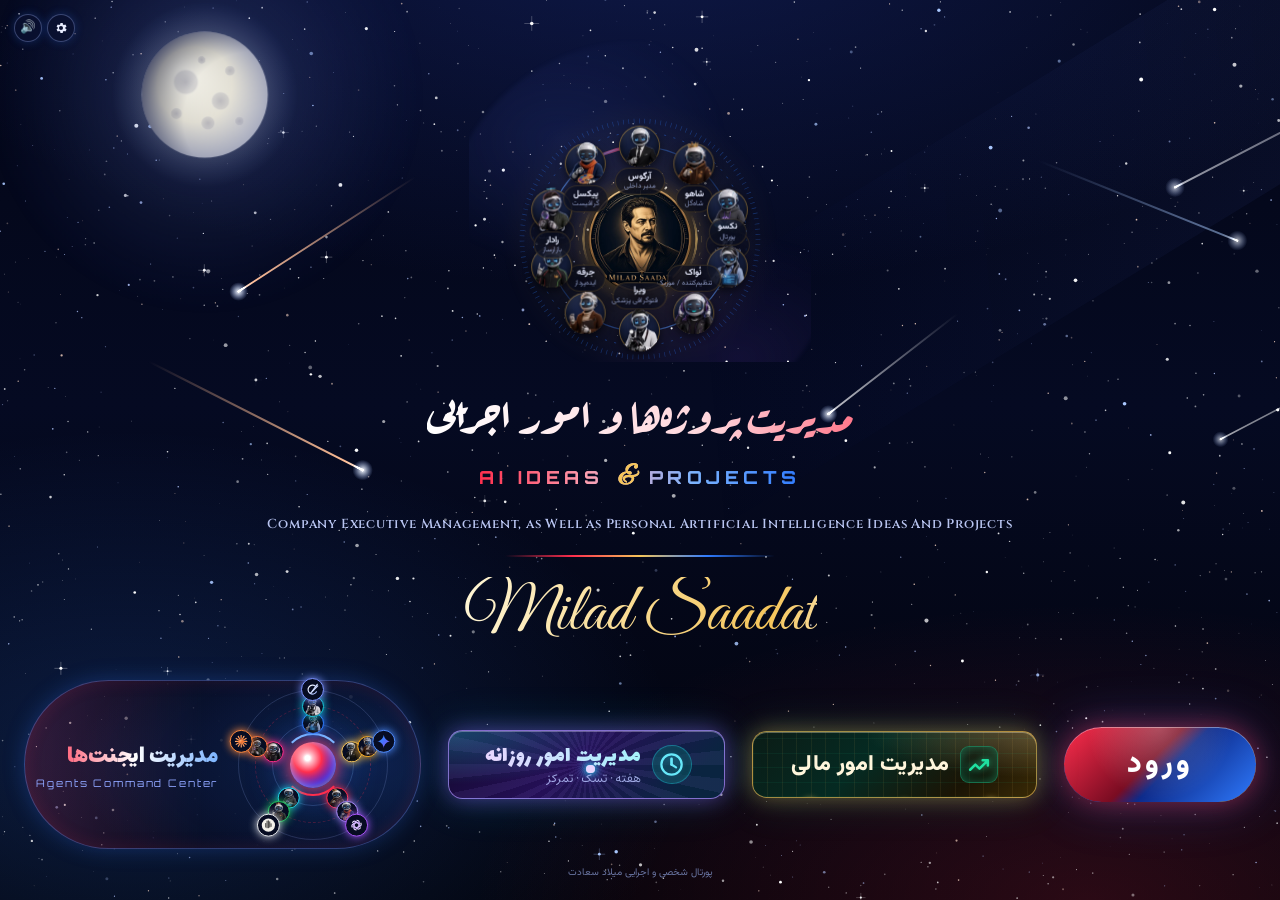
<file: multi-file/index.html>
<!DOCTYPE html>
<html lang="fa" dir="rtl">
<head>
<meta charset="UTF-8">
<script>
/* BOOT GUARD — plain ES5, inline, runs before everything else.
   1) safe storage (localStorage may throw on content:// / blocked cookies / private modes → falls back to memory)
   2) ASSET() helper (inlined data-URIs in the single-file build, assets/… in the multi-file build)
   3) visible error screen instead of a blank page */
(function () {
  var w = window, mem = {}, failed = {}, ok = false;
  try { w.localStorage.setItem('__probe', '1'); w.localStorage.removeItem('__probe'); ok = true; } catch (e) { ok = false; }
  w.STORE = {
    persistent: ok,
    getItem: function (k) { if (ok && !failed[k]) { try { return w.localStorage.getItem(k); } catch (e) { } } return Object.prototype.hasOwnProperty.call(mem, k) ? mem[k] : null; },
    setItem: function (k, v) { v = String(v); if (ok) { try { w.localStorage.setItem(k, v); delete failed[k]; return; } catch (e) { failed[k] = 1; } } mem[k] = v; },
    removeItem: function (k) { delete mem[k]; delete failed[k]; if (ok) { try { w.localStorage.removeItem(k); } catch (e) { } } },
    keys: function () {
      var ks = [], seen = {};
      function add(k) { if (k && !seen[k]) { seen[k] = 1; ks.push(k); } }
      for (var k in mem) if (Object.prototype.hasOwnProperty.call(mem, k)) add(k);
      if (ok) { try { for (var i = 0; i < w.localStorage.length; i++) add(w.localStorage.key(i)); } catch (e) { } }
      return ks;
    }
  };
  w.ASSET = function (n) { return (w.__ASSETS && w.__ASSETS[n]) || 'assets/' + n; };
  var KEYS = ['mss_portal_v1', 'mss_checklist_v1', 'mss_finance_v1', 'mss_daily_v1', 'mss_agents_v1', 'mss_extras_v1', 'mss_muted', 'mss_finance_pin'];
  var shown = false;
  function el(tag, css, html) { var e = document.createElement(tag); if (css) e.style.cssText = css; if (html != null) e.innerHTML = html; return e; }
  function esc(s) { return String(s).replace(/[&<>]/g, function (c) { return { '&': '&amp;', '<': '&lt;', '>': '&gt;' }[c]; }); }
  function show(msg, detail, hard) {
    var root = document.body || document.documentElement; if (!root) return;
    if (hard) { if (shown) return; shown = true; }
    var box = el('div', hard
      ? 'position:fixed;inset:0;z-index:2147483647;background:#070b1f;color:#e9edff;display:flex;align-items:center;justify-content:center;padding:18px;font:16px/1.9 Tahoma,Vazirmatn,Arial,sans-serif;direction:rtl;text-align:right;overflow:auto'
      : 'position:fixed;left:8px;right:8px;bottom:8px;z-index:2147483647;background:#2a1020;color:#ffd9e0;border:1px solid #ff4d6d;border-radius:12px;padding:10px 14px;font:14px/1.7 Tahoma,Vazirmatn,Arial,sans-serif;direction:rtl;text-align:right;box-shadow:0 8px 30px rgba(0,0,0,.5)');
    var btn = 'cursor:pointer;border:0;border-radius:10px;padding:10px 16px;margin:4px;font:inherit;color:#0b1030;background:linear-gradient(90deg,#ffd36b,#ff9d4d)';
    var btn2 = 'cursor:pointer;border:1px solid #6d7bd6;border-radius:10px;padding:10px 16px;margin:4px;font:inherit;color:#e9edff;background:transparent';
    box.innerHTML = hard
      ? '<div style="max-width:560px;width:100%;border:1px solid #3b4aa0;border-radius:18px;padding:22px;background:#0d1330"><div style="font-size:22px;font-weight:700;margin-bottom:6px">⚠️ ' + msg + '</div>' +
        '<div style="opacity:.85">پورتال کامل بارگذاری نشد. معمولاً با یکی از این کارها درست می‌شود:<br>۱) فایل zip را ابتدا <b>Extract</b> کنید (داخل zip یا پیش‌نمایش باز نکنید).<br>۲) فایل <b>Portal-Milad.html</b> را در <b>Chrome</b> باز کنید.<br>۳) اگر داده‌های ذخیره‌شده خراب شده‌اند، دکمهٔ «پاک‌کردن داده‌ها» را بزنید.</div>' +
        '<div style="direction:ltr;text-align:left;opacity:.6;font:12px/1.5 monospace;margin:10px 0;word-break:break-word">' + esc(detail || '') + '</div><div id="bg-btns"></div></div>'
      : '<div style="display:flex;gap:10px;align-items:center"><div style="flex:1">⚠️ ' + msg + '<div style="direction:ltr;text-align:left;opacity:.6;font:11px/1.4 monospace;word-break:break-word">' + esc(detail || '') + '</div></div><div id="bg-btns"></div></div>';
    root.appendChild(box);
    var bs = box.querySelector('#bg-btns');
    function add(t, css, fn) { var b = el('button', css, t); b.onclick = fn; bs.appendChild(b); }
    if (hard) {
      add('بارگذاری دوباره', btn, function () { location.reload(); });
      add('پاک‌کردن داده‌های ذخیره‌شده و شروع دوباره', btn2, function () { for (var i = 0; i < KEYS.length; i++) w.STORE.removeItem(KEYS[i]); try { location.hash = ''; } catch (e) { } location.reload(); });
    } else add('✕', btn2, function () { box.parentNode.removeChild(box); });
  }
  w.__bootShow = show;
  w.addEventListener('error', function (e) {
    var t = e.target;
    if (t && t !== w && t.tagName) { if (t.tagName === 'SCRIPT' || (t.tagName === 'LINK' && t.rel === 'stylesheet')) show('فایل‌های کنار صفحه پیدا نشدند', String(t.src || t.href), true); return; }
    var m = e.message || ''; if (/ResizeObserver/.test(m)) return;
    show(w.__booted ? 'یک خطای غیرمنتظره رخ داد (برنامه ادامه می‌دهد)' : 'خطا در راه‌اندازی پورتال', m + (e.filename ? ' @ ' + String(e.filename).split('/').pop() + ':' + e.lineno : ''), !w.__booted);
  }, true);
  w.addEventListener('unhandledrejection', function (e) { try { console.warn('unhandled rejection', e.reason); } catch (x) { } });
  if (typeof Promise === 'undefined' || !Object.assign || !w.Intl || !Array.prototype.includes) { document.addEventListener('DOMContentLoaded', function () { show('مرورگر شما قدیمی است', 'لطفاً Chrome یا Edge را به‌روز کنید', true); }); }
  w.addEventListener('load', function () { setTimeout(function () { if (!w.__booted) show('پورتال بالا نیامد', 'boot watchdog: app did not start', true); }, 2500); });
  document.addEventListener('DOMContentLoaded', function () {
    if (!ok) { var n = el('div', 'position:fixed;top:8px;left:8px;right:8px;z-index:2147483000;background:#3a2c08;color:#ffe9a8;border:1px solid #ffc107;border-radius:12px;padding:8px 12px;font:13px/1.7 Tahoma,Vazirmatn,Arial,sans-serif;direction:rtl;text-align:right;pointer-events:none', 'ℹ️ ذخیره‌سازی مرورگر در این حالت فعال نیست؛ پورتال کار می‌کند ولی تغییرات فقط تا بستن صفحه می‌مانند. (برای ذخیرهٔ دائمی فایل را از پوشهٔ Extract‌شده در Chrome باز کنید.)'); document.body.appendChild(n); setTimeout(function () { if (n.parentNode) n.parentNode.removeChild(n); }, 9000); }
  });
})();
</script>
<meta name="viewport" content="width=device-width, initial-scale=1.0">
<title>مدیریت پروژه‌ها و امور اجرایی | Milad Saadat</title>
<meta name="description" content="Company Executive Management, as Well as Personal Artificial Intelligence Ideas And Projects">
<link rel="icon" type="image/png" href="assets/logo-milad-v2-128.png">
<link rel="stylesheet" href="assets/css/style.css">
<link rel="stylesheet" href="assets/css/crew-orbit.css">
<!--PWA--><link rel="manifest" href="manifest.webmanifest"><meta name="theme-color" content="#0b0a24"><link rel="apple-touch-icon" href="assets/icons/icon-192.png"><!--/PWA-->
</head>
<body class="route-landing">
<noscript><div style="padding:24px;color:#fff;background:#300;text-align:center;font:18px Tahoma">برای اجرای پورتال باید JavaScript فعال باشد.</div></noscript>

<!-- Night sky layers -->
<div id="sky-base" aria-hidden="true"></div>
<canvas id="sky" aria-hidden="true"></canvas>
<div id="aurora" aria-hidden="true"></div>

<!-- Global controls -->
<div id="global-ctrl">
  <button class="gc-btn" id="btn-sound" title="صدا روشن / خاموش" aria-label="صدا"></button>
  <button class="gc-btn" id="btn-menu" title="تنظیمات و پشتیبان" aria-label="تنظیمات">
    <svg viewBox="0 0 24 24"><path fill="currentColor" d="M12 15.5A3.5 3.5 0 1 1 12 8.5a3.5 3.5 0 0 1 0 7Zm7.4-2.5.1-1-.1-1 2.1-1.6-2-3.5-2.5 1a7.6 7.6 0 0 0-1.7-1L15 3.3h-4l-.4 2.6c-.6.3-1.2.6-1.7 1l-2.5-1-2 3.5L6.5 11l-.1 1 .1 1-2.1 1.6 2 3.5 2.5-1c.5.4 1.1.7 1.7 1l.4 2.6h4l.4-2.6c.6-.3 1.2-.6 1.7-1l2.5 1 2-3.5-2.1-1.6Z"/></svg>
  </button>
  <div id="menu" class="glass hidden">
    <button data-act="install" class="hidden">📲 نصب پورتال روی دستگاه</button>
    <button data-act="export">⬇️ خروجی پشتیبان (JSON)</button>
    <button data-act="export-share">📤 خروجی قابل اشتراک (بدون داده مالی)</button>
    <button data-act="export-fin">💾 خروجی جداگانه فقط مالی</button>
    <button data-act="export-enc">🔐 پشتیبان رمزگذاری‌شده</button>
    <button data-act="export-csv">📄 خروجی CSV پروژه‌ها</button>
    <button data-act="import">⬆️ ورود فایل پشتیبان</button>
    <button data-act="recycle">🗑 سطل بازیافت</button>
    <button data-act="health">❤ سلامت سیستم</button>
    <button data-act="review">📅 مرور هفتگی</button>
    <button data-act="assist">💡 دستیار محلی</button>
    <button data-act="knowledge">📚 کتابخانه دانش</button>
    <button data-act="subtitle">✏️ متن زیرعنوان</button>
    <button data-act="reset-samples">♻️ بازنشانی کامل به نسخه نمونه</button>
    <button data-act="clear-samples">🧹 حذف آیتم‌های نمونه</button>
    <input type="file" id="import-file" accept="application/json" hidden>
  </div>
</div>

<main id="view"></main>

<div id="toast-wrap"></div>
<div id="modal-root"></div>
<div id="warp" aria-hidden="true"></div>

<button id="rocket" class="hidden" title="برگشت به بالا" aria-label="برگشت به بالا">
  <span class="rk-body">
    <svg viewBox="0 0 64 64"><defs><linearGradient id="rkG" x1="0" x2="1"><stop offset="0" stop-color="#cfd8ff"/><stop offset=".5" stop-color="#ffffff"/><stop offset="1" stop-color="#9fb0e8"/></linearGradient></defs>
      <path d="M32 4c9 7 13 18 13 30l-5 9H24l-5-9C19 22 23 11 32 4Z" fill="url(#rkG)" stroke="#1b2a66" stroke-width="2"/>
      <circle cx="32" cy="24" r="6" fill="#2f7bff" stroke="#0b1640" stroke-width="2"/>
      <path d="M19 34l-8 10 1 7 10-6M45 34l8 10-1 7-10-6" fill="#ff2e4d" stroke="#5a0a17" stroke-width="2" stroke-linejoin="round"/>
      <path d="M26 45h12l-2 6h-8z" fill="#3b4a80"/></svg>
  </span>
  <span class="rk-flame"></span>
</button>

<!-- AI logo sprite (approximate brand monograms) -->
<svg width="0" height="0" style="position:absolute" aria-hidden="true">
  <defs>
    <linearGradient id="gGem" x1="0" y1="0" x2="1" y2="1">
      <stop offset="0" stop-color="#1fa2ff"/><stop offset=".55" stop-color="#4f6bff"/><stop offset="1" stop-color="#b06cff"/>
    </linearGradient>
    <linearGradient id="gGpt" x1="0" y1="0" x2="1" y2="1">
      <stop offset="0" stop-color="#f3e9ff"/><stop offset="1" stop-color="#c9a6ff"/>
    </linearGradient>
    <linearGradient id="gGrok" x1="0" y1="0" x2="1" y2="1">
      <stop offset="0" stop-color="#ffffff"/><stop offset="1" stop-color="#9fb6ff"/>
    </linearGradient>
    <linearGradient id="gClaude" x1="0" y1="0" x2="1" y2="1">
      <stop offset="0" stop-color="#ffd2b3"/><stop offset=".5" stop-color="#ff8a3d"/><stop offset="1" stop-color="#e0552b"/>
    </linearGradient>
    <symbol id="sym-chatgpt" viewBox="0 0 48 48">
      <g fill="none" stroke="url(#gGpt)" stroke-width="3.4" stroke-linejoin="round">
        <g id="gptPetal"><path d="M24 9.5c4.6 0 8.3 3.7 8.3 8.3v9.6l-8.3 4.8"/></g>
        <use href="#gptPetal" transform="rotate(60 24 24)"/>
        <use href="#gptPetal" transform="rotate(120 24 24)"/>
        <use href="#gptPetal" transform="rotate(180 24 24)"/>
        <use href="#gptPetal" transform="rotate(240 24 24)"/>
        <use href="#gptPetal" transform="rotate(300 24 24)"/>
      </g>
    </symbol>
    <symbol id="sym-gemini" viewBox="0 0 48 48">
      <path d="M24 4c1.2 10.6 9.4 18.8 20 20-10.6 1.2-18.8 9.4-20 20-1.2-10.6-9.4-18.8-20-20C14.6 22.8 22.8 14.6 24 4Z" fill="url(#gGem)"/>
    </symbol>
    <symbol id="sym-grok" viewBox="0 0 48 48">
      <g fill="none" stroke="url(#gGrok)" stroke-width="3.6" stroke-linecap="round">
        <path d="M33.5 14.5A13.5 13.5 0 1 0 36 31"/>
        <path d="M23 29.5 38.5 8.5"/>
        <path d="M17.5 36 40 13"/>
      </g>
    </symbol>
    <symbol id="sym-manus" viewBox="0 0 48 48">
      <circle cx="24" cy="24" r="20" fill="#f4f1ea"/>
      <path fill="none" stroke="#111" stroke-width="2.4" stroke-linecap="round" stroke-linejoin="round" d="M16 30v-11M20 32V12M24 32V11M28 30V14M32 28v-8"/>
    </symbol>
    <symbol id="sym-claude" viewBox="0 0 48 48">
      <g fill="url(#gClaude)">
        <g id="clRay"><rect x="22.2" y="5" width="3.6" height="17" rx="1.8"/></g>
        <use href="#clRay" transform="rotate(30 24 24)"/><use href="#clRay" transform="rotate(60 24 24)"/>
        <use href="#clRay" transform="rotate(90 24 24)"/><use href="#clRay" transform="rotate(120 24 24)"/>
        <use href="#clRay" transform="rotate(150 24 24)"/><use href="#clRay" transform="rotate(180 24 24)"/>
        <use href="#clRay" transform="rotate(210 24 24)"/><use href="#clRay" transform="rotate(240 24 24)"/>
        <use href="#clRay" transform="rotate(270 24 24)"/><use href="#clRay" transform="rotate(300 24 24)"/>
        <use href="#clRay" transform="rotate(330 24 24)"/>
        <circle cx="24" cy="24" r="4.2"/>
      </g>
    </symbol>
  </defs>
</svg>

<script src="assets/js/sound.js"></script>
<script src="assets/js/sky.js"></script>
<script src="assets/music-data.js"></script>
<script src="assets/js/data.js"></script>
<script src="assets/lib/chart.umd.js"></script>
<script src="assets/js/finance-seed.js"></script>
<script src="assets/js/finance.js"></script>
<script src="assets/js/daily.js"></script>
<script src="assets/js/agents.js"></script>
<script src="assets/js/crew-orbit.js"></script>
<script src="assets/js/app.js"></script>
<script src="assets/js/extras.js"></script>
<script src="assets/js/offline.js"></script>
<!--PWA--><script>if (/^https?:$/.test(location.protocol) && 'serviceWorker' in navigator) window.addEventListener('load', function () { navigator.serviceWorker.register('sw.js').catch(function (e) { console.warn('sw', e); }); });</script><!--/PWA-->
</body>
</html>
</file>
<file: multi-file/assets/css/style.css>
/* ================= Milad Saadat — Project & Executive Management Portal ================= */
@font-face { font-family: 'Vazirmatn'; src: url('../fonts/Vazirmatn.ttf') format('truetype'); font-weight: 100 900; font-display: swap; }
@font-face { font-family: 'Ruqaa'; src: url('../fonts/ArefRuqaa-Regular.ttf') format('truetype'); font-weight: 400; }
@font-face { font-family: 'Ruqaa'; src: url('../fonts/ArefRuqaa-Bold.ttf') format('truetype'); font-weight: 700; }
@font-face { font-family: 'Hand'; src: url('../fonts/PlaypenSansArabic.ttf') format('truetype'); font-weight: 100 800; }
@font-face { font-family: 'Cinzel'; src: url('../fonts/Cinzel.ttf') format('truetype'); font-weight: 400 900; }
@font-face { font-family: 'Orbitron'; src: url('../fonts/Orbitron.ttf') format('truetype'); font-weight: 400 900; }
@font-face { font-family: 'GreatVibes'; src: url('../fonts/GreatVibes-Regular.ttf') format('truetype'); }
@font-face { font-family: 'Lalezar'; src: url('../fonts/Lalezar.ttf') format('truetype'); font-weight: 400; font-display: swap; }
@font-face { font-family: 'Estedad'; src: url('../fonts/Estedad.ttf') format('truetype'); font-weight: 100 900; font-display: swap; }

:root {
  --bg0: #02030a; --bg1: #050a1f; --navy: #0a1433; --navy2: #101d4a;
  --glass: rgba(9, 15, 40, .58); --glass2: rgba(14, 24, 62, .62); --line: rgba(120, 150, 255, .18); --line2: rgba(160, 185, 255, .32);
  --red: #ff2e4d; --red2: #ff6b81; --blue: #2f7bff; --blue2: #7cb4ff; --gold: #f5c55a; --gold2: #ffe6a3;
  --text: #e8ecff; --dim: #8f9bc4; --dim2: #6a76a3;
  --edge: clamp(10px, 1.5vmin, 46px); --gap: clamp(8px, 1.1vmin, 34px);
  --r: clamp(10px, 1.2vmin, 30px);
  --shadow: 0 .8rem 2.4rem rgba(0, 0, 0, .55), inset 0 1px 0 rgba(255, 255, 255, .06);
  --font: 'Vazirmatn', Tahoma, sans-serif;
}
* { box-sizing: border-box; margin: 0; padding: 0; }
html { font-size: clamp(11px, calc(.42vw + .42vh), 34px); }
html, body { height: 100%; background: var(--bg0); color: var(--text); font-family: var(--font); }
body { overflow-x: hidden; overflow-y: auto; -webkit-font-smoothing: antialiased; }
body.noscroll { overflow: hidden; }
body.noscroll #view { height: 100vh; height: 100dvh; overflow: hidden; }
button { font-family: inherit; cursor: pointer; border: 0; background: none; color: inherit; }
input, textarea, select { font-family: inherit; color: var(--text); }
a { color: var(--blue2); }
::selection { background: rgba(47, 123, 255, .45); }
::-webkit-scrollbar { width: .7rem; height: .7rem; }
::-webkit-scrollbar-thumb { background: linear-gradient(var(--blue), var(--red)); border-radius: 1rem; border: 2px solid var(--bg0); }
::-webkit-scrollbar-track { background: transparent; }
.hidden { display: none !important; }

/* ---------- Sky layers ---------- */
#sky-base { position: fixed; inset: 0; z-index: 0; background:
  radial-gradient(ellipse 80% 55% at 85% 100%, rgba(255, 46, 77, .16), transparent 60%),
  radial-gradient(ellipse 70% 60% at 10% 85%, rgba(47, 123, 255, .2), transparent 62%),
  radial-gradient(ellipse 90% 60% at 50% -10%, rgba(30, 50, 140, .45), transparent 70%),
  linear-gradient(180deg, #030616 0%, #050a22 45%, #02030a 100%); }
#sky { position: fixed; inset: 0; z-index: 1; pointer-events: none; }
#aurora { position: fixed; inset: -10%; z-index: 1; pointer-events: none; opacity: 0; transition: opacity 1.2s;
  background: radial-gradient(ellipse 60% 30% at 30% 20%, rgba(20, 220, 160, .22), transparent 70%),
              radial-gradient(ellipse 50% 25% at 75% 12%, rgba(90, 120, 255, .2), transparent 70%),
              radial-gradient(ellipse 40% 20% at 55% 30%, rgba(245, 197, 90, .12), transparent 70%);
  filter: blur(20px); animation: aurora 18s ease-in-out infinite alternate; }
body.route-checklist #aurora { opacity: 1; }
@keyframes aurora { 0% { transform: translateX(-3%) skewX(-4deg); } 100% { transform: translateX(4%) skewX(5deg) scaleY(1.15); } }
#view { position: relative; z-index: 2; min-height: 100vh; }

/* ---------- Glass ---------- */
.glass { background: linear-gradient(160deg, rgba(18, 30, 78, .62), rgba(6, 10, 30, .72)); border: 1px solid var(--line);
  border-radius: var(--r); box-shadow: var(--shadow); backdrop-filter: blur(10px) saturate(130%); -webkit-backdrop-filter: blur(10px) saturate(130%); }
.panel-title { display: flex; align-items: center; gap: .6rem; font-weight: 800; font-size: 1.25rem; margin-bottom: .8rem; }
.panel-title .dot { width: .7rem; height: .7rem; border-radius: 50%; background: var(--c, var(--blue)); box-shadow: 0 0 .8rem var(--c, var(--blue)); }
.panel-title small { font-weight: 500; color: var(--dim); font-size: .85rem; margin-inline-start: auto; }

/* ---------- Global controls ---------- */
#global-ctrl { position: fixed; top: var(--edge); left: var(--edge); z-index: 60; display: flex; gap: .5rem; direction: ltr; }
.gc-btn { width: 2.8rem; height: 2.8rem; border-radius: 50%; display: grid; place-items: center; font-size: 1.25rem;
  background: rgba(10, 18, 50, .7); border: 1px solid var(--line2); box-shadow: 0 0 1rem rgba(47, 123, 255, .25); transition: .25s; }
.gc-btn:hover { transform: translateY(-2px) rotate(-8deg); box-shadow: 0 0 1.4rem rgba(47, 123, 255, .55); }
.gc-btn svg { width: 1.4rem; height: 1.4rem; }
#menu { position: absolute; top: 3.4rem; left: 0; padding: .5rem; display: flex; flex-direction: column; min-width: 17rem; direction: rtl; }
#menu button { text-align: right; padding: .7rem 1rem; border-radius: .6rem; font-size: 1rem; }
#menu button:hover { background: rgba(47, 123, 255, .18); }

/* ---------- Brand block ---------- */
.brand-title { font-family: 'Ruqaa', 'Vazirmatn'; font-weight: 700; line-height: 1.25;
  background: linear-gradient(90deg, #ffffff 0%, #ffd6dc 30%, #ff5c74 50%, #8fb8ff 70%, #ffffff 100%); background-size: 220% 100%;
  -webkit-background-clip: text; background-clip: text; color: transparent; animation: sheen 7s linear infinite;
  filter: drop-shadow(0 .2rem .6rem rgba(255, 46, 77, .35)) drop-shadow(0 0 1.2rem rgba(47, 123, 255, .25)); }
@keyframes sheen { to { background-position: -220% 0; } }
.brand-sub { font-family: 'Orbitron'; font-weight: 800; letter-spacing: .25em; direction: ltr; text-transform: uppercase;
  background: linear-gradient(90deg, var(--red), #ff9fb0, var(--blue2), var(--blue)); -webkit-background-clip: text; background-clip: text; color: transparent; }
.brand-sub .amp { font-family: 'GreatVibes'; text-transform: none; letter-spacing: 0; font-size: 1.5em; color: var(--gold); -webkit-text-fill-color: var(--gold); padding: 0 .15em; }
.brand-en { font-family: 'Cinzel'; direction: ltr; color: #b8c4f0; letter-spacing: .06em; font-weight: 600; }
.brand-owner { font-family: 'GreatVibes'; direction: ltr; color: var(--gold2); text-shadow: 0 0 1rem rgba(245, 197, 90, .55); }

/* ---------- Page shell ---------- */
.page { position: relative; padding: var(--edge); padding-top: calc(var(--edge)); min-height: 100vh; display: flex; flex-direction: column; gap: var(--gap); animation: pageIn .7s cubic-bezier(.2, .8, .2, 1) both; }
@keyframes pageIn { from { opacity: 0; transform: translateY(1.4rem) scale(.985); filter: blur(6px); } to { opacity: 1; transform: none; filter: none; } }
.page.fixed { height: 100vh; min-height: 0; overflow: hidden; }

.topbar { display: flex; align-items: center; gap: 1.2rem; padding: 1rem 1.4rem; padding-inline-end: 8rem; position: relative; overflow: hidden; }
.topbar::after { content: ''; position: absolute; inset: auto 0 0 0; height: 2px; background: linear-gradient(90deg, transparent, var(--red), var(--blue), transparent); opacity: .7; animation: lineFlow 6s linear infinite; background-size: 200% 100%; }
@keyframes lineFlow { to { background-position: -200% 0; } }
.topbar .t-logo { width: 4.6rem; height: 4.6rem; flex: none; filter: drop-shadow(0 0 .8rem rgba(245, 197, 90, .5)); animation: floaty 6s ease-in-out infinite; }
@keyframes floaty { 50% { transform: translateY(-.25rem) rotate(3deg); } }
.topbar .t-text { display: flex; flex-direction: column; gap: .15rem; min-width: 0; }
.topbar .brand-title { font-size: 2.1rem; }
.topbar .brand-sub { font-size: .9rem; }
.topbar .brand-en { font-size: .78rem; }
.topbar .t-owner { margin-inline-start: auto; text-align: center; display: flex; flex-direction: column; align-items: center; }
.topbar .brand-owner { font-size: 2.2rem; line-height: 1; }
.topbar .t-page { font-size: .95rem; color: var(--dim); font-weight: 600; }
.page-heading { display: flex; align-items: center; gap: 1rem; }
.page-heading h2 { font-size: 2rem; font-weight: 900; background: linear-gradient(90deg, var(--c), var(--c2, #fff)); -webkit-background-clip: text; background-clip: text; color: transparent; }
.page-heading .ph-icon { font-size: 2.2rem; filter: drop-shadow(0 0 .7rem var(--c)); }
.page-heading .ph-count { color: var(--dim); font-size: 1rem; }

/* ---------- Back button (distinct animation) ---------- */
.back-btn { position: relative; flex: none; width: 3.8rem; height: 3.8rem; border-radius: 50%; display: grid; place-items: center;
  background: radial-gradient(circle at 35% 30%, #1d2f78, #070c26 70%); border: 1px solid var(--line2); box-shadow: 0 0 1.2rem rgba(255, 46, 77, .3); }
.back-btn::before { content: ''; position: absolute; inset: -.35rem; border-radius: 50%; border: 2px solid transparent;
  border-top-color: var(--red); border-left-color: var(--blue); animation: spin 2.4s linear infinite; }
.back-btn::after { content: ''; position: absolute; inset: -.7rem; border-radius: 50%; border: 1px dashed rgba(143, 155, 196, .35); animation: spin 9s linear infinite reverse; }
.back-btn svg { width: 1.8rem; height: 1.8rem; animation: nudge 1.6s ease-in-out infinite; }
.back-btn:hover { box-shadow: 0 0 2rem rgba(255, 46, 77, .65); }
.back-btn:active { transform: scale(.92); }
.back-btn .lbl { position: absolute; top: 100%; margin-top: .55rem; font-size: .7rem; color: var(--dim); white-space: nowrap; }
@keyframes spin { to { transform: rotate(360deg); } }
@keyframes nudge { 0%, 100% { transform: translateX(0); } 50% { transform: translateX(.3rem); } }
.back-btn.go svg { animation: backGo .45s ease-in forwards; }
@keyframes backGo { to { transform: translateX(2.4rem); opacity: 0; } }

/* ---------- Buttons ---------- */
.btn { display: inline-flex; align-items: center; justify-content: center; gap: .5rem; padding: .7rem 1.3rem; border-radius: 99rem; font-weight: 700; font-size: 1rem;
  background: linear-gradient(135deg, rgba(47, 123, 255, .3), rgba(47, 123, 255, .12)); border: 1px solid rgba(124, 180, 255, .45); transition: .2s; white-space: nowrap; }
.btn:hover { transform: translateY(-2px); box-shadow: 0 .5rem 1.4rem rgba(47, 123, 255, .35); }
.btn:active { transform: scale(.96); }
.btn.red { background: linear-gradient(135deg, rgba(255, 46, 77, .4), rgba(255, 46, 77, .14)); border-color: rgba(255, 107, 129, .55); }
.btn.red:hover { box-shadow: 0 .5rem 1.4rem rgba(255, 46, 77, .4); }
.btn.ghost { background: rgba(255, 255, 255, .04); border-color: var(--line2); }
.btn.solid { background: linear-gradient(135deg, var(--red), #b3122f 50%, var(--blue)); background-size: 200%; border: 0; animation: sheen 6s linear infinite; }
.btn.sm { padding: .45rem .9rem; font-size: .85rem; }
.icon-btn { width: 2.6rem; height: 2.6rem; border-radius: .8rem; display: grid; place-items: center; font-size: 1.15rem; background: rgba(255, 255, 255, .05); border: 1px solid var(--line); transition: .2s; }
.icon-btn:hover { background: rgba(47, 123, 255, .22); transform: translateY(-2px); }
.icon-btn.ok:hover { background: rgba(34, 197, 94, .25); }
.icon-btn.on { background: rgba(34, 197, 94, .3); border-color: #22c55e; }
.icon-btn svg { width: 1.3rem; height: 1.3rem; }

/* ---------- AI badges (3D) ---------- */
.aib { --c: #888; position: relative; flex: none; width: var(--s, 2.6rem); height: var(--s, 2.6rem); border-radius: 50%; display: grid; place-items: center;
  background: radial-gradient(circle at 32% 26%, color-mix(in srgb, var(--c) 55%, #fff 10%), color-mix(in srgb, var(--c) 30%, #000) 55%, #04060f 100%);
  box-shadow: 0 .25rem .6rem rgba(0, 0, 0, .6), 0 0 .9rem color-mix(in srgb, var(--c) 55%, transparent), inset 0 -.2rem .4rem rgba(0, 0, 0, .55), inset 0 .15rem .3rem rgba(255, 255, 255, .35);
  border: 1px solid color-mix(in srgb, var(--c) 70%, #fff 20%); }
.aib::after { content: ''; position: absolute; top: 8%; left: 18%; width: 45%; height: 30%; border-radius: 50%; background: linear-gradient(rgba(255, 255, 255, .45), transparent); filter: blur(1px); pointer-events: none; }
.aib svg { width: 62%; height: 62%; filter: drop-shadow(0 1px 1px rgba(0, 0, 0, .6)); }
.aib img { width: 100%; height: 100%; border-radius: 50%; object-fit: cover; }
.aib.img { background: #050814; padding: 0; }
.aib.none { --c: #4a5580; }
.aib.none span { font-size: .8rem; color: var(--dim); }

/* ---------- Progress ---------- */
.bar { position: relative; height: .75rem; border-radius: 99rem; background: rgba(255, 255, 255, .07); overflow: hidden; box-shadow: inset 0 1px 3px rgba(0, 0, 0, .6); }
.bar > i { position: absolute; inset: 0 0 0 auto; width: var(--p); border-radius: inherit; background: linear-gradient(270deg, var(--c), color-mix(in srgb, var(--c) 55%, #fff)); box-shadow: 0 0 .8rem var(--c); transition: width .8s cubic-bezier(.2, .8, .2, 1); }
.bar > i::after { content: ''; position: absolute; inset: 0; background: linear-gradient(90deg, transparent, rgba(255, 255, 255, .45), transparent); background-size: 50% 100%; background-repeat: no-repeat; animation: barShine 2.6s ease-in-out infinite; }
@keyframes barShine { from { background-position: 250% 0; } to { background-position: -150% 0; } }
.pnum { font-family: 'Orbitron'; font-weight: 800; direction: ltr; display: inline-block; color: var(--c); text-shadow: 0 0 .6rem color-mix(in srgb, var(--c) 70%, transparent); animation: pshift 2.8s ease-in-out infinite; }
@keyframes pshift { 0% { transform: translateX(.45rem); opacity: .35; } 35% { transform: translateX(0); opacity: 1; } 70% { transform: translateX(-.15rem); opacity: 1; } 100% { transform: translateX(-.45rem); opacity: .35; } }

/* ---------- Stale alarm ---------- */
.stale-badge { display: inline-flex; align-items: center; gap: .3rem; padding: .15rem .6rem; border-radius: 99rem; font-size: .75rem; font-weight: 800; color: #fff;
  background: linear-gradient(135deg, #ff2e4d, #a3001b); box-shadow: 0 0 .8rem rgba(255, 46, 77, .8); animation: alarm 1.1s ease-in-out infinite; white-space: nowrap; }
.stale-badge::before { content: ''; width: .5rem; height: .5rem; border-radius: 50%; background: #fff; box-shadow: 0 0 .5rem #fff; }
@keyframes alarm { 0%, 100% { box-shadow: 0 0 .3rem rgba(255, 46, 77, .6); transform: scale(1); } 50% { box-shadow: 0 0 1.4rem rgba(255, 46, 77, 1), 0 0 2.4rem rgba(255, 46, 77, .5); transform: scale(1.06); } }
.is-stale { animation: staleRing 1.4s ease-in-out infinite; }
@keyframes staleRing { 0%, 100% { box-shadow: 0 0 0 1px rgba(255, 46, 77, .55), 0 0 .6rem rgba(255, 46, 77, .25); } 50% { box-shadow: 0 0 0 2px rgba(255, 46, 77, 1), 0 0 1.8rem rgba(255, 46, 77, .55); } }
.alarm-dot { display: inline-block; width: .8rem; height: .8rem; border-radius: 50%; background: var(--red); animation: alarm 1s infinite; }

/* ================= Landing ================= */
.landing { height: 100vh; overflow: hidden; display: flex; flex-direction: column; align-items: center; justify-content: center; text-align: center; gap: 2.2vh; padding: var(--edge); position: relative; z-index: 2; }
.l-logo-wrap { position: relative; width: min(46vmin, 44vh); aspect-ratio: 1; display: grid; place-items: center; animation: logoIn 1.6s cubic-bezier(.2, .9, .2, 1) both; }
@keyframes logoIn { from { opacity: 0; transform: scale(.6) rotate(-30deg); filter: blur(14px); } to { opacity: 1; transform: none; filter: none; } }
.l-logo-wrap img { width: 84%; position: relative; z-index: 2; animation: coin 8s ease-in-out infinite; filter: drop-shadow(0 0 2.5rem rgba(245, 197, 90, .35)); }
@keyframes coin { 0%, 100% { transform: translateY(0) rotateY(0); } 50% { transform: translateY(-1.2vh) rotateY(14deg); } }
.orbit { position: absolute; inset: 0; border-radius: 50%; border: 1px solid rgba(124, 180, 255, .25); animation: spin 22s linear infinite; }
.orbit.o2 { inset: -9%; border-color: rgba(255, 46, 77, .22); border-style: dashed; animation-duration: 40s; animation-direction: reverse; }
.orbit.o3 { inset: 6%; border: 2px solid transparent; border-top-color: rgba(255, 46, 77, .8); border-bottom-color: rgba(47, 123, 255, .8); animation-duration: 6s; filter: drop-shadow(0 0 .6rem rgba(255, 46, 77, .6)); }
.orbit i { position: absolute; top: -.5vmin; left: 50%; width: 1.4vmin; height: 1.4vmin; border-radius: 50%; background: #fff; box-shadow: 0 0 1.2vmin 0.4vmin var(--blue2); }
.orbit.o2 i { background: var(--red2); box-shadow: 0 0 1.2vmin .4vmin var(--red); top: auto; bottom: -.5vmin; }
.l-glow { position: absolute; inset: 10%; border-radius: 50%; background: radial-gradient(circle, rgba(245, 197, 90, .25), rgba(255, 46, 77, .08) 50%, transparent 70%); filter: blur(10px); animation: pulse 4s ease-in-out infinite; }
@keyframes pulse { 50% { transform: scale(1.12); opacity: .7; } }
.landing .brand-title { font-size: min(6.4vw, 5.2vh); animation: fadeUp 1.2s .5s both, sheen 7s linear infinite; }
.landing .brand-sub { font-size: min(2.5vw, 2vh); animation: fadeUp 1.2s .7s both; }
.landing .brand-en { font-size: min(1.75vw, 1.45vh); max-width: 90vw; animation: fadeUp 1.2s .85s both; line-height: 1.6; }
.landing .sig { font-family: 'GreatVibes'; font-size: min(9vw, 7.5vh); line-height: 1.1; direction: ltr; animation: fadeUp 1.2s 1s both;
  background: linear-gradient(100deg, #fff6d6, #f5c55a 35%, #fff 50%, #d99a2b 65%, #fff6d6); background-size: 250% 100%; -webkit-background-clip: text; background-clip: text; color: transparent;
  filter: drop-shadow(0 0 1.4rem rgba(245, 197, 90, .5)); }
.landing .sig { animation: fadeUp 1.2s 1s both, sheen 5s linear infinite; }
.landing .divider { width: min(40vw, 30vh); height: 2px; background: linear-gradient(90deg, transparent, var(--red), var(--gold), var(--blue), transparent); animation: fadeUp 1s .9s both; }
@keyframes fadeUp { from { opacity: 0; transform: translateY(2vh); filter: blur(6px); } to { opacity: 1; transform: none; filter: none; } }
.enter-btn { position: relative; margin-top: 1vh; padding: 1.7vh 7vh; font-size: min(4.2vw, 3.2vh); font-weight: 900; border-radius: 99rem; color: #fff; letter-spacing: .1em;
  background: radial-gradient(circle at 50% 0%, rgba(255, 255, 255, .25), transparent 60%), linear-gradient(135deg, #ff2e4d, #7a0c22 45%, #0d2a8a 55%, #2f7bff);
  box-shadow: 0 0 3vh rgba(255, 46, 77, .45), 0 0 6vh rgba(47, 123, 255, .3), inset 0 1px 0 rgba(255, 255, 255, .4); animation: fadeUp 1s 1.2s both, breathe 2.6s 2.2s ease-in-out infinite; overflow: hidden; }
.enter-btn::before { content: ''; position: absolute; inset: -2px; border-radius: inherit; padding: 2px; background: conic-gradient(from var(--a, 0deg), var(--red), var(--gold), var(--blue), var(--red));
  -webkit-mask: linear-gradient(#000 0 0) content-box, linear-gradient(#000 0 0); -webkit-mask-composite: xor; mask-composite: exclude; animation: rot 3s linear infinite; }
.enter-btn::after { content: ''; position: absolute; top: 0; bottom: 0; width: 30%; left: -40%; background: linear-gradient(90deg, transparent, rgba(255, 255, 255, .5), transparent); transform: skewX(-20deg); animation: swipe 3s 2s ease-in-out infinite; }
@property --a { syntax: '<angle>'; inherits: false; initial-value: 0deg; }
@keyframes rot { to { --a: 360deg; } }
@keyframes swipe { 0% { left: -40%; } 45%, 100% { left: 130%; } }
@keyframes breathe { 50% { transform: scale(1.05); box-shadow: 0 0 5vh rgba(255, 46, 77, .65), 0 0 9vh rgba(47, 123, 255, .45); } }
.enter-btn:hover { transform: scale(1.07); }
.landing .hint { color: var(--dim2); font-size: min(1.4vw, 1.1vh); animation: fadeUp 1s 1.5s both; margin-top: -0.5vh; }
/* opening animation */
.landing.opening .l-logo-wrap { animation: logoOut 1.3s cubic-bezier(.6, 0, .4, 1) forwards; }
.landing.opening > :not(.l-logo-wrap) { animation: fadeAway .6s forwards; }
@keyframes logoOut { 30% { transform: scale(.9) rotate(-10deg); } 100% { transform: scale(6) rotate(40deg); opacity: 0; filter: blur(8px); } }
@keyframes fadeAway { to { opacity: 0; transform: scale(1.3); filter: blur(10px); } }
#warp { position: fixed; inset: 0; z-index: 80; pointer-events: none; opacity: 0; }
#warp.on { animation: warp 1.5s ease-in-out forwards; background: radial-gradient(circle at 50% 50%, #fff 0%, rgba(255, 210, 220, .9) 6%, rgba(255, 46, 77, .55) 18%, rgba(47, 123, 255, .45) 35%, rgba(2, 3, 10, 0) 70%); }
@keyframes warp { 0% { opacity: 0; transform: scale(.2); } 55% { opacity: 1; transform: scale(1.6); } 100% { opacity: 0; transform: scale(3); } }

/* ================= Dashboard ================= */
.dash { height: 100vh; overflow: hidden; padding: var(--edge); display: grid; gap: var(--gap);
  grid-template-columns: 1fr; grid-template-rows: auto auto auto auto minmax(0, 1fr);
  grid-template-areas: "head" "notes" "feat" "cats" "bottom"; animation: pageIn .8s both; }
.d-head { grid-area: head; }
.d-notes { grid-area: notes; display: grid; grid-template-columns: repeat(4, 1fr); gap: var(--gap); }
.d-feat { grid-area: feat; }
.d-cats { grid-area: cats; display: grid; grid-template-columns: repeat(4, 1fr); gap: var(--gap); }
.d-bottom { grid-area: bottom; display: grid; grid-template-columns: 1.35fr 1fr; gap: var(--gap); min-height: 0; }
.d-bottom > * { min-height: 0; }

.exec-btn { position: relative; display: inline-flex; align-items: center; gap: .7rem; padding: .9rem 1.6rem; border-radius: 1.2rem; font-weight: 900; font-size: 1.25rem; color: #fff; overflow: hidden;
  background: linear-gradient(120deg, #0d6b4f, #0f2f6e 50%, #8a1230); background-size: 200% 100%; animation: sheen 5s linear infinite, execPulse 2.2s ease-in-out infinite;
  box-shadow: 0 0 1.4rem rgba(34, 197, 94, .35), inset 0 1px 0 rgba(255, 255, 255, .3); border: 1px solid rgba(255, 255, 255, .2); }
.exec-btn::before { content: ''; position: absolute; inset: -2px; border-radius: inherit; padding: 2px; background: conic-gradient(from var(--a, 0deg), #22c55e, var(--gold), var(--red), var(--blue), #22c55e);
  -webkit-mask: linear-gradient(#000 0 0) content-box, linear-gradient(#000 0 0); -webkit-mask-composite: xor; mask-composite: exclude; animation: rot 2.5s linear infinite; }
.exec-btn .ck { width: 2rem; height: 2rem; display: grid; place-items: center; border-radius: .6rem; background: rgba(255, 255, 255, .15); animation: ckBounce 1.6s ease-in-out infinite; }
@keyframes ckBounce { 0%, 100% { transform: rotate(0) scale(1); } 30% { transform: rotate(-12deg) scale(1.15); } 60% { transform: rotate(8deg); } }
@keyframes execPulse { 50% { box-shadow: 0 0 2.6rem rgba(34, 197, 94, .6), 0 0 1rem rgba(245, 197, 90, .4); transform: translateY(-2px); } }
.exec-btn:hover { filter: brightness(1.15); }

/* Sticky notes */
.note { --c1: #6d28d9; --c2: #12061f; position: relative; border-radius: .5rem .5rem 1.6rem .5rem; padding: 1.1rem 1.1rem .9rem; display: flex; flex-direction: column; gap: .5rem; min-height: 13rem;
  background: linear-gradient(160deg, var(--c1), var(--c2) 92%); box-shadow: 0 1.2rem 2rem rgba(0, 0, 0, .6), inset 0 1px 0 rgba(255, 255, 255, .25), inset 0 -2.5rem 3rem rgba(0, 0, 0, .25);
  transform: rotate(var(--rot, -1deg)); transition: transform .35s cubic-bezier(.2, .9, .3, 1.4), box-shadow .35s; }
.note:nth-child(2) { --rot: 1.2deg; } .note:nth-child(3) { --rot: -.6deg; } .note:nth-child(4) { --rot: 1.6deg; }
.note:hover, .note:focus-within { transform: rotate(0) translateY(-.4rem) scale(1.02); box-shadow: 0 1.8rem 3rem rgba(0, 0, 0, .7), 0 0 2rem color-mix(in srgb, var(--c1) 60%, transparent), inset 0 1px 0 rgba(255, 255, 255, .25); z-index: 3; }
.note::before { content: ''; position: absolute; top: -.7rem; left: 50%; width: 5.5rem; height: 1.5rem; transform: translateX(-50%) rotate(-3deg); background: rgba(255, 255, 255, .22); border: 1px solid rgba(255, 255, 255, .15); backdrop-filter: blur(2px); box-shadow: 0 2px 4px rgba(0, 0, 0, .3); }
.note::after { content: ''; position: absolute; bottom: 0; left: 0; width: 2.2rem; height: 2.2rem; background: linear-gradient(225deg, transparent 50%, rgba(0, 0, 0, .35) 50%, rgba(255, 255, 255, .15) 100%); border-radius: 0 0 0 .5rem; }
.note.chatgpt { --c1: #7c3aed; --c2: #0d0418; } .note.grok { --c1: #1e3a8a; --c2: #02040c; } .note.gemini { --c1: #2f7bff; --c2: #0a2a7a; } .note.claude { --c1: #f97316; --c2: #7a2a0c; }
.note-head { display: flex; align-items: center; gap: .6rem; font-weight: 800; font-size: 1.1rem; }
.note-head small { margin-inline-start: auto; font-weight: 500; opacity: .7; font-size: .75rem; }
.note textarea { flex: 1; width: 100%; resize: none; background: transparent; border: 0; outline: 0; font-family: 'Hand', 'Vazirmatn'; font-size: 1.35rem; line-height: 2.1rem; color: #fff;
  background-image: repeating-linear-gradient(transparent 0 calc(2.1rem - 1px), rgba(255, 255, 255, .16) calc(2.1rem - 1px) 2.1rem); background-attachment: local; min-height: 6.3rem; }
.note textarea::placeholder { color: rgba(255, 255, 255, .5); }
.note-pick { position: absolute; inset: 0; border-radius: inherit; background: rgba(3, 5, 16, .86); backdrop-filter: blur(6px); display: flex; flex-direction: column; align-items: center; justify-content: center; gap: .8rem; padding: 1rem; animation: pickIn .3s both; z-index: 4; }
@keyframes pickIn { from { opacity: 0; transform: scale(.94); } }
.note-pick .np-t { font-weight: 800; font-size: 1rem; text-align: center; }
.note-pick .np-title { font-family: 'Hand'; color: var(--gold2); font-size: 1.05rem; max-width: 100%; overflow: hidden; text-overflow: ellipsis; white-space: nowrap; }
.np-row { display: flex; flex-wrap: wrap; gap: .5rem; justify-content: center; }
.np-btn { padding: .55rem 1rem; border-radius: 99rem; font-weight: 800; font-size: .95rem; border: 1px solid color-mix(in srgb, var(--c) 70%, #fff 10%); background: color-mix(in srgb, var(--c) 28%, transparent); display: inline-flex; align-items: center; gap: .4rem; transition: .2s; animation: pickIn .3s both; }
.np-btn:hover { background: color-mix(in srgb, var(--c) 55%, transparent); transform: translateY(-2px) scale(1.05); box-shadow: 0 0 1rem var(--c); }
.np-btn.def { box-shadow: 0 0 0 2px var(--gold); }
.np-btn .aib { --s: 1.6rem; }
.np-x { position: absolute; top: .5rem; left: .6rem; font-size: 1.3rem; opacity: .7; }
.note-flash { animation: noteFlash .9s; }
@keyframes noteFlash { 0% { filter: brightness(2.2); } 100% { filter: none; } }

/* Featured running box */
.feat { position: relative; display: grid; grid-template-columns: auto 1fr auto; align-items: center; gap: 1.6rem; padding: 1.3rem 1.8rem; cursor: pointer; overflow: hidden; transition: .3s; }
.feat::before { content: ''; position: absolute; inset: 0; border-radius: inherit; padding: 2px; background: conic-gradient(from var(--a, 0deg), var(--red), transparent 30%, var(--blue), transparent 70%, var(--red));
  -webkit-mask: linear-gradient(#000 0 0) content-box, linear-gradient(#000 0 0); -webkit-mask-composite: xor; mask-composite: exclude; animation: rot 6s linear infinite; pointer-events: none; }
.feat::after { content: ''; position: absolute; inset: 0; background: radial-gradient(ellipse at 90% 50%, rgba(255, 46, 77, .22), transparent 60%), radial-gradient(ellipse at 10% 50%, rgba(47, 123, 255, .2), transparent 60%); pointer-events: none; }
.feat:hover { transform: translateY(-3px); }
.feat .f-icon { font-size: 3.4rem; animation: rocketBob 2.4s ease-in-out infinite; filter: drop-shadow(0 0 1rem rgba(255, 46, 77, .7)); }
@keyframes rocketBob { 50% { transform: translate(-.3rem, -.4rem) rotate(-6deg); } }
.feat h3 { font-size: 1.9rem; font-weight: 900; }
.feat p { color: var(--dim); font-size: 1rem; margin-top: .2rem; }
.f-stats { display: flex; gap: 1.6rem; position: relative; z-index: 1; }
.f-stat { text-align: center; }
.f-stat b { display: block; font-family: 'Orbitron'; font-size: 2.4rem; line-height: 1.1; }
.f-stat span { font-size: .85rem; color: var(--dim); }
.f-stat.red b { color: var(--red2); text-shadow: 0 0 1rem var(--red); }
.f-stat.blue b { color: var(--blue2); text-shadow: 0 0 1rem var(--blue); }

/* Category boxes */
.cat-box { --c: var(--blue); position: relative; padding: 1.2rem 1.3rem; cursor: pointer; overflow: hidden; display: flex; flex-direction: column; gap: .5rem; transition: .3s; }
.cat-box::before { content: ''; position: absolute; inset: 0; background: radial-gradient(ellipse at 100% 0%, color-mix(in srgb, var(--c) 30%, transparent), transparent 65%); pointer-events: none; }
.cat-box:hover { transform: translateY(-4px); border-color: var(--c); box-shadow: var(--shadow), 0 0 1.6rem color-mix(in srgb, var(--c) 45%, transparent); }
.cat-box .cb-top { display: flex; align-items: center; gap: .7rem; position: relative; }
.cat-box .cb-icon { width: 3.2rem; height: 3.2rem; display: grid; place-items: center; font-size: 1.7rem; border-radius: 1rem; background: color-mix(in srgb, var(--c) 22%, transparent); border: 1px solid color-mix(in srgb, var(--c) 50%, transparent); box-shadow: 0 0 1rem color-mix(in srgb, var(--c) 35%, transparent); }
.cat-box .cb-icon img { width: 100%; height: 100%; border-radius: inherit; object-fit: cover; }
.cat-box h4 { font-size: 1.15rem; font-weight: 900; line-height: 1.35; }
.cat-box .cb-n { margin-inline-start: auto; font-family: 'Orbitron'; font-size: 2rem; font-weight: 800; color: var(--c); text-shadow: 0 0 .8rem var(--c); }
.cat-box .cb-meta { display: flex; gap: .8rem; flex-wrap: wrap; font-size: .82rem; color: var(--dim); position: relative; }
.cat-box .cb-meta b { color: var(--text); }
.cat-box .bar { position: relative; }

/* Active list & chart on dashboard */
.d-list, .d-chart { display: flex; flex-direction: column; padding: 1.2rem 1.4rem; overflow: hidden; }
.act-list { flex: 1; min-height: 0; display: flex; flex-direction: column; gap: .6rem; overflow: hidden; }
.act { --c: var(--blue); display: grid; grid-template-columns: 2.2rem 1fr 4.6rem; align-items: center; gap: .9rem; padding: .6rem .9rem; border-radius: 1rem; background: rgba(255, 255, 255, .035); border: 1px solid var(--line); cursor: pointer; transition: .2s; flex: none; }
.act:hover { background: rgba(47, 123, 255, .1); transform: translateX(-3px); }
.act .a-no { font-family: 'Orbitron'; color: var(--dim); font-size: .85rem; text-align: center; }
.act .a-mid { min-width: 0; display: flex; flex-direction: column; gap: .3rem; }
.act .a-row { display: flex; align-items: center; gap: .5rem; min-width: 0; }
.act .a-title { font-weight: 700; font-size: 1rem; overflow: hidden; text-overflow: ellipsis; white-space: nowrap; }
.act .a-cat { font-size: .7rem; padding: .05rem .5rem; border-radius: 99rem; color: var(--cc); border: 1px solid color-mix(in srgb, var(--cc) 50%, transparent); white-space: nowrap; }
.act .a-bar { display: flex; align-items: center; gap: .5rem; }
.act .a-bar .aib { --s: 1.7rem; }
.act .a-bar .bar { flex: 1; }
.act .a-date { font-size: .72rem; color: var(--dim2); direction: ltr; white-space: nowrap; }
.act .pnum { font-size: 1.35rem; text-align: center; }
.more-chip { align-self: center; padding: .35rem 1rem; border-radius: 99rem; font-size: .85rem; color: var(--blue2); border: 1px dashed var(--line2); cursor: pointer; flex: none; }
.empty { color: var(--dim); text-align: center; padding: 2rem 1rem; font-size: 1rem; }

/* AI breakdown chart */
.ai-chart { flex: 1; min-height: 0; display: flex; flex-direction: column; gap: 1rem; justify-content: center; }
.donut-wrap { display: flex; align-items: center; gap: 1.4rem; justify-content: center; }
.donut { width: 12rem; height: 12rem; flex: none; }
.donut text { font-family: 'Orbitron'; fill: #fff; }
.legend { display: flex; flex-direction: column; gap: .55rem; }
.legend .lg { display: flex; align-items: center; gap: .55rem; font-size: .95rem; }
.legend .lg .aib { --s: 1.9rem; }
.legend .lg b { font-family: 'Orbitron'; margin-inline-start: auto; padding-inline-start: 1rem; }
.hbar-list { display: flex; flex-direction: column; gap: .6rem; }
.hbar { display: grid; grid-template-columns: 5.5rem 1fr 3.2rem; align-items: center; gap: .6rem; font-size: .85rem; }
.hbar .bar { height: .9rem; }
.hbar em { font-style: normal; font-family: 'Orbitron'; font-size: .8rem; color: var(--dim); text-align: left; }

/* ================= Category pages ================= */
.cat-page { --c: var(--blue); --c2: var(--blue2); }
.chart-box { padding: 1.3rem 1.5rem 1rem; }
.vchart { position: relative; height: 15rem; display: flex; align-items: flex-end; gap: .7rem; padding: 0 .5rem 2.6rem; overflow-x: auto; overflow-y: hidden; }
.vchart .grid-l { position: absolute; inset: 0 0 2.6rem 0; pointer-events: none; background: repeating-linear-gradient(to top, rgba(255, 255, 255, .06) 0 1px, transparent 1px 25%); }
.vbar { position: relative; flex: 1 0 3.2rem; max-width: 6rem; height: 100%; display: flex; flex-direction: column; justify-content: flex-end; align-items: center; cursor: pointer; }
.vbar .vb-fill { position: relative; width: 70%; height: var(--p); min-height: 3px; border-radius: .6rem .6rem .2rem .2rem; background: linear-gradient(to top, color-mix(in srgb, var(--bc) 40%, #000), var(--bc)); box-shadow: 0 0 1rem color-mix(in srgb, var(--bc) 60%, transparent); transform-origin: bottom; animation: grow 1s cubic-bezier(.2, .8, .2, 1) both; }
@keyframes grow { from { transform: scaleY(0); } }
.vbar .vb-val { font-family: 'Orbitron'; font-size: .75rem; margin-bottom: .3rem; color: var(--bc); }
.vbar .vb-lbl { position: absolute; bottom: -2.4rem; font-size: .66rem; color: var(--dim); text-align: center; width: 140%; line-height: 1.2; height: 2.2rem; overflow: hidden; }
.vbar .vb-ai { position: absolute; bottom: calc(var(--p) + 1.6rem); --s: 1.5rem; }
.vbar.st .vb-fill { animation: grow 1s both, staleBar 1.1s ease-in-out infinite; background: linear-gradient(to top, #5a0010, var(--red)); }
@keyframes staleBar { 50% { box-shadow: 0 0 1.8rem var(--red), 0 0 .4rem #fff; } }
.vbar.st .vb-val { color: var(--red2); }
.vbar:hover .vb-fill { filter: brightness(1.3); }
.chart-legend { display: flex; gap: 1.2rem; flex-wrap: wrap; font-size: .8rem; color: var(--dim); align-items: center; }

.toolbar { display: flex; align-items: center; gap: .7rem; flex-wrap: wrap; padding: .9rem 1.2rem; }
.chips { display: flex; gap: .45rem; flex-wrap: wrap; flex: 1; }
.chip { padding: .4rem .9rem; border-radius: 99rem; font-size: .85rem; border: 1px solid var(--line); background: rgba(255, 255, 255, .03); transition: .2s; }
.chip:hover { border-color: var(--c); }
.chip.on { background: color-mix(in srgb, var(--c) 30%, transparent); border-color: var(--c); box-shadow: 0 0 .8rem color-mix(in srgb, var(--c) 40%, transparent); }
.search { display: flex; align-items: center; gap: .5rem; padding: .5rem 1rem; border-radius: 99rem; background: rgba(0, 0, 0, .3); border: 1px solid var(--line); min-width: 16rem; }
.search input { background: transparent; border: 0; outline: 0; font-size: .95rem; flex: 1; }

.items { display: flex; flex-direction: column; gap: .8rem; }
.item { --c: var(--blue); border-radius: var(--r); background: linear-gradient(160deg, rgba(16, 28, 72, .6), rgba(5, 9, 28, .72)); border: 1px solid var(--line); box-shadow: var(--shadow); backdrop-filter: blur(8px); transition: border-color .3s, transform .3s; animation: pageIn .5s both; }
.item:hover { border-color: color-mix(in srgb, var(--c) 55%, transparent); }
.item.open { border-color: var(--c); box-shadow: var(--shadow), 0 0 2rem color-mix(in srgb, var(--c) 25%, transparent); }
.item.done-item { opacity: .72; }
.item.done-item .i-title { text-decoration: line-through; text-decoration-color: rgba(34, 197, 94, .8); }
.i-row { display: grid; grid-template-columns: auto 1fr auto; gap: 1.2rem; align-items: center; padding: 1rem 1.3rem; cursor: pointer; }
.i-right { display: flex; align-items: center; gap: .6rem; }
.i-right .aib { --s: 3.4rem; }
.link-btn { width: 2.6rem; height: 2.6rem; border-radius: 50%; display: grid; place-items: center; background: rgba(47, 123, 255, .14); border: 1px solid rgba(124, 180, 255, .4); transition: .2s; color: var(--blue2); }
.link-btn svg { width: 1.2rem; height: 1.2rem; }
.link-btn:hover { background: var(--blue); color: #fff; transform: rotate(-15deg) scale(1.08); }
.link-btn.off { opacity: .3; pointer-events: none; }
.i-mid { min-width: 0; display: flex; flex-direction: column; gap: .25rem; }
.i-top { display: flex; align-items: center; gap: .6rem; flex-wrap: wrap; }
.i-no { font-family: 'Orbitron'; font-weight: 800; font-size: .9rem; color: var(--c); background: color-mix(in srgb, var(--c) 16%, transparent); border: 1px solid color-mix(in srgb, var(--c) 45%, transparent); padding: .1rem .55rem; border-radius: .5rem; }
.i-title { font-size: 1.2rem; font-weight: 800; }
.i-sub { font-size: .75rem; color: var(--c2); padding: .1rem .55rem; border-radius: 99rem; background: rgba(255, 255, 255, .05); }
.i-sample { font-size: .68rem; color: var(--gold2); border: 1px dashed rgba(245, 197, 90, .6); padding: .05rem .5rem; border-radius: 99rem; }
.i-desc { color: var(--dim); font-size: .92rem; overflow: hidden; text-overflow: ellipsis; white-space: nowrap; }
.i-date { font-size: .8rem; color: var(--dim2); display: flex; gap: .8rem; }
.i-date b { direction: ltr; display: inline-block; color: #aab6e6; font-weight: 600; font-family: 'Orbitron'; font-size: .78rem; }
.i-left { display: flex; align-items: center; gap: .6rem; }
.i-prog { width: 12rem; display: flex; flex-direction: column; gap: .35rem; }
.i-prog .pp { display: flex; justify-content: space-between; align-items: center; font-size: .75rem; color: var(--dim); }
.i-prog .pnum { font-size: 1.2rem; }
.chev { transition: transform .35s; color: var(--dim); font-size: 1.1rem; }
.item.open .chev { transform: rotate(180deg); color: var(--c); }
.acc { display: grid; grid-template-rows: 0fr; transition: grid-template-rows .5s cubic-bezier(.2, .8, .2, 1); }
.acc > div { overflow: hidden; }
.item.open .acc { grid-template-rows: 1fr; }
.acc-in { padding: 0 1.3rem 1.3rem; border-top: 1px solid transparent; }
.item.open .acc-in { border-top-color: var(--line); padding-top: 1.2rem; }

/* Forms */
.form { display: grid; grid-template-columns: repeat(2, minmax(0, 1fr)); gap: 1rem 1.2rem; }
.form .full { grid-column: 1 / -1; }
.fld { display: flex; flex-direction: column; gap: .4rem; }
.fld > label { font-size: .85rem; color: var(--dim); font-weight: 700; display: flex; align-items: center; gap: .4rem; }
.fld input[type=text], .fld input[type=url], .fld input[type=number], .fld input[type=search], .fld textarea, .fld select {
  width: 100%; padding: .75rem 1rem; border-radius: .9rem; background: rgba(0, 0, 0, .35); border: 1px solid var(--line2); font-size: 1rem; outline: 0; transition: .2s; }
.fld textarea { min-height: 6rem; resize: vertical; line-height: 1.8; }
.fld select option { background: #0a1433; }
.fld input:focus, .fld textarea:focus, .fld select:focus { border-color: var(--c, var(--blue)); box-shadow: 0 0 0 3px color-mix(in srgb, var(--c, var(--blue)) 25%, transparent); }
.fld .ltr { direction: ltr; text-align: left; }
.range-row { display: flex; align-items: center; gap: .8rem; }
.range-row input[type=range] { flex: 1; }
.range-row output { font-family: 'Orbitron'; min-width: 3.2rem; text-align: center; color: var(--c, var(--blue2)); font-weight: 700; }
input[type=range] { -webkit-appearance: none; appearance: none; height: .5rem; border-radius: 99rem; background: linear-gradient(to left, var(--c, var(--blue)) var(--v, 50%), rgba(255, 255, 255, .1) var(--v, 50%)); outline: 0; direction: rtl; }
input[type=range]::-webkit-slider-thumb { -webkit-appearance: none; width: 1.3rem; height: 1.3rem; border-radius: 50%; background: #fff; box-shadow: 0 0 0 3px var(--c, var(--blue)), 0 0 .8rem var(--c, var(--blue)); cursor: pointer; }
input[type=range]::-moz-range-thumb { width: 1.3rem; height: 1.3rem; border-radius: 50%; background: #fff; border: 3px solid var(--c, var(--blue)); }
.form-actions { display: flex; gap: .7rem; justify-content: flex-start; grid-column: 1 / -1; flex-wrap: wrap; }
.form-actions .sp { flex: 1; }
.seg { display: flex; flex-wrap: wrap; gap: .4rem; }
.seg button { padding: .55rem 1rem; border-radius: .8rem; font-size: .9rem; font-weight: 700; border: 1px solid var(--line2); background: rgba(255, 255, 255, .04); transition: .2s; display: inline-flex; align-items: center; gap: .4rem; }
.seg button:hover { border-color: var(--c, var(--blue)); }
.seg button.on { background: color-mix(in srgb, var(--c, var(--blue)) 75%, #000 10%); border-color: var(--c, var(--blue)); color: #fff; box-shadow: 0 0 1rem color-mix(in srgb, var(--c, var(--blue)) 45%, transparent); }
.seg button .aib { --s: 1.5rem; }
.tog { position: relative; width: 3.4rem; height: 1.8rem; border-radius: 99rem; background: rgba(255, 255, 255, .12); border: 1px solid var(--line2); transition: .25s; flex: none; }
.tog::after { content: ''; position: absolute; top: .17rem; right: .2rem; width: 1.35rem; height: 1.35rem; border-radius: 50%; background: #c6cde8; transition: .25s; }
.tog.on { background: var(--c, var(--blue)); box-shadow: 0 0 .9rem var(--c, var(--blue)); }
.tog.on::after { right: 1.75rem; background: #fff; }
.tog-row { display: flex; align-items: center; justify-content: space-between; gap: .8rem; padding: .6rem .9rem; border-radius: .8rem; background: rgba(255, 255, 255, .03); border: 1px solid var(--line); font-size: .9rem; }

/* Music panel (sub accordions) */
.mpanel { --c: #ff2d8b; display: flex; flex-direction: column; gap: .7rem; }
.msec { border-radius: 1rem; border: 1px solid rgba(255, 45, 139, .25); background: rgba(255, 45, 139, .04); overflow: hidden; }
.msec > .mh { width: 100%; display: flex; align-items: center; gap: .7rem; padding: .85rem 1.1rem; font-weight: 800; font-size: 1.05rem; text-align: right; }
.msec > .mh .plus { margin-inline-start: auto; width: 1.9rem; height: 1.9rem; border-radius: 50%; display: grid; place-items: center; background: rgba(255, 45, 139, .18); color: #ff8ac4; font-size: 1.3rem; transition: .35s; }
.msec.open > .mh .plus { transform: rotate(45deg); background: #ff2d8b; color: #fff; }
.msec > .mh .ic { font-size: 1.2rem; }
.msec .mb { display: grid; grid-template-rows: 0fr; transition: grid-template-rows .45s cubic-bezier(.2, .8, .2, 1); }
.msec.open .mb { grid-template-rows: 1fr; }
.msec .mb > div { overflow: hidden; }
.msec .mb-in { padding: .2rem 1.1rem 1.1rem; display: grid; grid-template-columns: repeat(2, minmax(0, 1fr)); gap: .9rem 1.1rem; }
.msec .mb-in .full { grid-column: 1 / -1; }
.lyrics { font-family: 'Vazirmatn'; min-height: 14rem !important; }

.music100-fab { position: fixed; bottom: calc(var(--edge) + 6.2rem); left: var(--edge); z-index: 40; display: flex; align-items: center; gap: .6rem; padding: 1rem 1.5rem; border-radius: 99rem; font-weight: 900; font-size: 1.1rem; color: #fff;
  background: linear-gradient(135deg, #ff2d8b, #7a0c4a 50%, #2f2fff); background-size: 200%; box-shadow: 0 0 2rem rgba(255, 45, 139, .55); animation: sheen 4s linear infinite, fabFloat 2.4s ease-in-out infinite; overflow: hidden; }
.music100-fab .eq { display: flex; gap: 3px; align-items: flex-end; height: 1.3rem; }
.music100-fab .eq i { width: 4px; background: #fff; border-radius: 2px; animation: eq 0.9s ease-in-out infinite; }
.music100-fab .eq i:nth-child(2) { animation-delay: .2s; } .music100-fab .eq i:nth-child(3) { animation-delay: .4s; } .music100-fab .eq i:nth-child(4) { animation-delay: .1s; }
@keyframes eq { 0%, 100% { height: 25%; } 50% { height: 100%; } }
@keyframes fabFloat { 50% { transform: translateY(-.5rem); box-shadow: 0 0 3rem rgba(255, 45, 139, .8); } }

/* Music 100 */
.m100-cat { padding: 1.2rem 1.4rem; }
.m100-cat > h3 { font-size: 1.4rem; font-weight: 900; color: #ff8ac4; display: flex; align-items: center; gap: .6rem; margin-bottom: 1rem; }
.m100-cat > h3 small { color: var(--dim); font-weight: 500; font-size: .85rem; }
.idea-grid { display: grid; grid-template-columns: repeat(auto-fill, minmax(19rem, 1fr)); gap: .8rem; }
.idea { position: relative; padding: .9rem 1rem; border-radius: 1rem; background: rgba(255, 255, 255, .035); border: 1px solid rgba(255, 45, 139, .2); cursor: pointer; transition: .25s; display: flex; flex-direction: column; gap: .35rem; }
.idea:hover { transform: translateY(-3px); border-color: #ff2d8b; box-shadow: 0 0 1.4rem rgba(255, 45, 139, .3); }
.idea .id-top { display: flex; align-items: center; gap: .5rem; }
.idea .id-no { font-family: 'Orbitron'; font-size: .8rem; color: #ff8ac4; }
.idea b { font-size: 1.02rem; }
.idea p { font-size: .82rem; color: var(--dim); line-height: 1.6; }
.idea .id-prog { display: flex; align-items: center; gap: .5rem; margin-top: .2rem; }
.idea .id-prog .bar { flex: 1; height: .5rem; }
.idea.has { background: rgba(255, 45, 139, .08); }
.idea .new-tag { font-size: .66rem; background: var(--gold); color: #000; padding: .05rem .45rem; border-radius: 99rem; font-weight: 800; }
.m100-run { display: grid; grid-template-columns: repeat(auto-fill, minmax(22rem, 1fr)); gap: .8rem; }

/* ================= Modal & toasts ================= */
#modal-root .overlay { position: fixed; inset: 0; z-index: 90; background: rgba(1, 2, 8, .7); backdrop-filter: blur(6px); display: flex; align-items: center; justify-content: center; padding: var(--edge); overflow: auto; height: 100%; max-height: 100%; animation: fadeIn .25s both; }
@supports (height: 100dvh) { #modal-root .overlay { height: 100dvh; max-height: 100dvh; } }
@keyframes fadeIn { from { opacity: 0; } }
.modal { width: min(60rem, 100%); max-height: 100%; max-height: min(100%, calc(100vh - 2 * var(--edge))); overflow: auto; padding: 1.6rem 1.8rem; animation: modalIn .45s cubic-bezier(.2, .9, .3, 1.2) both; position: relative; }
@supports (height: 100dvh) { .modal { max-height: min(100%, calc(100dvh - 2 * var(--edge))); } }
@keyframes modalIn { from { opacity: 0; transform: translateY(2rem) scale(.95); } }
.modal h3 { font-size: 1.6rem; font-weight: 900; margin-bottom: 1.2rem; display: flex; align-items: center; gap: .7rem; }
.modal .m-x { position: absolute; top: 1rem; left: 1rem; }
#toast-wrap { position: fixed; bottom: var(--edge); left: 50%; transform: translateX(-50%); z-index: 100; display: flex; flex-direction: column; gap: .5rem; align-items: center; pointer-events: none; }
.toast { padding: .8rem 1.5rem; border-radius: 99rem; font-weight: 700; font-size: 1rem; background: linear-gradient(135deg, rgba(20, 35, 90, .95), rgba(10, 15, 40, .95)); border: 1px solid var(--line2); box-shadow: 0 .6rem 2rem rgba(0, 0, 0, .6), 0 0 1.4rem rgba(47, 123, 255, .35); animation: toastIn .4s cubic-bezier(.2, .9, .3, 1.3) both; }
.toast.ok { border-color: rgba(34, 197, 94, .6); box-shadow: 0 .6rem 2rem rgba(0, 0, 0, .6), 0 0 1.4rem rgba(34, 197, 94, .35); }
.toast.out { animation: toastOut .4s forwards; }
@keyframes toastIn { from { opacity: 0; transform: translateY(1.5rem) scale(.9); } }
@keyframes toastOut { to { opacity: 0; transform: translateY(1rem); } }

/* ================= Rocket ================= */
#rocket { position: fixed; bottom: var(--edge); left: var(--edge); z-index: 50; width: 5rem; height: 5rem; border-radius: 50%;
  background: radial-gradient(circle at 35% 30%, #1d2f78, #060b22 70%); border: 1px solid var(--line2); box-shadow: 0 0 1.6rem rgba(47, 123, 255, .45); display: grid; place-items: center; transition: transform .3s, opacity .3s; overflow: visible; }
#rocket:hover { transform: translateY(-.3rem); box-shadow: 0 0 2.4rem rgba(255, 46, 77, .6); }
#rocket .rk-body { width: 2.9rem; height: 2.9rem; display: block; animation: rkIdle 1.6s ease-in-out infinite; position: relative; z-index: 2; }
#rocket .rk-body svg { width: 100%; height: 100%; }
#rocket .rk-flame { position: absolute; bottom: .55rem; left: 50%; width: .8rem; height: 1.3rem; transform: translateX(-50%); border-radius: 50% 50% 50% 50% / 30% 30% 70% 70%; background: radial-gradient(ellipse at 50% 20%, #fff, #ffd166 35%, #ff2e4d 70%, transparent); filter: blur(1px); animation: flame .15s ease-in-out infinite alternate; z-index: 1; }
@keyframes rkIdle { 50% { transform: translateY(-.25rem); } }
@keyframes flame { to { height: 1.8rem; opacity: .75; } }
#rocket.launch { animation: launch 1s cubic-bezier(.5, 0, .7, .3) forwards; }
#rocket.launch .rk-flame { height: 4rem; width: 1.3rem; bottom: -2.5rem; }
@keyframes launch { 0% { transform: translateY(0); } 15% { transform: translateY(.4rem) scale(.95); } 100% { transform: translateY(-110vh); opacity: .6; } }

/* ================= Checklist (distinct elegant style) ================= */
body.route-checklist #sky-base { background:
  radial-gradient(ellipse 80% 50% at 50% -5%, rgba(16, 120, 90, .35), transparent 65%),
  radial-gradient(ellipse 60% 50% at 100% 100%, rgba(245, 197, 90, .1), transparent 60%),
  radial-gradient(ellipse 60% 50% at 0% 90%, rgba(47, 123, 255, .16), transparent 60%),
  linear-gradient(180deg, #02100d 0%, #041218 45%, #02040a 100%); }
.ck-page { --c: #22c55e; --gold: #e9c46a; }
.ck-card { background: linear-gradient(165deg, rgba(10, 40, 36, .6), rgba(4, 10, 18, .78)); border: 1px solid rgba(233, 196, 106, .22); border-radius: calc(var(--r) * 1.3); box-shadow: 0 1rem 2.6rem rgba(0, 0, 0, .55), inset 0 1px 0 rgba(255, 255, 255, .06); backdrop-filter: blur(10px); }
.ck-head { position: relative; padding: 1.6rem 2rem 1.4rem; display: grid; grid-template-columns: 1fr auto 1fr; align-items: center; gap: 1.5rem; overflow: hidden; }
.ck-head::before { content: ''; position: absolute; inset: 0; background: radial-gradient(circle at 50% 50%, rgba(233, 196, 106, .14), transparent 45%); pointer-events: none; }
.ck-head .ck-l, .ck-head .ck-r { display: flex; flex-direction: column; gap: .6rem; }
.ck-head .ck-r { align-items: flex-start; } .ck-head .ck-l { align-items: flex-end; text-align: left; }
.ck-center { display: flex; flex-direction: column; align-items: center; text-align: center; gap: .7rem; }
.ck-logo { width: 10rem; height: 10rem; position: relative; display: grid; place-items: center; }
.ck-logo img { width: 100%; filter: drop-shadow(0 0 1.6rem rgba(233, 196, 106, .55)); animation: coin 7s ease-in-out infinite; }
.ck-logo::before { content: ''; position: absolute; inset: -.8rem; border-radius: 50%; border: 1px solid rgba(233, 196, 106, .35); border-top-color: #22c55e; animation: spin 7s linear infinite; }
.ck-title { font-family: 'Ruqaa'; font-weight: 700; font-size: 2.6rem; line-height: 1.3; background: linear-gradient(90deg, #fff4d0, #e9c46a 40%, #fff 55%, #6ee7b7 75%, #fff4d0); background-size: 220%; -webkit-background-clip: text; background-clip: text; color: transparent; animation: sheen 8s linear infinite; filter: drop-shadow(0 .2rem .4rem rgba(0, 0, 0, .7)); }
.ck-tag { color: #a7c7bd; font-size: 1rem; }
.ck-tag b { color: var(--gold); font-weight: 800; }
.ck-date { font-size: 1.1rem; font-weight: 800; color: #fff; padding: .5rem 1.1rem; border-radius: 99rem; background: rgba(233, 196, 106, .12); border: 1px solid rgba(233, 196, 106, .35); }
.ck-clock { font-family: 'Orbitron'; font-size: 1.6rem; color: #6ee7b7; text-shadow: 0 0 1rem rgba(34, 197, 94, .6); direction: ltr; }
.ck-home { display: inline-flex; align-items: center; gap: .5rem; padding: .7rem 1.2rem; border-radius: 99rem; font-weight: 800; background: linear-gradient(135deg, rgba(233, 196, 106, .3), rgba(233, 196, 106, .08)); border: 1px solid rgba(233, 196, 106, .55); color: #fff4d0; transition: .25s; }
.ck-home:hover { transform: translateY(-2px); box-shadow: 0 0 1.4rem rgba(233, 196, 106, .45); }
.ck-home .hm { display: inline-block; animation: homeHop 1.8s ease-in-out infinite; }
@keyframes homeHop { 0%, 100% { transform: translateY(0); } 40% { transform: translateY(-.35rem) rotate(-8deg); } }
.ck-top { display: grid; grid-template-columns: 1.05fr 1.4fr; gap: var(--gap); }
.ck-stats { padding: 1.4rem 1.6rem; display: grid; grid-template-columns: auto 1fr; gap: 1.5rem; align-items: center; }
.ck-ring { width: 10rem; height: 10rem; }
.ck-ring text { font-family: 'Orbitron'; }
.ck-nums { display: grid; grid-template-columns: repeat(3, 1fr); gap: .7rem; }
.ck-num { text-align: center; padding: .9rem .4rem; border-radius: 1rem; background: rgba(255, 255, 255, .04); border: 1px solid rgba(255, 255, 255, .08); }
.ck-num b { display: block; font-family: 'Orbitron'; font-size: 2rem; }
.ck-num span { font-size: .82rem; color: #a7c7bd; }
.ck-num.t b { color: #fff4d0; } .ck-num.r b { color: #4ade80; } .ck-num.d b { color: #60a5fa; }
.ck-stats h3, .ck-chart h3 { grid-column: 1 / -1; font-size: 1.25rem; font-weight: 900; color: #fff4d0; display: flex; align-items: center; gap: .5rem; }
.ck-chart { padding: 1.4rem 1.6rem; display: flex; flex-direction: column; gap: .8rem; }
.ck-bars { display: flex; flex-direction: column; gap: .55rem; }
.ck-bar { display: grid; grid-template-columns: 13rem 1fr 4.5rem; align-items: center; gap: .7rem; font-size: .88rem; }
.ck-bar .track { height: 1rem; border-radius: 99rem; background: rgba(255, 255, 255, .06); overflow: hidden; position: relative; }
.ck-bar .track i { position: absolute; inset: 0 0 0 auto; border-radius: inherit; }
.ck-bar .track .tot { width: var(--t); background: rgba(233, 196, 106, .3); }
.ck-bar .track .dn { width: var(--d); background: linear-gradient(270deg, #22c55e, #6ee7b7); box-shadow: 0 0 .7rem #22c55e; transition: width .6s; }
.ck-bar em { font-style: normal; font-family: 'Orbitron'; font-size: .78rem; color: #a7c7bd; text-align: left; direction: ltr; }
.ck-tools { padding: 1rem 1.3rem; display: flex; gap: .8rem; align-items: center; flex-wrap: wrap; }
.ck-tabs { display: flex; gap: .4rem; background: rgba(0, 0, 0, .3); padding: .3rem; border-radius: 99rem; }
.ck-tabs button { padding: .55rem 1.1rem; border-radius: 99rem; font-weight: 700; font-size: .92rem; color: #a7c7bd; transition: .2s; }
.ck-tabs button.on { background: linear-gradient(135deg, #e9c46a, #b88a2a); color: #1a1405; box-shadow: 0 0 1rem rgba(233, 196, 106, .5); }
.ck-legend { display: flex; gap: 1rem; flex-wrap: wrap; font-size: .85rem; color: #cfe3dc; }
.ck-legend span { display: inline-flex; align-items: center; gap: .35rem; }
.sdot { width: .75rem; height: .75rem; border-radius: 50%; background: var(--sc); box-shadow: 0 0 .5rem var(--sc); flex: none; display: inline-block; }
.ck-add { margin-inline-start: auto; display: inline-flex; align-items: center; gap: .5rem; padding: .75rem 1.4rem; border-radius: 99rem; font-weight: 900; font-size: 1.02rem; color: #052e16; background: linear-gradient(135deg, #86efac, #22c55e); box-shadow: 0 0 1.4rem rgba(34, 197, 94, .5); transition: .25s; }
.ck-add:hover { transform: translateY(-2px) scale(1.03); }
.ck-search { flex: 1; min-width: 16rem; display: flex; align-items: center; gap: .5rem; padding: .6rem 1.1rem; border-radius: 99rem; background: rgba(0, 0, 0, .35); border: 1px solid rgba(233, 196, 106, .3); }
.ck-search input { flex: 1; background: transparent; border: 0; outline: 0; font-size: 1rem; }
.ck-results { padding: 1rem 1.3rem; display: flex; flex-direction: column; gap: .5rem; }
.ck-results .res { display: flex; align-items: center; gap: .7rem; padding: .55rem .9rem; border-radius: .8rem; background: rgba(255, 255, 255, .04); cursor: pointer; font-size: .95rem; }
.ck-results .res:hover { background: rgba(233, 196, 106, .12); }
.ck-results .res small { color: #a7c7bd; margin-inline-start: auto; font-size: .78rem; }
.ck-results mark { background: rgba(233, 196, 106, .45); color: #fff; border-radius: .2rem; padding: 0 .1rem; }
.ck-groups { display: grid; grid-template-columns: repeat(2, minmax(0, 1fr)); gap: var(--gap); align-items: start; }
.ck-group { padding: 1.3rem 1.4rem; }
.ck-group.wide { grid-column: 1 / -1; }
.ck-group.wide .ck-tasks { display: grid; grid-template-columns: repeat(2, minmax(0, 1fr)); gap: .55rem .9rem; }
.ck-gh { display: flex; align-items: center; gap: .8rem; margin-bottom: 1rem; }
.ck-gh h3 { color: #ff1f3d; font-weight: 900; font-size: 1.55rem; text-shadow: 0 2px 0 #000, 0 3px 6px #000, 0 0 1px #000; letter-spacing: .01em; }
.ck-gh .gcount { margin-inline-start: auto; font-family: 'Orbitron'; font-size: .85rem; color: #a7c7bd; padding: .2rem .7rem; border-radius: 99rem; background: rgba(255, 255, 255, .05); direction: ltr; }
.ck-gh .gbar { width: 6rem; height: .45rem; border-radius: 99rem; background: rgba(255, 255, 255, .08); overflow: hidden; }
.ck-gh .gbar i { display: block; height: 100%; width: var(--p); background: linear-gradient(270deg, #22c55e, #e9c46a); }
.ck-tasks { display: flex; flex-direction: column; gap: .55rem; }
.task { display: grid; grid-template-columns: auto 1fr auto; gap: .8rem; align-items: center; padding: .75rem .95rem; border-radius: 1rem; background: rgba(255, 255, 255, .035); border: 1px solid rgba(255, 255, 255, .07); cursor: pointer; transition: .25s; position: relative; }
.task:hover { background: rgba(233, 196, 106, .08); border-color: rgba(233, 196, 106, .35); }
.task .box { width: 1.6rem; height: 1.6rem; border-radius: .5rem; border: 2px solid var(--sc); display: grid; place-items: center; transition: .25s; box-shadow: 0 0 .5rem color-mix(in srgb, var(--sc) 50%, transparent); }
.task .box svg { width: 1rem; height: 1rem; opacity: 0; transform: scale(.3); transition: .3s cubic-bezier(.2, .9, .3, 1.6); }
.task .tt { font-size: 1rem; line-height: 1.7; position: relative; transition: color .3s; }
.task .tt::after { content: ''; position: absolute; right: 0; top: 52%; height: 2px; width: 0; background: linear-gradient(270deg, #22c55e, #e9c46a); transition: width .5s cubic-bezier(.6, 0, .2, 1); border-radius: 2px; }
.task.done .tt { color: #7f948d; }
.task.done .tt::after { width: 100%; }
.task.done .box { background: #22c55e; border-color: #22c55e; }
.task.done .box svg { opacity: 1; transform: none; }
.task .tp { display: flex; align-items: center; gap: .4rem; }
.task .tpc { font-family: 'Orbitron'; font-size: .82rem; font-weight: 700; min-width: 3.4rem; text-align: center; padding: .25rem .5rem; border-radius: 99rem; background: rgba(255, 255, 255, .06); border: 1px solid rgba(255, 255, 255, .12); direction: ltr; color: var(--pc, #a7c7bd); transition: .2s; }
.task .tpc:hover { border-color: var(--gold); }
.task.done .tpc { color: #4ade80; border-color: rgba(34, 197, 94, .5); }
.task .tdel { opacity: 0; font-size: .9rem; color: #ff8a9b; transition: .2s; width: 1.6rem; }
.task:hover .tdel { opacity: .8; }
.task.flash { animation: noteFlash .8s; }
.ck-modal { width: min(40rem, 100%); background: linear-gradient(165deg, rgba(12, 44, 38, .96), rgba(4, 10, 18, .97)); border: 1px solid rgba(233, 196, 106, .35); border-radius: 1.6rem; }
.ck-modal h3 { color: #fff4d0; }
.ck-modal .fld { --c: #22c55e; }
.ck-modal .ck-submit { background: linear-gradient(135deg, #bbf7d0, #4ade80); color: #052e16; border: 0; }
.ck-modal .seg { --c: var(--sc); }
.ck-modal .seg button.on { background: color-mix(in srgb, var(--sc) 55%, #000); }

/* ================= Landscape (1920x1080 etc.) ================= */
@media (min-aspect-ratio: 5/4) {
  html { font-size: clamp(10px, calc(.36vw + .5vh), 30px); }
  .dash { grid-template-columns: minmax(0, .9fr) minmax(0, 1.5fr); grid-template-rows: auto auto auto minmax(0, 1fr);
    grid-template-areas: "head head" "notes feat" "notes cats" "notes bottom"; }
  .d-notes { grid-template-columns: 1fr 1fr; grid-template-rows: 1fr 1fr; }
  .d-notes .note { min-height: 0; }
  .d-cats { grid-template-columns: repeat(4, 1fr); }
  .feat { padding: 1rem 1.4rem; }
  .feat h3 { font-size: 1.6rem; }
  .donut { width: 9.5rem; height: 9.5rem; }
}
/* ================= Narrow screens ================= */
@media (max-width: 760px) {
  html { font-size: 12px; }
  .d-notes, .d-cats { grid-template-columns: 1fr 1fr; }
  .d-bottom { grid-template-columns: 1fr; }
  .d-chart { display: none; }
  .note { min-height: 9rem; }
  .feat { grid-template-columns: auto 1fr; }
  .feat .f-stats { grid-column: 1 / -1; justify-content: space-around; }
  .topbar { flex-wrap: wrap; padding-inline-end: 1.4rem; padding-top: 4.5rem; }
  .topbar .t-owner { margin-inline-start: 0; }
  .i-row { grid-template-columns: auto 1fr; }
  .i-left { grid-column: 1 / -1; justify-content: flex-end; }
  .form, .msec .mb-in { grid-template-columns: 1fr; }
  .ck-top, .ck-groups, .ck-group.wide .ck-tasks { grid-template-columns: 1fr; }
  .ck-head { grid-template-columns: 1fr; }
  .ck-head .ck-l, .ck-head .ck-r { align-items: center; text-align: center; }
  .ck-bar { grid-template-columns: 8rem 1fr 3.6rem; }
}
@media (prefers-reduced-motion: reduce) { *, *::before, *::after { animation-duration: .01ms !important; animation-iteration-count: 1 !important; } }

/* ================= Landing: two doors ================= */
.l-btns { display: flex; gap: min(3vw, 3vh); align-items: center; justify-content: center; flex-wrap: wrap; margin-top: 1vh; }
.l-btns .enter-btn { margin-top: 0; }
.fin-btn { position: relative; display: inline-flex; align-items: center; gap: 1.2vh; padding: 1.5vh 4.2vh; font-size: min(3vw, 2.4vh); font-weight: 900; border-radius: 1.6vh; color: #fff6dc; letter-spacing: .02em; overflow: hidden; isolation: isolate;
  background: radial-gradient(120% 140% at 100% 0%, rgba(255, 230, 163, .28), transparent 50%), linear-gradient(135deg, #0b1c16, #052a22 40%, #1a1405 75%, #3a2a06);
  border: 1px solid rgba(245, 197, 90, .65); box-shadow: 0 0 2.4vh rgba(245, 197, 90, .35), 0 0 5vh rgba(31, 224, 160, .18), inset 0 1px 0 rgba(255, 240, 200, .35);
  animation: fadeUp 1s 1.35s both, finFloat 3.4s 2.4s ease-in-out infinite; transition: transform .25s; }
.fin-btn::before { content: ''; position: absolute; inset: 0; z-index: -1; background: repeating-linear-gradient(90deg, rgba(245, 197, 90, .07) 0 1px, transparent 1px 1.6vh), repeating-linear-gradient(0deg, rgba(31, 224, 160, .06) 0 1px, transparent 1px 1.6vh); }
.fin-btn::after { content: ''; position: absolute; top: -50%; bottom: -50%; width: 25%; left: -40%; background: linear-gradient(90deg, transparent, rgba(255, 236, 170, .55), transparent); transform: rotate(20deg); animation: swipe 3.6s 2.6s ease-in-out infinite; }
.fin-btn:hover { transform: translateY(-.4vh) scale(1.05); box-shadow: 0 0 3.5vh rgba(245, 197, 90, .6), 0 0 7vh rgba(31, 224, 160, .3); }
.fin-btn .fb-ic { width: 4.2vh; height: 4.2vh; border-radius: 1vh; display: grid; place-items: center; color: #1fe0a0; background: rgba(0, 0, 0, .45); border: 1px solid rgba(31, 224, 160, .45); box-shadow: 0 0 1.4vh rgba(31, 224, 160, .4) inset; }
.fin-btn .fb-ic svg { width: 70%; height: 70%; stroke-dasharray: 40; animation: drawLine 2.6s 2s ease-in-out infinite; filter: drop-shadow(0 0 .5vh #1fe0a0); }
@keyframes drawLine { 0% { stroke-dashoffset: 40; } 45%, 80% { stroke-dashoffset: 0; } 100% { stroke-dashoffset: -40; } }
.fin-btn .fb-coins { position: absolute; inset: 0; pointer-events: none; z-index: -1; }
.fin-btn .fb-coins i { position: absolute; bottom: -1.5vh; width: 1.3vh; height: 1.3vh; border-radius: 50%; background: radial-gradient(circle at 35% 30%, #fff3c4, #f5c55a 45%, #9a6b12); box-shadow: 0 0 .8vh rgba(245, 197, 90, .8); animation: coinUp 2.8s ease-in infinite; }
.fin-btn .fb-coins i:nth-child(1) { left: 18%; animation-delay: .2s; } .fin-btn .fb-coins i:nth-child(2) { left: 52%; animation-delay: 1.1s; width: 1vh; height: 1vh; } .fin-btn .fb-coins i:nth-child(3) { left: 82%; animation-delay: 1.9s; }
@keyframes coinUp { 0% { transform: translateY(0) rotateY(0); opacity: 0; } 15% { opacity: 1; } 100% { transform: translateY(-9vh) rotateY(720deg); opacity: 0; } }
@keyframes finFloat { 50% { transform: translateY(-.5vh); box-shadow: 0 0 3.4vh rgba(245, 197, 90, .55), 0 0 6vh rgba(31, 224, 160, .28); } }
#warp.gold.on { background: radial-gradient(circle at 50% 60%, #fffbe6 0%, rgba(255, 230, 163, .95) 6%, rgba(245, 197, 90, .6) 18%, rgba(31, 224, 160, .35) 36%, rgba(2, 3, 10, 0) 70%); }
.landing.fin-open .l-logo-wrap { animation: logoSpinCoin 1.2s cubic-bezier(.6, 0, .4, 1) forwards; }
@keyframes logoSpinCoin { 40% { transform: rotateY(360deg) scale(.95); } 100% { transform: rotateY(900deg) scale(4); opacity: 0; filter: blur(6px) sepia(1) saturate(3); } }

/* ================= Finance page ================= */
.route-finance #aurora { opacity: .35; filter: hue-rotate(110deg); }
.fin-page { --fin-bg: rgba(6, 9, 16, .72); --fin-line: rgba(245, 197, 90, .18); --fin-line2: rgba(245, 197, 90, .38); --g: #1fe0a0; --r: #ff4d6d; --y: #f5c55a;
  max-width: 2200px; margin: 0 auto; padding: var(--edge); padding-top: calc(var(--edge) + 3.2rem); display: flex; flex-direction: column; gap: var(--gap); position: relative; z-index: 2; }
.fin-card { background: linear-gradient(180deg, rgba(14, 18, 30, .78), var(--fin-bg)); border: 1px solid var(--fin-line); border-radius: 1.2rem; padding: 1.1rem 1.2rem; backdrop-filter: blur(14px); -webkit-backdrop-filter: blur(14px);
  box-shadow: 0 1rem 2.5rem rgba(0, 0, 0, .45), inset 0 1px 0 rgba(255, 236, 180, .06); position: relative; animation: fadeUp .7s both; min-width: 0; }
.fin-card::before { content: ''; position: absolute; inset: 0; border-radius: inherit; pointer-events: none; background: linear-gradient(135deg, rgba(245, 197, 90, .08), transparent 30%, transparent 70%, rgba(31, 224, 160, .05)); }
.fin-head { display: flex; align-items: center; gap: 1.2rem; padding: 1.1rem 1.4rem; border-radius: 1.4rem; border: 1px solid var(--fin-line2); background: radial-gradient(80% 160% at 100% 0%, rgba(245, 197, 90, .14), transparent 60%), radial-gradient(60% 140% at 0% 100%, rgba(31, 224, 160, .1), transparent 60%), rgba(6, 9, 16, .8); backdrop-filter: blur(14px); box-shadow: 0 1rem 3rem rgba(0, 0, 0, .5); flex-wrap: wrap; animation: fadeUp .6s both; }
.fin-back { flex: none; }
.fh-logo { position: relative; width: 4.6rem; height: 4.6rem; flex: none; }
.fh-logo img { width: 100%; height: 100%; border-radius: 0; object-fit: contain; filter: drop-shadow(0 .25rem .5rem rgba(0, 0, 0, .6)) drop-shadow(0 0 .9rem rgba(245, 197, 90, .5)); animation: coinSpin 6s ease-in-out infinite; }
.fh-ring { position: absolute; inset: -6px; border-radius: 50%; border: 2px dashed rgba(245, 197, 90, .5); animation: rot2 18s linear infinite; }
@keyframes rot2 { to { transform: rotate(360deg); } }
@keyframes coinSpin { 0%, 70% { transform: rotateY(0); } 85% { transform: rotateY(180deg); } 100% { transform: rotateY(360deg); } }
.fh-text { flex: 1; min-width: 14rem; }
.fh-kicker { font-family: 'Cinzel'; letter-spacing: .25em; font-size: .78rem; color: var(--y); direction: ltr; text-align: right; opacity: .85; }
.fh-text h1 { margin: .1rem 0; font-size: 2.4rem; font-weight: 900; background: linear-gradient(90deg, #fff3c4, var(--y) 40%, var(--g) 80%, #9ff5d6); background-size: 200%; -webkit-background-clip: text; background-clip: text; color: transparent; animation: sheen 8s linear infinite; text-shadow: none; }
.fh-sub { color: #aab3d4; font-size: .95rem; }
.fh-sub span { direction: ltr; display: inline-block; color: #e8d9a8; }
.fh-actions { display: flex; gap: .7rem; align-items: center; flex-wrap: wrap; }
.fin-up { display: flex; align-items: center; gap: .8rem; padding: .7rem 1.2rem; border-radius: 1rem; cursor: pointer; color: #08130f; font-weight: 800;
  background: linear-gradient(135deg, #fff1bf, var(--y) 40%, #1fe0a0); background-size: 200%; animation: sheen 6s linear infinite; box-shadow: 0 .5rem 1.6rem rgba(245, 197, 90, .35); transition: transform .2s; }
.fin-up:hover { transform: translateY(-2px) scale(1.03); }
.fin-up .up-ic { width: 2.2rem; height: 2.2rem; border-radius: 50%; display: grid; place-items: center; background: rgba(0, 0, 0, .8); color: var(--y); font-size: 1.1rem; animation: bob 1.8s ease-in-out infinite; }
@keyframes bob { 50% { transform: translateY(-3px); } }
.fin-up b { display: block; font-size: 1rem; } .fin-up small { display: block; font-size: .72rem; font-weight: 600; opacity: .75; }
.fin-chip { padding: .55rem 1rem; border-radius: 99rem; border: 1px solid var(--fin-line2); background: rgba(245, 197, 90, .06); color: #f3e6c0; font-weight: 700; font-size: .9rem; transition: .2s; }
.fin-chip:hover { background: rgba(245, 197, 90, .16); box-shadow: 0 0 1rem rgba(245, 197, 90, .25); }
.fin-drop { position: fixed; inset: 0; z-index: 70; display: grid; place-items: center; background: rgba(3, 5, 10, .75); border: 3px dashed var(--y); font-size: 2rem; color: var(--y); font-weight: 900; }
.fin-filters { display: flex; flex-wrap: wrap; gap: .9rem 1.1rem; align-items: flex-end; }
.ff { display: flex; flex-direction: column; gap: .35rem; min-width: 8rem; }
.ff.grow { flex: 1; min-width: 12rem; }
.ff label { font-size: .78rem; color: #c9b885; font-weight: 700; }
.ff select, .ff input, .fin-modal .fld input { background: rgba(0, 0, 0, .45); border: 1px solid var(--fin-line2, rgba(245, 197, 90, .38)); color: #f4efe0; border-radius: .7rem; padding: .55rem .8rem; font: inherit; font-size: .95rem; outline: none; transition: .2s; }
.ff select option { background: #0b0f1a; }
.ff input:focus, .ff select:focus { border-color: var(--y); box-shadow: 0 0 0 3px rgba(245, 197, 90, .2); }
.ff input.bad { border-color: var(--r); box-shadow: 0 0 0 3px rgba(255, 77, 109, .25); }
.ltr { direction: ltr; text-align: left; }
.fin-seg { display: inline-flex; background: rgba(0, 0, 0, .45); border: 1px solid var(--fin-line2, rgba(245, 197, 90, .38)); border-radius: .8rem; padding: .2rem; gap: .2rem; flex-wrap: wrap; }
.fin-seg button { padding: .4rem .9rem; border-radius: .6rem; color: #bfc6e0; font-weight: 700; font-size: .88rem; transition: .2s; }
.fin-seg button.on { color: #0a0d14; background: linear-gradient(135deg, #fff1bf, #f5c55a); box-shadow: 0 0 .8rem rgba(245, 197, 90, .45); }
.fin-seg button.t-in.on { background: linear-gradient(135deg, #b8ffe6, #1fe0a0); box-shadow: 0 0 .8rem rgba(31, 224, 160, .5); }
.fin-seg button.t-out.on { background: linear-gradient(135deg, #ffc2cd, #ff4d6d); box-shadow: 0 0 .8rem rgba(255, 77, 109, .5); }
.fin-kpis { display: grid; grid-template-columns: repeat(4, minmax(0, 1fr)); gap: var(--gap); }
.kpi { position: relative; overflow: hidden; padding: 1rem 1.2rem 1.1rem; border-radius: 1.1rem; border: 1px solid var(--kc-l, var(--fin-line)); background: radial-gradient(120% 100% at 100% 0%, color-mix(in srgb, var(--kc) 18%, transparent), transparent 60%), rgba(8, 11, 20, .8); backdrop-filter: blur(12px); animation: fadeUp .6s both; --kc: var(--y); }
.kpi:nth-child(2) { animation-delay: .05s; } .kpi:nth-child(3) { animation-delay: .1s; } .kpi:nth-child(4) { animation-delay: .15s; } .kpi:nth-child(5) { animation-delay: .2s; } .kpi:nth-child(6) { animation-delay: .25s; } .kpi:nth-child(7) { animation-delay: .3s; } .kpi:nth-child(8) { animation-delay: .35s; }
.kpi::after { content: ''; position: absolute; left: 0; right: 0; bottom: 0; height: 3px; background: linear-gradient(90deg, transparent, var(--kc), transparent); opacity: .8; }
.kpi.k-in { --kc: #1fe0a0; } .kpi.k-out { --kc: #ff4d6d; } .kpi.k-net { --kc: #f5c55a; } .kpi.k-net.neg { --kc: #ff4d6d; } .kpi.k-avg { --kc: #4f8cff; } .kpi.k-top { --kc: #a46bff; } .kpi.k-big { --kc: #ff8a3d; } .kpi.k-day { --kc: #22d3ee; } .kpi.k-src { --kc: #84cc16; }
.k-ic { position: absolute; left: 1rem; top: .9rem; width: 2.3rem; height: 2.3rem; border-radius: .7rem; display: grid; place-items: center; font-size: 1.15rem; color: var(--kc); background: color-mix(in srgb, var(--kc) 14%, transparent); border: 1px solid color-mix(in srgb, var(--kc) 45%, transparent); box-shadow: 0 0 1rem color-mix(in srgb, var(--kc) 30%, transparent); }
.k-l { color: #aab3d4; font-size: .85rem; font-weight: 700; }
.k-v { font-size: 1.85rem; font-weight: 900; color: #fff; margin: .25rem 0 .15rem; text-shadow: 0 0 1.2rem color-mix(in srgb, var(--kc) 55%, transparent); white-space: nowrap; overflow: hidden; text-overflow: ellipsis; }
.k-s { font-size: .78rem; color: #8f9bc4; white-space: nowrap; overflow: hidden; text-overflow: ellipsis; }
.fin-grid { display: grid; grid-template-columns: repeat(3, minmax(0, 1fr)); gap: var(--gap); }
.fin-grid .span2 { grid-column: span 2; } .fin-grid .span3, .fin-tables .span2 { grid-column: 1 / -1; }
.fc-h { display: flex; align-items: center; gap: .6rem; font-weight: 800; color: #f3e6c0; font-size: 1.05rem; margin-bottom: .7rem; }
.fc-h small { margin-inline-start: auto; color: #8f9bc4; font-weight: 500; font-size: .78rem; }
.fc-dot { width: .65rem; height: .65rem; border-radius: 50%; background: var(--c); box-shadow: 0 0 .7rem var(--c); flex: none; }
.cv { position: relative; height: 15rem; } .cv.tall { height: 20rem; }
.insights ul { list-style: none; margin: 0; padding: 0; display: flex; flex-direction: column; gap: .55rem; }
.insights li { padding: .6rem .8rem; border-radius: .7rem; background: rgba(255, 255, 255, .03); border-inline-start: 3px solid rgba(245, 197, 90, .5); font-size: .9rem; line-height: 1.7; color: #d7dcef; }
.insights b.r { color: #ff7d93; } .insights b.g { color: #5ff0bd; } .insights b.y { color: var(--y); } .insights b.b { color: #7cb4ff; } .insights b.v { color: #c4a0ff; }
.insights small { color: #8f9bc4; }
.fin-tables { display: grid; grid-template-columns: repeat(2, minmax(0, 1fr)); gap: var(--gap); }
.fin-tables .fin-card > div:not(.fc-h):not(.fin-more) { overflow-x: auto; }
.ftab { width: 100%; border-collapse: separate; border-spacing: 0; font-size: .88rem; }
.ftab th { text-align: right; color: #c9b885; font-weight: 700; font-size: .78rem; padding: .5rem .6rem; border-bottom: 1px solid var(--fin-line2, rgba(245, 197, 90, .38)); white-space: nowrap; position: sticky; top: 0; background: rgba(8, 11, 20, .95); }
.ftab td { padding: .55rem .6rem; border-bottom: 1px solid rgba(255, 255, 255, .05); color: #dfe4f5; vertical-align: middle; }
.ftab tr { transition: background .2s; } .ftab tbody tr:hover { background: rgba(245, 197, 90, .06); }
.ftab td.d { direction: ltr; text-align: right; font-family: 'Orbitron', monospace; font-size: .78rem; color: #e8d9a8; white-space: nowrap; }
.ftab td.n { color: #aab3d4; white-space: nowrap; } .ftab td.dim, .dim { color: #7d88b0; font-size: .8rem; }
.amt { font-weight: 800; white-space: nowrap; font-variant-numeric: tabular-nums; } .amt.in { color: #3cf0b0; } .amt.out { color: #ff7088; }
.tt { padding: .15rem .55rem; border-radius: 99rem; font-size: .72rem; font-weight: 800; } .tt.in { color: #03130d; background: #1fe0a0; } .tt.out { color: #fff; background: #d8304f; }
.cat-pill { display: inline-block; padding: .18rem .6rem; border-radius: 99rem; font-size: .75rem; background: rgba(164, 107, 255, .12); border: 1px solid rgba(164, 107, 255, .35); color: #dccbff; cursor: pointer; white-space: nowrap; transition: .2s; }
.cat-pill.in { background: rgba(31, 224, 160, .1); border-color: rgba(31, 224, 160, .35); color: #b5ffe4; } .cat-pill.out { background: rgba(255, 77, 109, .1); border-color: rgba(255, 77, 109, .35); color: #ffc4cf; }
.cat-pill:hover { transform: translateY(-1px); filter: brightness(1.3); }
.share { display: flex; align-items: center; gap: .5rem; min-width: 7rem; } .share i { height: .45rem; flex: 1; border-radius: 1rem; background: rgba(255, 255, 255, .06); position: relative; overflow: hidden; }
.share i::after { content: ''; position: absolute; inset: 0 auto 0 0; right: auto; width: var(--w); background: var(--c); box-shadow: 0 0 .6rem var(--c); border-radius: inherit; inset-inline-start: 0; }
.share span { font-size: .75rem; color: #aab3d4; width: 3rem; }
.smp { font-size: .65rem; padding: .05rem .4rem; border-radius: .4rem; background: rgba(245, 197, 90, .12); color: var(--y, #f5c55a); border: 1px dashed rgba(245, 197, 90, .45); margin-inline-start: .3rem; }
.x-del { width: 1.6rem; height: 1.6rem; border-radius: .5rem; color: #8f9bc4; opacity: .5; transition: .2s; } .x-del:hover { opacity: 1; color: #fff; background: rgba(255, 77, 109, .5); }
.fin-more { text-align: center; margin-top: .7rem; }
.fin-foot { text-align: center; color: #6f7aa3; font-size: .8rem; padding: .5rem 0 2rem; }
.fin-modal { border-color: rgba(245, 197, 90, .45) !important; background: linear-gradient(180deg, rgba(14, 18, 30, .96), rgba(6, 9, 16, .96)) !important; }
.fin-modal h3 { color: #f5c55a; margin-top: 0; }
.fin-how { color: #9aa6cc; font-size: .85rem; margin: .4rem 0 1rem; }
.fin-sum { display: grid; grid-template-columns: repeat(4, 1fr); gap: .7rem; margin-bottom: 1rem; }
.fin-sum > div { padding: .8rem; border-radius: .9rem; background: rgba(255, 255, 255, .04); border: 1px solid rgba(245, 197, 90, .2); text-align: center; }
.fin-sum b { display: block; font-size: 1.4rem; color: #fff; } .fin-sum span { font-size: .78rem; color: #9aa6cc; } .fin-sum .g b { color: #3cf0b0; } .fin-sum .r b { color: #ff7088; }
.fin-prev { max-height: 16rem; overflow: auto; border: 1px solid rgba(255, 255, 255, .06); border-radius: .8rem; margin-bottom: 1rem; }
.fin-opts { display: flex; align-items: center; gap: .8rem; margin-bottom: .8rem; flex-wrap: wrap; } .fin-opts > label { color: #c9b885; font-weight: 700; font-size: .88rem; }
.btn.fin-go { background: linear-gradient(135deg, #fff1bf, #f5c55a 40%, #1fa878); color: #08130f; border: 0; }
.fin-loader { display: flex; gap: .6rem; justify-content: center; padding: 2rem; } .fin-loader i { width: 1.2rem; height: 1.2rem; border-radius: 50%; background: radial-gradient(circle at 35% 30%, #fff3c4, #f5c55a 45%, #9a6b12); animation: coinBounce .9s ease-in-out infinite; } .fin-loader i:nth-child(2) { animation-delay: .15s; } .fin-loader i:nth-child(3) { animation-delay: .3s; }
@keyframes coinBounce { 50% { transform: translateY(-1rem) rotateY(180deg); } }
.fin-modal .fld input { width: 100%; }
@media (max-width: 1100px) { .fin-kpis { grid-template-columns: repeat(2, minmax(0, 1fr)); } .fin-grid { grid-template-columns: 1fr; } .fin-grid .span2 { grid-column: auto; } .fin-tables { grid-template-columns: 1fr; } }
@media (max-width: 600px) { .fin-kpis { grid-template-columns: 1fr; } .fin-sum { grid-template-columns: repeat(2, 1fr); } .fh-text h1 { font-size: 1.8rem; } }
/* portrait big screens: finance fills height nicely */
@media (max-aspect-ratio: 4/5) and (min-width: 1000px) { .cv { height: 19rem; } .cv.tall { height: 24rem; } }
#bal-title { display: contents; }
.fin-recon { margin: .6rem 0; padding: .6rem .7rem; border: 1px solid rgba(31,224,160,.25); border-radius: 12px; background: rgba(31,224,160,.05); font-size: .85rem; }
.fin-recon .ftab td, .fin-recon .ftab th { padding: .3rem .45rem; }
.fin-recon b.g { color: #1fe0a0; } .fin-recon b.r { color: #ff4d6d; }

/* new Milad coin logo (transparent, ribbon sticks out of the circle → no clipping) */
.aib.img.milad { background: transparent; border: 0; box-shadow: none; overflow: visible; }
.aib.img.milad::after { display: none; }
.aib.img.milad img { border-radius: 0; object-fit: contain; filter: drop-shadow(0 .2rem .35rem rgba(0, 0, 0, .6)) drop-shadow(0 0 .5rem rgba(245, 197, 90, .45)); }
.cat-box .cb-icon img.milad-logo { border-radius: 0; object-fit: contain; filter: drop-shadow(0 .15rem .3rem rgba(0, 0, 0, .6)) drop-shadow(0 0 .4rem rgba(245, 197, 90, .45)); }
.t-logo, .l-logo-wrap img, .ck-logo img { filter: drop-shadow(0 .3rem .6rem rgba(0, 0, 0, .55)) drop-shadow(0 0 1.4rem rgba(226, 194, 140, .38)); }

/* ================= Landing: daily-planner door ================= */
.day-btn { position: relative; display: inline-flex; align-items: center; gap: 1.2vh; padding: 1.3vh 3.6vh 1.3vh 4vh; border-radius: 1.6vh; color: #f3efff; overflow: hidden; isolation: isolate; font-family: 'Estedad', var(--font);
  background: radial-gradient(120% 160% at 0% 0%, rgba(34, 211, 238, .3), transparent 50%), linear-gradient(135deg, #12082e, #251057 45%, #0a2440 85%);
  border: 1px solid rgba(167, 139, 250, .75); box-shadow: 0 0 2.4vh rgba(139, 92, 246, .45), 0 0 5vh rgba(34, 211, 238, .2), inset 0 1px 0 rgba(230, 220, 255, .35);
  animation: fadeUp 1s 1.55s both, dayFloat 3.8s 2.6s ease-in-out infinite; transition: transform .25s; }
.day-btn::before { content: ''; position: absolute; inset: -1px; z-index: -1; background: repeating-conic-gradient(from 0deg at 50% 50%, rgba(167, 139, 250, .08) 0 6deg, transparent 6deg 12deg); animation: spin 26s linear infinite; }
.day-btn::after { content: ''; position: absolute; top: -50%; bottom: -50%; width: 22%; left: -40%; background: linear-gradient(90deg, transparent, rgba(186, 230, 253, .55), transparent); transform: rotate(20deg); animation: swipe 4s 3s ease-in-out infinite; }
.day-btn:hover { transform: translateY(-.4vh) scale(1.05); box-shadow: 0 0 3.6vh rgba(139, 92, 246, .7), 0 0 7vh rgba(34, 211, 238, .35); }
.day-btn .db-ic { width: 4.4vh; height: 4.4vh; border-radius: 50%; display: grid; place-items: center; color: #67e8f9; background: rgba(0, 0, 0, .45); border: 1px solid rgba(34, 211, 238, .5); box-shadow: 0 0 1.4vh rgba(34, 211, 238, .45) inset; position: relative; }
.day-btn .db-ic svg { width: 72%; height: 72%; filter: drop-shadow(0 0 .5vh #22d3ee); }
.day-btn .db-h { transform-origin: 12px 12px; animation: spin 12s linear infinite; }
.day-btn .db-m { transform-origin: 12px 12px; animation: spin 2s steps(12) infinite; }
.day-btn .db-tx { display: flex; flex-direction: column; align-items: flex-start; line-height: 1.25; }
.day-btn .db-tx b { font-family: 'Lalezar', var(--font); font-weight: 400; font-size: min(3.2vw, 2.6vh); letter-spacing: .01em; background: linear-gradient(90deg, #e9d5ff, #a5f3fc, #e9d5ff); background-size: 200% 100%; -webkit-background-clip: text; background-clip: text; color: transparent; animation: dlShine 4s linear infinite; }
.day-btn .db-tx small { font-size: min(2vw, 1.35vh); color: #b8c4ff; opacity: .85; }
.day-btn .db-orbit { position: absolute; inset: 0; pointer-events: none; z-index: -1; }
.day-btn .db-orbit i { position: absolute; width: .9vh; height: .9vh; border-radius: 50%; background: #a5f3fc; box-shadow: 0 0 1vh #22d3ee, 0 0 2vh #8b5cf6; top: 50%; left: 50%; animation: dbOrbit 3.2s linear infinite; }
.day-btn .db-orbit i:nth-child(2) { animation-delay: -1.6s; background: #e9d5ff; }
@keyframes dbOrbit { 0% { transform: translate(-14vh, -2.6vh); opacity: 0; } 20% { opacity: 1; } 50% { transform: translate(12vh, 2vh); } 80% { opacity: 1; } 100% { transform: translate(-14vh, -2.6vh); opacity: 0; } }
@keyframes dayFloat { 50% { transform: translateY(-.5vh); box-shadow: 0 0 3.4vh rgba(139, 92, 246, .6), 0 0 6vh rgba(34, 211, 238, .3); } }
@keyframes dlShine { to { background-position: -200% 0; } }
#warp.violet.on { background: radial-gradient(circle at 50% 60%, #f5f3ff 0%, rgba(221, 214, 254, .95) 6%, rgba(139, 92, 246, .62) 18%, rgba(34, 211, 238, .38) 36%, rgba(2, 3, 10, 0) 70%); }
.landing.day-open .l-logo-wrap { animation: logoSpinDay 1.15s cubic-bezier(.6, 0, .4, 1) forwards; }
@keyframes logoSpinDay { 40% { transform: rotate(-200deg) scale(.9); filter: hue-rotate(200deg); } 100% { transform: rotate(-540deg) scale(4); opacity: 0; filter: blur(6px) hue-rotate(260deg); } }

/* ================= Daily page ================= */
body.route-daily #aurora { opacity: .55; filter: hue-rotate(205deg) saturate(1.3); }
body.route-daily #sky-base { background:
  radial-gradient(ellipse 80% 50% at 90% 100%, rgba(139, 92, 246, .2), transparent 60%),
  radial-gradient(ellipse 70% 55% at 5% 80%, rgba(34, 211, 238, .14), transparent 62%),
  radial-gradient(ellipse 90% 60% at 50% -10%, rgba(40, 30, 140, .5), transparent 70%),
  linear-gradient(180deg, #050418 0%, #07061f 45%, #02030a 100%); }
.dl-page { --vi: #8b5cf6; --vi2: #a78bfa; --cy: #22d3ee; --cy2: #67e8f9; --dl-bg: rgba(12, 10, 38, .66); --dl-line: rgba(167, 139, 250, .2); --dl-line2: rgba(167, 139, 250, .42);
  font-family: 'Estedad', var(--font); position: relative; z-index: 3; max-width: 150rem; margin: 0 auto; width: 100%; padding-bottom: 8rem; }
.dl-page .dl-h2, .dl-page .dl-h3, .dl-title, .dl-clock { font-family: 'Lalezar', var(--font); font-weight: 400; letter-spacing: .01em; }
.dl-card { background: var(--dl-bg); border: 1px solid var(--dl-line); border-radius: var(--r); box-shadow: var(--shadow); backdrop-filter: blur(14px); -webkit-backdrop-filter: blur(14px); padding: 1.3rem 1.5rem; position: relative; }
.dl-h2 { font-size: 1.85rem; color: #f2eeff; display: flex; align-items: center; gap: .6rem; }
.dl-h2 em { font-style: normal; font-size: .9rem; font-family: 'Estedad', var(--font); font-weight: 700; padding: .15rem .7rem; border-radius: 99rem; background: linear-gradient(90deg, var(--vi), var(--cy)); color: #0b0a24; }
.dl-h3 { font-size: 1.35rem; color: #e9e3ff; }
.dl-p { color: var(--dim); font-size: 1rem; line-height: 1.9; margin: .3rem 0 .9rem; }
.dl-btn { display: inline-flex; align-items: center; gap: .4rem; padding: .55rem 1rem; border-radius: .8rem; font-size: 1rem; font-weight: 700; background: rgba(255, 255, 255, .05); border: 1px solid var(--dl-line2); color: #ece8ff; transition: .2s; white-space: nowrap; }
.dl-btn:hover { background: rgba(139, 92, 246, .25); transform: translateY(-2px); box-shadow: 0 0 1.4rem rgba(139, 92, 246, .35); }
.dl-btn.sm { padding: .3rem .7rem; font-size: .88rem; }
.dl-btn.vi { background: linear-gradient(135deg, #7c3aed, #4f46e5 60%, #0891b2); border-color: transparent; color: #fff; }
.dl-btn.cy { background: linear-gradient(135deg, #0891b2, #22d3ee); border-color: transparent; color: #041322; }
.dl-btn.red { background: rgba(255, 46, 77, .14); border-color: rgba(255, 46, 77, .55); }
.dl-btn.red:hover { background: rgba(255, 46, 77, .32); box-shadow: 0 0 1.4rem rgba(255, 46, 77, .4); }
.dl-seg { display: inline-flex; padding: .25rem; gap: .2rem; border-radius: .9rem; background: rgba(0, 0, 0, .35); border: 1px solid var(--dl-line); flex-wrap: wrap; }
.dl-seg button, .dl-seg label span { padding: .4rem .85rem; border-radius: .65rem; font-size: .95rem; font-weight: 700; color: var(--dim); display: inline-block; cursor: pointer; transition: .2s; }
.dl-seg button.on, .dl-seg input:checked + span { background: linear-gradient(135deg, rgba(139, 92, 246, .55), rgba(34, 211, 238, .35)); color: #fff; box-shadow: 0 0 1rem rgba(139, 92, 246, .35); }
.dl-seg.prio input { position: absolute; opacity: 0; pointer-events: none; }
.dl-seg.prio input:checked + span { background: color-mix(in srgb, var(--pc) 35%, transparent); color: #fff; box-shadow: 0 0 .8rem color-mix(in srgb, var(--pc) 50%, transparent); }
.dl-page select, .dl-page input:not([type=checkbox]):not([type=radio]):not([type=color]), .dl-page textarea, .dl-form input:not([type=radio]):not([type=color]), .dl-form select, .dl-form textarea {
  background: rgba(3, 4, 18, .6); border: 1px solid var(--dl-line2, rgba(167, 139, 250, .42)); border-radius: .75rem; padding: .55rem .8rem; font-size: 1rem; outline: none; min-width: 0; font-family: 'Estedad', var(--font); }
.dl-page select:focus, .dl-page input:focus, .dl-page textarea:focus, .dl-form input:focus, .dl-form select:focus, .dl-form textarea:focus { border-color: #22d3ee; box-shadow: 0 0 0 3px rgba(34, 211, 238, .18); }
.dl-page select option, .dl-form select option { background: #0d0b2a; }
.dl-page input[type=color], .dl-form input[type=color] { width: 2.8rem; height: 2.6rem; border: 1px solid rgba(167, 139, 250, .42); border-radius: .6rem; background: transparent; padding: .15rem; }
.ic { width: 2.3rem; height: 2.3rem; border-radius: .7rem; display: inline-grid; place-items: center; font-size: 1rem; background: rgba(255, 255, 255, .04); border: 1px solid var(--dl-line); transition: .18s; flex: none; }
.ic:hover:not(:disabled) { background: rgba(139, 92, 246, .3); transform: translateY(-1px); }
.ic.on { background: rgba(34, 211, 238, .3); border-color: var(--cy); color: #fff; box-shadow: 0 0 1rem rgba(34, 211, 238, .5); }
.ic.del:hover { background: rgba(255, 46, 77, .35); }
.ic:disabled { opacity: .3; cursor: default; }

/* header */
.dl-head { display: grid; grid-template-columns: auto 1fr auto auto; align-items: center; gap: 1.6rem; padding: 1.3rem 1.8rem 1.6rem; overflow: hidden;
  background: radial-gradient(90% 140% at 100% 0%, rgba(139, 92, 246, .28), transparent 55%), radial-gradient(70% 120% at 0% 100%, rgba(34, 211, 238, .16), transparent 55%), var(--dl-bg); border-color: var(--dl-line2); }
.dl-head::after { content: ''; position: absolute; inset: auto 0 0 0; height: 3px; background: linear-gradient(90deg, transparent, var(--cy), var(--vi), var(--red), transparent); background-size: 200% 100%; animation: dlShine 6s linear infinite; }
.dl-brand { display: flex; align-items: center; gap: 1.2rem; min-width: 0; }
.dl-emb { position: relative; width: 5.4rem; height: 5.4rem; flex: none; display: grid; place-items: center; }
.dl-emb img { width: 78%; height: 78%; object-fit: contain; filter: drop-shadow(0 0 .8rem rgba(139, 92, 246, .7)); }
.dl-orb { position: absolute; inset: 0; width: 100%; height: 100%; animation: spin 10s linear infinite; }
.dl-orb circle { fill: none; stroke: #a78bfa; stroke-width: 2.2; stroke-dasharray: 6 10 30 10; opacity: .85; }
.dl-title { font-size: 3.1rem; line-height: 1.15; background: linear-gradient(90deg, #f5f3ff, #c4b5fd 35%, #67e8f9 70%, #f5f3ff); background-size: 200% 100%; -webkit-background-clip: text; background-clip: text; color: transparent; animation: dlShine 8s linear infinite; filter: drop-shadow(0 0 1.2rem rgba(139, 92, 246, .35)); }
.dl-sub { color: var(--dim); font-size: 1rem; margin-top: .2rem; }
.dl-en { display: block; font-family: 'Orbitron', sans-serif; font-size: .72rem; letter-spacing: .22em; color: #7dd3fc; opacity: .75; margin-top: .25rem; direction: ltr; text-align: right; }
.dl-now { text-align: center; padding: .5rem 1.2rem; border-radius: 1rem; background: rgba(0, 0, 0, .35); border: 1px solid var(--dl-line); }
.dl-clock { font-size: 2.6rem; color: #a5f3fc; text-shadow: 0 0 1.2rem rgba(34, 211, 238, .55); direction: ltr; line-height: 1.1; font-variant-numeric: tabular-nums; }
.dl-today { font-size: .95rem; color: #ddd6fe; }
.dl-hbtns { display: flex; flex-wrap: wrap; gap: .5rem; align-items: center; justify-content: flex-end; max-width: 30rem; }
.dl-streak { padding: .5rem .9rem; border-radius: 99rem; background: linear-gradient(135deg, rgba(255, 46, 77, .25), rgba(245, 197, 90, .2)); border: 1px solid rgba(245, 197, 90, .45); font-size: 1rem; white-space: nowrap; }
.dl-streak b { font-size: 1.25rem; color: var(--gold2); }
.dl-streak small { color: var(--dim); margin-inline-start: .4rem; }
.dl-head .back-btn { align-self: center; }

/* live timer bar */
.dl-live { position: sticky; top: .6rem; z-index: 20; display: flex; align-items: center; gap: .9rem; flex-wrap: wrap; padding: .7rem 1.2rem; border-radius: 99rem; background: linear-gradient(90deg, rgba(8, 145, 178, .5), rgba(124, 58, 237, .5)); border: 1px solid rgba(103, 232, 249, .6); box-shadow: 0 0 2rem rgba(34, 211, 238, .35); backdrop-filter: blur(10px); font-size: 1.05rem; }
.dl-live .lv-dot { width: .8rem; height: .8rem; border-radius: 50%; background: #ff2e4d; box-shadow: 0 0 .8rem #ff2e4d; animation: blink 1s infinite; }
.dl-live .lv-tt { max-width: 40ch; overflow: hidden; text-overflow: ellipsis; white-space: nowrap; }
.dl-live .lv-t { font-family: 'Orbitron', var(--font); font-size: 1.5rem; color: #fff; margin-inline-start: auto; direction: ltr; }
@keyframes blink { 50% { opacity: .25; } }

/* week strip */
.dl-week { padding: 1.2rem 1.4rem 1.4rem; }
.wk-top { display: flex; flex-wrap: wrap; gap: .8rem 1.4rem; align-items: center; justify-content: space-between; margin-bottom: 1.1rem; }
.wk-range { font-size: 1.1rem; display: flex; flex-direction: column; gap: .15rem; }
.wk-range small { color: var(--dim); font-size: .85rem; }
.wk-nav, .wk-jump, .wk-acts { display: flex; gap: .45rem; align-items: center; flex-wrap: wrap; }
.wk-jump > span { color: var(--dim); font-size: .95rem; }
.wk-sel { padding: .45rem 1rem; border-radius: .8rem; background: rgba(139, 92, 246, .2); border: 1px solid var(--dl-line2); font-weight: 800; min-width: 14rem; text-align: center; }
.wk-days { display: grid; grid-template-columns: repeat(7, minmax(0, 1fr)); gap: .8rem; }
.wk-day { position: relative; display: flex; flex-direction: column; align-items: center; gap: .35rem; padding: 1rem .5rem .9rem; border-radius: 1.1rem; background: linear-gradient(180deg, rgba(255, 255, 255, .05), rgba(0, 0, 0, .2)); border: 1px solid var(--dl-line); transition: transform .22s, box-shadow .22s, border-color .22s; overflow: hidden; }
.wk-day:hover:not(:disabled) { transform: translateY(-4px); border-color: var(--dl-line2); box-shadow: 0 .8rem 2rem rgba(0, 0, 0, .45); }
.wk-day:disabled { opacity: .3; cursor: not-allowed; }
.wk-day.past { opacity: .82; }
.wk-day.fri .wd-n { color: #ff8fa3; }
.wk-day .wd-n { font-family: 'Lalezar', var(--font); font-size: 1.45rem; }
.wk-day .wd-d { font-size: .92rem; color: var(--dim); }
.wk-day .wd-min { font-size: .78rem; color: var(--dim2); }
.wk-day .wd-now { position: absolute; top: .45rem; inset-inline-start: .45rem; font-style: normal; font-size: .68rem; padding: .05rem .45rem; border-radius: 99rem; background: var(--cy); color: #041322; font-weight: 800; }
.wk-day.today { border-color: rgba(34, 211, 238, .7); box-shadow: 0 0 1.4rem rgba(34, 211, 238, .25) inset; }
.wk-day.sel { background: linear-gradient(160deg, rgba(139, 92, 246, .5), rgba(30, 27, 75, .65) 55%, rgba(8, 145, 178, .4)); border-color: #c4b5fd; box-shadow: 0 0 2.2rem rgba(139, 92, 246, .55), 0 0 0 2px rgba(196, 181, 253, .35) inset; transform: translateY(-3px); opacity: 1; }
.wk-day.sel::after { content: ''; position: absolute; bottom: 0; left: 15%; right: 15%; height: 3px; border-radius: 3px; background: linear-gradient(90deg, var(--cy), var(--vi)); }
.wk-day.full .wd-ring .fg { stroke: #22c55e; }
.wd-ring { position: relative; width: 3.8rem; height: 3.8rem; display: grid; place-items: center; }
.wd-ring svg, .gl-ring svg { position: absolute; inset: 0; width: 100%; height: 100%; transform: rotate(-90deg); }
.wd-ring circle, .gl-ring circle { fill: none; stroke-width: 3.2; }
.wd-ring .bg, .gl-ring .bg { stroke: rgba(255, 255, 255, .08); }
.wd-ring .fg, .gl-ring .fg { stroke: #22d3ee; stroke-linecap: round; transition: stroke-dasharray .6s; }
.wd-ring b { font-size: .85rem; direction: ltr; }
.dz-on { outline: 2px dashed #67e8f9 !important; outline-offset: 3px; box-shadow: 0 0 2rem rgba(34, 211, 238, .45) !important; }

/* tabs */
.dl-tabs { display: flex; gap: .5rem; flex-wrap: wrap; padding: .4rem; border-radius: 1.2rem; background: rgba(0, 0, 0, .35); border: 1px solid var(--dl-line); }
.dl-tabs button { flex: 1 1 0; min-width: 9rem; display: flex; align-items: center; justify-content: center; gap: .5rem; padding: .8rem 1rem; border-radius: .9rem; font-weight: 800; font-size: 1.05rem; color: var(--dim); transition: .2s; }
.dl-tabs button span { font-size: 1.25rem; }
.dl-tabs button:hover { color: #fff; background: rgba(139, 92, 246, .14); }
.dl-tabs button.on { color: #fff; background: linear-gradient(135deg, rgba(124, 58, 237, .65), rgba(8, 145, 178, .45)); box-shadow: 0 0 1.6rem rgba(139, 92, 246, .4); }

/* desk */
.dl-desk { display: grid; grid-template-columns: minmax(0, 1fr) 30rem; gap: var(--gap); align-items: start; }
.dl-side { display: flex; flex-direction: column; gap: var(--gap); position: sticky; top: 1rem; }
.dy-head { display: grid; grid-template-columns: auto 1fr; gap: .7rem 1.4rem; align-items: center; margin-bottom: 1rem; }
.dy-date { color: var(--dim); font-size: 1rem; }
.dy-sum { display: flex; flex-wrap: wrap; gap: .5rem 1.2rem; justify-content: flex-end; font-size: .98rem; color: #d6d2ff; }
.dy-sum b { color: #fff; font-size: 1.15rem; }
.dy-prog { grid-column: 1 / -1; position: relative; height: 1.25rem; border-radius: 99rem; background: rgba(255, 255, 255, .07); overflow: hidden; }
.dy-prog i { position: absolute; inset: 0 0 0 auto; border-radius: inherit; background: linear-gradient(90deg, #22d3ee, #8b5cf6, #ff2e4d); transition: width .6s; box-shadow: 0 0 1rem rgba(139, 92, 246, .6); }
.dy-prog b { position: absolute; inset: 0; display: grid; place-items: center; font-size: .78rem; text-shadow: 0 0 4px #000; }
.dy-tools { display: flex; flex-wrap: wrap; gap: .5rem; margin-bottom: .9rem; }
.qadd { display: flex; flex-wrap: wrap; gap: .5rem; align-items: center; padding: .8rem; border-radius: 1rem; background: rgba(139, 92, 246, .08); border: 1px dashed var(--dl-line2); margin-bottom: 1rem; }
.qadd > input[name=title] { flex: 1 1 18rem; font-size: 1.05rem; }
.qa-n { display: inline-flex; align-items: center; gap: .3rem; color: var(--dim); font-size: .9rem; }
.qa-n input { width: 5.2rem; }
.qa-bank { display: inline-flex; align-items: center; gap: .35rem; font-size: .9rem; color: var(--dim); cursor: pointer; }
.qadd select[name=pid] { max-width: 16rem; }
.tlist { list-style: none; display: flex; flex-direction: column; gap: .55rem; min-height: 5rem; padding: .3rem; border-radius: 1rem; transition: .2s; }
.tl-empty { padding: 1.6rem 1rem; text-align: center; color: var(--dim); border: 1px dashed var(--dl-line); border-radius: 1rem; font-size: .98rem; list-style: none; }
.tk { position: relative; display: grid; grid-template-columns: auto auto minmax(0, 1fr) auto auto; gap: .8rem; align-items: center; padding: .75rem .9rem; border-radius: 1rem; background: linear-gradient(90deg, color-mix(in srgb, var(--cc) 12%, rgba(10, 9, 32, .75)), rgba(10, 9, 32, .75) 45%); border: 1px solid var(--dl-line); border-inline-start: 4px solid var(--cc); transition: box-shadow .2s, transform .2s, opacity .2s; user-select: none; -webkit-user-select: none; }
.tk:hover { box-shadow: 0 .5rem 1.6rem rgba(0, 0, 0, .45), 0 0 0 1px color-mix(in srgb, var(--cc) 40%, transparent); }
.tk.p-urg::before { content: ''; position: absolute; inset: -1px; border-radius: inherit; pointer-events: none; box-shadow: 0 0 0 1px rgba(255, 46, 77, .45), 0 0 1.2rem rgba(255, 46, 77, .2); }
.tk.done { opacity: .6; }
.tk.done .tk-t { text-decoration: line-through; text-decoration-color: rgba(34, 211, 238, .8); text-decoration-thickness: 2px; }
.tk.run { box-shadow: 0 0 0 2px #22d3ee, 0 0 1.8rem rgba(34, 211, 238, .4); }
.tk.dragging { opacity: .25; }
.tk.ins-b { box-shadow: 0 -4px 0 -1px #67e8f9; } .tk.ins-a { box-shadow: 0 4px 0 -1px #67e8f9; }
.dl-handle { cursor: grab; color: var(--dim2); font-size: 1.2rem; letter-spacing: -.25em; padding: .5rem .35rem; touch-action: none; border-radius: .5rem; line-height: 1; }
.dl-handle:hover { color: #c4b5fd; background: rgba(139, 92, 246, .15); }
.tk-chk { width: 2.1rem; height: 2.1rem; border-radius: .65rem; border: 2px solid var(--cc); display: grid; place-items: center; font-weight: 900; color: #041322; transition: .2s; }
.tk.done .tk-chk { background: linear-gradient(135deg, #22d3ee, #22c55e); border-color: transparent; box-shadow: 0 0 1rem rgba(34, 211, 238, .55); }
.tk-t { font-size: 1.12rem; font-weight: 700; line-height: 1.6; word-break: break-word; }
.tk-meta { display: flex; flex-wrap: wrap; gap: .35rem; margin-top: .25rem; }
.chip { display: inline-flex; align-items: center; gap: .25rem; padding: .1rem .55rem; border-radius: 99rem; font-size: .78rem; color: #e9e6ff; background: color-mix(in srgb, var(--cc, #8f9bc4) 20%, transparent); border: 1px solid color-mix(in srgb, var(--cc, #8f9bc4) 45%, transparent); }
.chip.pj { cursor: pointer; --cc: #2f7bff; } .chip.pj:hover { background: rgba(47, 123, 255, .4); }
.tk-bar { height: .3rem; border-radius: 99rem; background: rgba(255, 255, 255, .07); margin-top: .45rem; overflow: hidden; }
.tk-bar i { display: block; height: 100%; margin-inline-start: 0; background: linear-gradient(90deg, var(--cy), var(--vi)); border-radius: inherit; transition: width .9s linear; }
.tk-bar i.over { background: linear-gradient(90deg, #f5c55a, #ff2e4d); }
.tk-time { text-align: center; display: flex; flex-direction: column; min-width: 6.4rem; }
.tk-time b { font-family: 'Orbitron', var(--font); font-size: 1.05rem; direction: ltr; color: #a5f3fc; }
.tk-time b.over { color: #ffb4c0; }
.tk-time small { font-size: .75rem; color: var(--dim); }
.tk-acts { display: flex; gap: .3rem; flex-wrap: wrap; justify-content: flex-end; }
.dl-ghost { position: fixed; top: 0; left: 0; z-index: 9999; pointer-events: none; opacity: .92; box-shadow: 0 1.5rem 3rem rgba(0, 0, 0, .6), 0 0 2rem rgba(139, 92, 246, .55); border-radius: 1rem; }
body.dl-dragging, body.dl-dragging * { cursor: grabbing !important; user-select: none !important; }
.dy-note { display: flex; flex-direction: column; gap: .4rem; margin-top: 1.1rem; color: var(--dim); font-size: .95rem; }
.dy-note textarea { resize: vertical; min-height: 4.5rem; line-height: 1.9; font-size: 1rem; }

/* bank drawer */
.bk-head { display: flex; align-items: center; justify-content: space-between; gap: .8rem; flex-wrap: wrap; margin-bottom: .7rem; }
.dl-bank #bk-q { width: 100%; margin-bottom: .6rem; }
.bk-pills { display: flex; flex-wrap: wrap; gap: .3rem; margin-bottom: .7rem; }
.pill { padding: .2rem .65rem; border-radius: 99rem; font-size: .8rem; border: 1px solid color-mix(in srgb, var(--cc) 45%, transparent); color: var(--dim); }
.pill.on, .pill:hover { background: color-mix(in srgb, var(--cc) 30%, transparent); color: #fff; }
.bk-list { display: flex; flex-direction: column; gap: .4rem; max-height: 34rem; overflow: auto; padding-inline-end: .2rem; }
.bk-list.row { flex-direction: row; flex-wrap: wrap; max-height: none; }
.bk-list.row .bk { flex: 0 1 20rem; }
.bk { display: flex; align-items: center; gap: .45rem; padding: .45rem .55rem; border-radius: .8rem; background: rgba(255, 255, 255, .04); border: 1px solid var(--dl-line); border-inline-start: 3px solid var(--cc); cursor: grab; user-select: none; -webkit-user-select: none; transition: .18s; }
.bk:hover { background: color-mix(in srgb, var(--cc) 14%, transparent); transform: translateX(-2px); }
.bk.dragging { opacity: .3; }
.bk .dl-handle { padding: .3rem .2rem; font-size: 1rem; }
.bk-t { flex: 1; font-size: .95rem; line-height: 1.5; }
.bk-t i { font-style: normal; color: #fde68a; }
.bk small { color: var(--dim); font-size: .78rem; direction: ltr; }
.bk .ic { width: 1.9rem; height: 1.9rem; }
.bk-hint { display: block; color: var(--dim2); font-size: .78rem; margin-top: .6rem; line-height: 1.7; }
.ws-grid { display: grid; grid-template-columns: repeat(2, minmax(0, 1fr)); gap: .5rem; margin-top: .7rem; }
.ws-grid > div, .hm-sum > div { padding: .6rem .7rem; border-radius: .8rem; background: rgba(0, 0, 0, .3); border: 1px solid var(--dl-line); display: flex; flex-direction: column; gap: .15rem; }
.ws-grid b, .hm-sum b { font-size: 1.15rem; color: #fff; }
.ws-grid span, .hm-sum span { font-size: .8rem; color: var(--dim); }
.ws-goal { margin-top: .8rem; display: flex; flex-direction: column; gap: .4rem; font-size: .88rem; color: var(--dim); }

/* pomodoro */
.dl-pm .pm-ring { position: relative; width: 13rem; height: 13rem; margin: .4rem auto 1rem; }
.dl-pm.big .pm-ring { width: 24rem; height: 24rem; max-width: 70vw; max-height: 70vw; }
.pm-svg { position: absolute; inset: 0; width: 100%; height: 100%; transform: rotate(-90deg); }
.pm-svg circle { fill: none; stroke-width: 7; }
.pm-svg .bg { stroke: rgba(255, 255, 255, .07); }
.pm-svg .fg { stroke-linecap: round; stroke-dasharray: 0 100; transition: stroke-dasharray 1s linear; filter: drop-shadow(0 0 6px rgba(34, 211, 238, .6)); }
.dl-pm.break .pm-svg .fg { stroke: #22c55e; }
.pm-c { position: absolute; inset: 0; display: flex; flex-direction: column; align-items: center; justify-content: center; }
.pm-c b { font-family: 'Orbitron', var(--font); font-size: 2.4rem; color: #fff; direction: ltr; text-shadow: 0 0 1.2rem rgba(34, 211, 238, .6); }
.dl-pm.big .pm-c b { font-size: 4.4rem; }
.pm-c small { color: var(--dim); font-size: .95rem; }
.pm-link { width: 100%; margin-bottom: .7rem; }
.pm-lbl { display: flex; flex-direction: column; gap: .4rem; color: var(--dim); font-size: .95rem; max-width: 40rem; margin: 0 auto 1rem; }
.pm-ctl { display: flex; flex-wrap: wrap; gap: .5rem; justify-content: center; }
.dl-focus { display: grid; grid-template-columns: minmax(0, 1.4fr) minmax(0, 1fr); gap: var(--gap); align-items: start; }
.dl-focus .dl-pm.big { text-align: center; }
.dl-focus .ws-grid { grid-template-columns: repeat(2, minmax(0, 1fr)); }

/* bank tab, goals */
.dl-banktab { display: grid; grid-template-columns: minmax(0, 1fr) 30rem; gap: var(--gap); align-items: start; }
.bt-grid { display: grid; grid-template-columns: repeat(auto-fill, minmax(19rem, 1fr)); gap: .8rem; }
.bt-card { padding: 1rem; border-radius: 1rem; background: linear-gradient(160deg, color-mix(in srgb, var(--cc) 16%, transparent), rgba(0, 0, 0, .25)); border: 1px solid color-mix(in srgb, var(--cc) 35%, transparent); display: flex; flex-direction: column; gap: .6rem; }
.bt-top { display: flex; gap: .6rem; align-items: center; font-size: 1.05rem; }
.bk-i { font-size: 1.3rem; }
.bt-rt { display: flex; gap: .25rem; align-items: center; }
.bt-rt i { width: 1.7rem; height: 1.7rem; border-radius: .5rem; display: grid; place-items: center; font-style: normal; font-size: .78rem; background: rgba(255, 255, 255, .05); color: var(--dim2); }
.bt-rt i.on { background: linear-gradient(135deg, var(--vi), var(--cy)); color: #fff; }
.bt-rt small { color: var(--dim); margin-inline-start: .4rem; font-size: .78rem; }
.bt-acts { display: flex; gap: .35rem; align-items: center; margin-top: auto; }
.bt-acts .dl-btn { margin-inline-end: auto; }
.ct-list { display: flex; flex-direction: column; gap: .4rem; margin: .7rem 0; }
.ct-row { display: flex; align-items: center; gap: .6rem; padding: .45rem .6rem; border-radius: .8rem; background: rgba(0, 0, 0, .25); }
.ct-row span:nth-child(2) { flex: 1; } .ct-row small { color: var(--dim); }
.ct-sw { width: 1rem; height: 1rem; border-radius: 50%; }
.cat-add { display: flex; flex-wrap: wrap; gap: .4rem; }
.cat-add input[name=icon] { width: 3.6rem; text-align: center; } .cat-add input[name=name] { flex: 1 1 10rem; }
.dl-goals { display: flex; flex-direction: column; gap: .4rem; }
.gl-grid { display: grid; grid-template-columns: repeat(auto-fill, minmax(26rem, 1fr)); gap: var(--gap); }
.gl { display: grid; grid-template-columns: auto 1fr; gap: .8rem 1.2rem; align-items: center; border-color: color-mix(in srgb, var(--cc) 40%, transparent); }
.gl-ring { position: relative; width: 6.5rem; height: 6.5rem; display: grid; place-items: center; }
.gl-ring .fg { stroke: var(--cc); filter: drop-shadow(0 0 5px var(--cc)); }
.gl-ring b { font-size: 1.15rem; }
.gl-v { font-size: 1.05rem; color: #ddd6fe; margin: .2rem 0; } .gl-v b { font-size: 1.6rem; color: #fff; }
.gl-main small { color: var(--dim); }
.gl-acts { grid-column: 1 / -1; display: flex; gap: .4rem; align-items: center; }
.gl-acts .dl-btn:first-child { flex: 1; justify-content: center; font-size: 1.15rem; }

/* board */
.dl-board { display: grid; grid-template-columns: repeat(7, minmax(0, 1fr)); gap: .7rem; align-items: start; }
.bd-col { padding: .7rem; min-height: 22rem; }
.bd-col.sel { border-color: #c4b5fd; box-shadow: 0 0 1.6rem rgba(139, 92, 246, .4); }
.bd-col.today header b { color: var(--cy2); }
.bd-col header { display: flex; flex-direction: column; align-items: center; gap: .1rem; padding-bottom: .6rem; margin-bottom: .5rem; border-bottom: 1px solid var(--dl-line); cursor: pointer; }
.bd-col header b { font-family: 'Lalezar', var(--font); font-weight: 400; font-size: 1.3rem; }
.bd-col header small, .bd-col header span { color: var(--dim); font-size: .8rem; }
.tlist.compact { min-height: 16rem; }
.tlist.compact .tk { grid-template-columns: auto auto minmax(0, 1fr); gap: .4rem; padding: .5rem; }
.tlist.compact .tk-time { grid-column: 3; text-align: start; flex-direction: row; gap: .5rem; align-items: baseline; min-width: 0; }
.tlist.compact .tk-acts { grid-column: 1 / -1; justify-content: flex-start; }
.tlist.compact .tk-t { font-size: .92rem; } .tlist.compact .tk-chk { width: 1.7rem; height: 1.7rem; } .tlist.compact .ic { width: 1.8rem; height: 1.8rem; font-size: .8rem; }
.dl-bank.wide { margin-top: var(--gap); }

/* stats: heatmap + charts */
.dl-stats { display: flex; flex-direction: column; gap: var(--gap); }
.hm-ctl { display: flex; gap: .4rem; flex-wrap: wrap; }
.hm-sum { display: grid; grid-template-columns: repeat(4, minmax(0, 1fr)); gap: .6rem; margin: .6rem 0 1rem; }
.dl-heat { --hc: 1.35rem; }
.hm-wrap { display: flex; gap: .4rem; align-items: flex-start; direction: rtl; }
.hm-wd { display: grid; grid-template-rows: repeat(7, var(--hc)); gap: 3px; margin-top: 1.5rem; font-size: .7rem; color: var(--dim); }
.hm-wd span { line-height: var(--hc); white-space: nowrap; }
.hm-scroll { overflow-x: auto; padding-bottom: .4rem; flex: 1; }
.hm-months { display: grid; gap: 3px; font-size: .72rem; color: var(--dim); height: 1.3rem; margin-bottom: .2rem; }
.hm-months span { white-space: nowrap; }
.hm-grid { display: grid; grid-template-rows: repeat(7, var(--hc)); grid-auto-flow: column; gap: 3px; width: max-content; }
.hc { display: block; width: var(--hc); height: var(--hc); border-radius: 3px; background: rgba(255, 255, 255, .055); border: 1px solid rgba(255, 255, 255, .03); cursor: pointer; transition: transform .12s; }
.hc.pad { background: transparent; border-color: transparent; cursor: default; }
.hc.fut { opacity: .35; }
.hc.l1 { background: #2e1f66; } .hc.l2 { background: #5b3fc4; } .hc.l3 { background: #3aa8d8; } .hc.l4 { background: #67e8f9; box-shadow: 0 0 6px rgba(103, 232, 249, .7); }
.hc.now { outline: 2px solid #ff2e4d; outline-offset: 1px; }
.hc[data-a]:hover { transform: scale(1.35); z-index: 2; position: relative; }
.hm-leg { display: flex; align-items: center; gap: 4px; margin-top: .6rem; font-size: .78rem; color: var(--dim); flex-wrap: wrap; }
.hm-leg .hc { cursor: default; } .hm-leg small { margin-inline-start: auto; color: var(--dim2); }
.hm-tip { position: fixed; z-index: 60; pointer-events: none; padding: .35rem .7rem; border-radius: .6rem; background: #0d0b2a; border: 1px solid var(--dl-line2); font-size: .85rem; opacity: 0; transition: opacity .12s; white-space: nowrap; }
.hm-tip.on { opacity: 1; }
.ch-grid { display: grid; grid-template-columns: repeat(2, minmax(0, 1fr)); gap: var(--gap); }
.ch-box { position: relative; padding: 1rem; border-radius: 1rem; background: rgba(0, 0, 0, .28); border: 1px solid var(--dl-line); }
.ch-c { position: relative; height: 22rem; margin-top: .6rem; }
.ch-empty { position: absolute; inset: 3rem 1rem 1rem; display: grid; place-items: center; color: var(--dim); font-size: .95rem; text-align: center; }
.top-l { list-style: none; display: flex; flex-direction: column; gap: .4rem; margin-top: .7rem; counter-reset: t; }
.top-l li:not(.tl-empty) { display: grid; grid-template-columns: auto 1fr auto auto; gap: .6rem; align-items: center; padding: .5rem .7rem; border-radius: .8rem; background: rgba(255, 255, 255, .04); counter-increment: t; }
.top-l li:not(.tl-empty)::before { content: counter(t); width: 1.7rem; height: 1.7rem; border-radius: 50%; display: grid; place-items: center; background: linear-gradient(135deg, var(--vi), var(--cy)); font-size: .8rem; font-weight: 800; }
.top-l b { font-family: 'Orbitron', var(--font); font-size: .95rem; color: #a5f3fc; direction: ltr; } .top-l small { color: var(--dim); }

/* modal form */
.dl-modal { width: min(46rem, 100%); font-family: 'Estedad', var(--font); border-color: rgba(167, 139, 250, .45) !important; }
.dl-modal .dl-h2 { font-family: 'Lalezar', var(--font); font-weight: 400; font-size: 1.8rem; margin-bottom: .6rem; }
.dl-form { display: flex; flex-direction: column; gap: .8rem; }
.dl-fld { display: flex; flex-direction: column; gap: .35rem; color: var(--dim); font-size: .92rem; flex: 1; min-width: 0; }
.dl-row { display: flex; gap: .7rem; flex-wrap: wrap; }
.dl-row .dl-fld { flex: 1 1 10rem; }
.rt-days { display: flex; flex-wrap: wrap; gap: .3rem; }
.rt-days button { padding: .4rem .7rem; border-radius: .6rem; border: 1px solid rgba(167, 139, 250, .42); font-size: .88rem; color: var(--dim); }
.rt-days button.on { background: linear-gradient(135deg, #7c3aed, #0891b2); color: #fff; border-color: transparent; }
.dl-modal .dl-seg { background: rgba(0, 0, 0, .35); border: 1px solid rgba(167, 139, 250, .2); }
.dl-modal .dl-btn { display: inline-flex; align-items: center; gap: .4rem; padding: .6rem 1.1rem; border-radius: .8rem; font-weight: 700; border: 1px solid rgba(167, 139, 250, .42); background: rgba(255, 255, 255, .05); }
.dl-modal .dl-btn.vi { background: linear-gradient(135deg, #7c3aed, #4f46e5 60%, #0891b2); border-color: transparent; }

/* ---- large portrait screens (32" 1440x2560 / 2160x3840) ---- */
@media (min-aspect-ratio: 1/1.3) and (max-aspect-ratio: 1/1) { .dl-desk { grid-template-columns: minmax(0, 1fr) 27rem; } }
@media (orientation: portrait) and (min-width: 1200px) {
  .dl-page { max-width: none; }
  .dl-desk { grid-template-columns: minmax(0, 1fr) 28rem; }
  .ch-c { height: 26rem; }
  .dl-heat { --hc: 1.25rem; }
}
/* ---- tablets ---- */
@media (max-width: 1100px) {
  .dl-head { grid-template-columns: auto 1fr; }
  .dl-now { grid-column: 1 / -1; justify-self: stretch; display: flex; justify-content: space-between; align-items: center; }
  .dl-hbtns { grid-column: 1 / -1; max-width: none; justify-content: flex-start; }
  .dl-desk, .dl-banktab, .dl-focus { grid-template-columns: 1fr; }
  .dl-side { position: static; }
  .dl-board { grid-template-columns: repeat(7, minmax(15rem, 1fr)); overflow-x: auto; padding-bottom: .5rem; }
  .ch-grid { grid-template-columns: 1fr; }
}
/* ---- phones ---- */
@media (max-width: 640px) {
  html { font-size: 13px; }
  .dl-card { padding: 1rem; }
  .dl-head { gap: .9rem; padding: 1rem; }
  .dl-emb { width: 3.8rem; height: 3.8rem; }
  .dl-title { font-size: 2.1rem; }
  .dl-clock { font-size: 2rem; }
  .wk-top { flex-direction: column; align-items: stretch; }
  .wk-nav { justify-content: space-between; } .wk-sel { order: -1; flex-basis: 100%; }
  .wk-days { grid-template-columns: repeat(7, 4.6rem); overflow-x: auto; padding-bottom: .4rem; scroll-snap-type: x mandatory; }
  .wk-day { scroll-snap-align: start; padding: .8rem .2rem; }
  .wk-day .wd-n { font-size: 1.1rem; } .wk-day .wd-min { display: none; } .wd-ring { width: 3rem; height: 3rem; }
  .dl-tabs button { min-width: 0; flex: 1 1 45%; font-size: .95rem; padding: .7rem .5rem; }
  .dy-head { grid-template-columns: 1fr; } .dy-sum { justify-content: flex-start; }
  .tk { grid-template-columns: auto auto minmax(0, 1fr) auto; }
  .tk-acts { grid-column: 1 / -1; justify-content: flex-start; }
  .qadd > * { flex: 1 1 45%; } .qadd > input[name=title] { flex-basis: 100%; }
  .hm-sum { grid-template-columns: repeat(2, minmax(0, 1fr)); }
  .gl-grid { grid-template-columns: 1fr; }
  .day-btn { padding: 1.2vh 2.4vh; }
}

/* ================= Agents Command Center ================= */
/* landing orb button */
.ag-orb-btn { position: relative; display: inline-flex; align-items: center; gap: 2vh; padding: .8vh 3.4vh .8vh 1.2vh; border-radius: 99vh; color: #eef2ff; isolation: isolate; font-family: 'Estedad', var(--font);
  background: radial-gradient(120% 140% at 85% 50%, rgba(47, 123, 255, .22), transparent 60%), linear-gradient(90deg, rgba(255, 46, 77, .16), rgba(5, 9, 28, .88) 45%);
  border: 1px solid rgba(124, 150, 255, .35); box-shadow: 0 0 2.4vh rgba(47, 123, 255, .25), inset 0 0 2vh rgba(255, 46, 77, .12); transition: transform .35s, box-shadow .35s; animation: fadeUp 1s 1.2s both; }
.ag-orb-btn:hover { transform: translateY(-.4vh) scale(1.04); box-shadow: 0 0 4vh rgba(255, 46, 77, .45), 0 0 8vh rgba(47, 123, 255, .4); }
.ao-label { display: flex; flex-direction: column; align-items: flex-start; gap: .3vh; }
.ao-label b { font-size: min(2.4vh, 3.6vw); font-weight: 900; background: linear-gradient(90deg, #ff6b81, #fff 45%, #7cb4ff); -webkit-background-clip: text; background-clip: text; color: transparent; }
.ao-label small { font-family: 'Orbitron', var(--font); font-size: min(1.15vh, 2vw); letter-spacing: .18em; color: #8fa6ff; }
.ao-stage { --S: min(17vh, 30vw); position: relative; width: var(--S); height: var(--S); flex: none; }
.ao-core { position: absolute; inset: 35%; border-radius: 50%; background: radial-gradient(circle at 38% 35%, #fff 0 6%, #ffc2cc 12%, #ff2e4d 34%, #3b1bd1 66%, #050a24 100%);
  box-shadow: 0 0 2vh #ff2e4d, 0 0 4.5vh rgba(47, 123, 255, .8), inset 0 0 1.2vh rgba(255, 255, 255, .6); animation: aoPulse 3.2s ease-in-out infinite; }
.ao-core i { position: absolute; inset: -18%; border-radius: 50%; border: 2px solid transparent; border-top-color: #7cb4ff; border-bottom-color: #ff2e4d; animation: spin 2.4s linear infinite; }
@keyframes aoPulse { 50% { transform: scale(1.1); box-shadow: 0 0 3vh #ff2e4d, 0 0 7vh rgba(47, 123, 255, .9), inset 0 0 1.4vh #fff; } }
.ao-ring { --T: 26s; --dir: normal; --R: calc(var(--S) * .27); --s: calc(var(--S) * .14); position: absolute; left: 50%; top: 50%; width: calc(var(--R) * 2); height: calc(var(--R) * 2); margin: calc(var(--R) * -1); border-radius: 50%;
  border: 1px solid rgba(124, 180, 255, .22); animation: spin var(--T) linear infinite var(--dir); }
.ao-ring.r2 { --T: 38s; --dir: reverse; --R: calc(var(--S) * .38); border-color: rgba(255, 46, 77, .25); border-style: dashed; }
.ao-ring.r3 { --T: 54s; --R: calc(var(--S) * .49); --s: calc(var(--S) * .15); border-color: rgba(160, 185, 255, .18); }
.ao-spd { position: absolute; inset: 0; animation: spin 3.5s linear infinite var(--dir); animation-play-state: paused; }
.ao-sat { position: absolute; left: 50%; top: 50%; width: var(--s); height: var(--s); margin: calc(var(--s) / -2); transform: rotate(calc(var(--i) / var(--n) * 360deg)) translateY(calc(var(--R) * -1)) rotate(calc(var(--i) / var(--n) * -360deg)); }
.ao-up { display: block; width: 100%; height: 100%; animation: spin var(--T) linear infinite; animation-direction: var(--rdir, reverse); }
.ao-ring.r2 .ao-up { --rdir: normal; }
.ao-up2 { display: block; width: 100%; height: 100%; border-radius: 50%; overflow: hidden; background: #070c22; border: 1.5px solid var(--c); box-shadow: 0 0 .9vh var(--c); animation: spin 3.5s linear infinite; animation-direction: var(--rdir, reverse); animation-play-state: paused; }
.ao-ring.r2 .ao-up2 { --rdir: normal; }
.ao-up2 img { width: 100%; height: 100%; object-fit: cover; object-position: 50% 12%; }
.ao-up2 svg { width: 100%; height: 100%; padding: 12%; }
.ag-orb-btn:hover .ao-spd, .ag-orb-btn:hover .ao-up2 { animation-play-state: running; }
.ag-orb-btn:hover .ao-core { animation-duration: 1.1s; }
.ag-orb-btn:hover .ao-up2 { box-shadow: 0 0 1.6vh var(--c), 0 0 .4vh #fff; }
.landing.ag-open .l-btns { animation: none; }
.landing.ag-open .l-btns > :not(.ag-orb-btn) { animation: fadeAway .5s forwards; }
.landing.ag-open .ag-orb-btn { animation: aoLaunch 1.15s cubic-bezier(.6, 0, .4, 1) forwards; }
.landing.ag-open .ao-spd, .landing.ag-open .ao-up2 { animation-play-state: running; animation-duration: .6s; }
@keyframes aoLaunch { 25% { transform: scale(1.12); } 100% { transform: translateY(-20vh) scale(5); opacity: 0; filter: blur(2px) brightness(2); } }
#warp.agents.on { background: radial-gradient(circle at 50% 55%, #fff 0%, rgba(200, 215, 255, .95) 5%, rgba(47, 123, 255, .7) 17%, rgba(255, 46, 77, .5) 33%, rgba(2, 3, 10, 0) 70%); }
@media (prefers-reduced-motion: reduce) { .ao-ring, .ao-up, .ao-core, .ao-core i { animation: none !important; } }

/* agents pages */
.ag-page { --c: var(--blue); gap: calc(var(--gap) * 1.3); }
.ag-av { --c: var(--blue); position: relative; flex: none; width: var(--as, 3.4rem); height: var(--as, 3.4rem); border-radius: 50%; overflow: hidden; display: grid; place-items: center; background: radial-gradient(circle at 50% 30%, rgba(255, 255, 255, .08), #060a1e 70%); border: 2px solid var(--c); box-shadow: 0 0 .9rem color-mix(in srgb, var(--c) 55%, transparent); }
.ag-av img { width: 100%; height: 100%; object-fit: cover; object-position: 50% 12%; }
.ag-av.ext svg { width: 70%; height: 70%; }
.ag-av.xs { --as: 1.7rem; border-width: 1px; } .ag-av.sm { --as: 2.6rem; } .ag-av.lg { --as: 4.6rem; } .ag-av.xl { --as: clamp(7rem, 11vmin, 13rem); border-width: 3px; box-shadow: 0 0 2.4rem color-mix(in srgb, var(--c) 60%, transparent); }
.ag-head { display: flex; align-items: center; gap: 1.2rem; padding: 1rem 1.4rem; flex-wrap: wrap; }
.ag-home { font-size: 1.4rem; }
.ag-core-mini { position: relative; width: 3.2rem; height: 3.2rem; border-radius: 50%; background: radial-gradient(circle at 38% 35%, #fff 0 6%, #ff2e4d 35%, #3b1bd1 70%, #050a24); box-shadow: 0 0 1.4rem #ff2e4d, 0 0 2.6rem rgba(47, 123, 255, .7); }
.ag-core-mini i { position: absolute; inset: -22%; border-radius: 50%; border: 1px dashed rgba(124, 180, 255, .5); animation: spin 12s linear infinite; }
.ag-core-mini i:nth-child(2) { inset: -45%; border-color: rgba(255, 46, 77, .4); animation-duration: 20s; animation-direction: reverse; }
.ag-core-mini i:nth-child(3) { inset: -8%; border: 2px solid transparent; border-top-color: #7cb4ff; animation-duration: 3s; }
.ag-title h2, .agh-b h2 { font-family: 'Lalezar', var(--font); font-weight: 400; font-size: 2.2rem; background: linear-gradient(90deg, #ff6b81, #fff 50%, #7cb4ff); -webkit-background-clip: text; background-clip: text; color: transparent; line-height: 1.2; }
.ag-title small { font-family: 'Orbitron', var(--font); color: var(--dim); letter-spacing: .12em; font-size: .78rem; }
.ag-kpis { display: flex; gap: .8rem; margin-inline-start: auto; flex-wrap: wrap; }
.ag-kpis div { padding: .5rem 1rem; border-radius: 1rem; background: rgba(255, 255, 255, .04); border: 1px solid var(--line); text-align: center; min-width: 6rem; }
.ag-kpis b { display: block; font-size: 1.5rem; color: #fff; } .ag-kpis span { font-size: .8rem; color: var(--dim); }
.ag-kpis .warn b { color: var(--red2); }
.ag-motto { width: 100%; text-align: center; font-family: 'ArefRuqaa', var(--font); color: var(--gold2); font-size: 1.2rem; opacity: .9; }
.agh-b .ag-motto { text-align: start; }
.ag-quick { display: grid; grid-template-columns: auto 1.3fr 2fr .8fr auto 1.2fr 1.4fr auto; gap: .7rem; align-items: end; padding: 1rem 1.2rem; border-color: rgba(255, 46, 77, .35); box-shadow: 0 0 2rem rgba(255, 46, 77, .12), var(--shadow); position: sticky; top: .4rem; z-index: 5; }
.ag-quick .aq-t { font-weight: 900; color: var(--red2); align-self: center; white-space: nowrap; }
.ag-quick label, .ag-form label { display: flex; flex-direction: column; gap: .3rem; font-size: .8rem; color: var(--dim); min-width: 0; }
.ag-page input:not([type=range]):not([type=checkbox]), .ag-page select, .ag-form input:not([type=checkbox]), .ag-form select, .ag-form textarea { background: rgba(3, 6, 20, .7); border: 1px solid var(--line2); border-radius: .7rem; padding: .55rem .7rem; font-size: .95rem; min-width: 0; width: 100%; }
.ag-page input:focus, .ag-page select:focus, .ag-form :focus { outline: none; border-color: var(--blue2); box-shadow: 0 0 0 2px rgba(47, 123, 255, .3); }
.ag-date { display: flex; gap: .3rem; align-items: center; }
.ag-date select { padding-inline: .35rem !important; }
.btn.ag-add { background: linear-gradient(90deg, #ff2e4d, #2f7bff); border: none; color: #fff; white-space: nowrap; box-shadow: 0 0 1.2rem rgba(255, 46, 77, .35); }
.ag-mini { padding: .3rem .7rem; border-radius: .6rem; font-size: .8rem; background: rgba(255, 255, 255, .06); border: 1px solid var(--line2); white-space: nowrap; transition: .2s; }
.ag-mini:hover:not(:disabled) { border-color: var(--blue2); background: rgba(47, 123, 255, .2); }
.ag-mini:disabled { opacity: .3; }
.ag-mini.ok { border-color: rgba(34, 197, 94, .6); color: #86efac; } .ag-mini.no { border-color: rgba(255, 46, 77, .5); color: #ff9aa9; }
.ag-sec h3 { font-size: 1.1rem; color: var(--dim); margin-bottom: .6rem; font-weight: 800; }
.ag-grid { display: grid; grid-template-columns: repeat(auto-fill, minmax(19rem, 1fr)); gap: var(--gap); }
.ag-card { --c: var(--blue); display: flex; align-items: center; gap: 1rem; padding: 1rem 1.1rem; color: inherit; text-decoration: none; position: relative; overflow: hidden; transition: .3s; }
.ag-card::before { content: ''; position: absolute; inset: 0; background: radial-gradient(70% 120% at 100% 0, color-mix(in srgb, var(--c) 22%, transparent), transparent 70%); pointer-events: none; }
.ag-card:hover { transform: translateY(-3px); border-color: var(--c); box-shadow: 0 0 1.8rem color-mix(in srgb, var(--c) 40%, transparent); }
.agc-b { flex: 1; min-width: 0; display: flex; flex-direction: column; gap: .2rem; }
.agc-b b { font-size: 1.2rem; } .agc-b small { color: var(--dim); font-size: .82rem; }
.agc-m { display: flex; gap: .35rem; flex-wrap: wrap; margin-top: .2rem; }
.agc-m span { font-size: .72rem; padding: .1rem .5rem; border-radius: 99rem; background: rgba(255, 255, 255, .06); }
.agc-m .late { background: rgba(255, 46, 77, .25); color: #ffb3bf; } .agc-m .ap { background: rgba(245, 197, 90, .2); color: var(--gold2); }
.ag-ring { flex: none; } .ag-ring circle { fill: none; stroke-width: 5; stroke-linecap: round; } .ag-ring .bg { stroke: rgba(255, 255, 255, .08); }
.ag-ring text { fill: #fff; font-size: 12px; font-weight: 800; font-family: var(--font); }
.ag-charts { display: grid; grid-template-columns: 2fr 1fr 1fr; gap: var(--gap); }
.ag-ch { padding: 1rem; } .ag-ch h4, .ag-appr h4, .ag-hist h4 { font-size: 1rem; margin-bottom: .6rem; font-weight: 800; }
.ag-ch .cw { position: relative; height: 18rem; }
.ag-two { display: grid; grid-template-columns: 1fr 1fr; gap: var(--gap); }
.ag-one .ag-two { grid-template-columns: 1fr; }
.ag-appr, .ag-hist { padding: 1rem; }
.ag-appr .cnt { background: var(--red); color: #fff; border-radius: 99rem; padding: 0 .55rem; font-size: .8rem; }
.ap-row { display: flex; align-items: center; gap: .7rem; padding: .55rem .7rem; border-radius: .9rem; background: rgba(255, 255, 255, .035); border: 1px solid var(--line); border-inline-start: 3px solid var(--c); margin-bottom: .45rem; }
.ap-b { flex: 1; min-width: 0; display: flex; flex-direction: column; } .ap-b small { color: var(--dim); font-size: .78rem; }
.hi-row { display: flex; align-items: center; gap: .6rem; padding: .35rem 0; border-bottom: 1px dashed var(--line); font-size: .88rem; }
.hi-row > span:not(.ag-av) { flex: 1; } .hi-row .ag-av { flex: none; } .hi-row time { color: var(--dim2); font-size: .75rem; white-space: nowrap; }
.ag-empty { color: var(--dim2); text-align: center; padding: 1rem; } .ag-empty.big { padding: 3rem; font-size: 1.1rem; }
.ag-chip { --c: #888; display: inline-block; font-size: .75rem; padding: .12rem .55rem; border-radius: 99rem; color: #fff; background: color-mix(in srgb, var(--c) 30%, transparent); border: 1px solid color-mix(in srgb, var(--c) 70%, transparent); white-space: nowrap; }
.ag-dl { font-size: .8rem; color: var(--dim); white-space: nowrap; } .ag-dl.late { color: #ff8a9b; font-weight: 700; } .ag-dl.soon { color: var(--gold2); } .ag-dl.ok { color: #86efac; }
/* agent page */
.ag-hero { display: grid; grid-template-columns: auto auto 1fr minmax(16rem, 32%); align-items: center; gap: 1.4rem; padding: 1.2rem 1.4rem; border-color: color-mix(in srgb, var(--c) 45%, transparent); box-shadow: 0 0 3rem color-mix(in srgb, var(--c) 18%, transparent), var(--shadow); }
.agh-b h2 small { font-family: 'Orbitron', var(--font); font-size: .9rem; color: var(--dim); -webkit-text-fill-color: var(--dim); }
.agh-b p { color: var(--dim); font-size: 1.05rem; }
.agh-k { display: flex; gap: .6rem; flex-wrap: wrap; margin: .6rem 0; } .agh-k span { padding: .3rem .8rem; border-radius: .8rem; background: rgba(255, 255, 255, .05); border: 1px solid var(--line); font-size: .85rem; } .agh-k b { color: #fff; font-size: 1.05rem; }
.agh-ch { height: 12rem; padding: .6rem; position: relative; }
.ag-bar { display: flex; align-items: center; gap: 1rem; flex-wrap: wrap; }
.ag-tabs { display: flex; gap: .3rem; padding: .25rem; border-radius: 99rem; background: rgba(255, 255, 255, .04); border: 1px solid var(--line); }
.ag-tab { padding: .45rem 1.1rem; border-radius: 99rem; font-weight: 700; color: var(--dim); } .ag-tab.on { background: linear-gradient(90deg, #ff2e4d, #2f7bff); color: #fff; }
.ag-jump { display: flex; gap: .3rem; margin-inline-start: auto; flex-wrap: wrap; } .ag-jump a { opacity: .55; transition: .2s; } .ag-jump a:hover, .ag-jump a.on { opacity: 1; transform: scale(1.15); }
.ag-items { display: grid; grid-template-columns: repeat(auto-fill, minmax(26rem, 1fr)); gap: var(--gap); }
.it-card { padding: 1rem 1.1rem; display: flex; flex-direction: column; gap: .6rem; border-top: 3px solid var(--p); }
.it-card.done { opacity: .78; } .it-card.late { box-shadow: 0 0 1.4rem rgba(255, 46, 77, .25), var(--shadow); }
.it-top { display: flex; align-items: flex-start; gap: .6rem; justify-content: space-between; } .it-top h4 { font-size: 1.1rem; font-weight: 800; }
.it-row { display: flex; gap: .7rem; align-items: center; flex-wrap: wrap; } .it-row label { display: flex; align-items: center; gap: .35rem; font-size: .8rem; color: var(--dim); } .it-row select { width: auto !important; padding: .3rem .5rem !important; }
.it-prog { display: flex; align-items: center; gap: .7rem; } .it-prog b { min-width: 3.2rem; text-align: center; color: #fff; }
.it-prog input[type=range] { flex: 1; -webkit-appearance: none; appearance: none; height: .55rem; border-radius: 99rem; background: linear-gradient(to left, #ff2e4d, #2f7bff var(--v), rgba(255, 255, 255, .1) var(--v)); direction: rtl; }
.it-prog input[type=range]::-webkit-slider-thumb { -webkit-appearance: none; width: 1.2rem; height: 1.2rem; border-radius: 50%; background: #fff; box-shadow: 0 0 .7rem var(--blue2); cursor: pointer; }
.it-prog input[type=range]::-moz-range-thumb { width: 1.2rem; height: 1.2rem; border: none; border-radius: 50%; background: #fff; box-shadow: 0 0 .7rem var(--blue2); cursor: pointer; }
.it-f { font-size: .88rem; display: flex; gap: .5rem; } .it-f span { color: var(--blue2); white-space: nowrap; font-weight: 700; } .it-f.risk span { color: var(--red2); }
.it-note { font-size: .85rem; color: var(--dim); background: rgba(255, 255, 255, .03); padding: .4rem .6rem; border-radius: .6rem; }
.it-foot { display: flex; align-items: center; gap: .5rem; flex-wrap: wrap; border-top: 1px dashed var(--line); padding-top: .6rem; } .it-foot .sp { flex: 1; }
.it-link { color: var(--blue2); font-weight: 700; text-decoration: none; } .it-link:hover { text-decoration: underline; }
.it-tg { display: inline-flex !important; flex-direction: row !important; align-items: center; gap: .45rem; font-size: .82rem; color: var(--text) !important; cursor: pointer; }
.it-tg input { position: absolute; opacity: 0; pointer-events: none; }
.it-tg i { width: 2.3rem; height: 1.25rem; border-radius: 99rem; background: rgba(255, 255, 255, .12); position: relative; transition: .2s; flex: none; }
.it-tg i::after { content: ''; position: absolute; top: .15rem; right: .15rem; width: .95rem; height: .95rem; border-radius: 50%; background: #fff; transition: .2s; }
.it-tg input:checked + i { background: var(--red); box-shadow: 0 0 .7rem var(--red); } .it-tg input:checked + i::after { right: 1.2rem; }
.it-tg input:focus-visible + i { outline: 2px solid var(--blue2); }
.kb { display: grid; grid-template-columns: repeat(4, 1fr); gap: var(--gap); align-items: start; }
.kb-col { --c: #888; min-height: 14rem; padding: .7rem; border-radius: var(--r); background: rgba(6, 10, 30, .6); border: 1px solid var(--line); border-top: 3px solid var(--c); display: flex; flex-direction: column; gap: .6rem; transition: .2s; }
.kb-col.over { background: color-mix(in srgb, var(--c) 15%, rgba(6, 10, 30, .6)); }
.kb-col h5 { font-size: 1rem; display: flex; justify-content: space-between; color: var(--c); } .kb-col h5 span { color: var(--dim); }
.kb-card { padding: .7rem; border-radius: .9rem; background: rgba(255, 255, 255, .045); border: 1px solid var(--line); border-inline-start: 3px solid var(--p); display: flex; flex-direction: column; gap: .35rem; cursor: grab; }
.kb-card.drag { opacity: .4; } .kb-card small { color: var(--dim); font-size: .78rem; }
.kb-m { display: flex; justify-content: space-between; align-items: center; } .kb-mv { display: flex; gap: .3rem; justify-content: space-between; }
.tl { padding: 1.2rem; display: flex; flex-direction: column; gap: .7rem; }
.tl-scale { position: relative; height: 2rem; margin-inline-start: 14rem; border-bottom: 1px solid var(--line2); }
.tl-scale i { position: absolute; bottom: 0; height: .6rem; border-right: 1px solid var(--line2); } .tl-scale i span { position: absolute; bottom: .7rem; transform: translateX(50%); font-size: .72rem; color: var(--dim); white-space: nowrap; font-style: normal; }
.tl-now { position: absolute; top: 0; bottom: -100vh; border-right: 2px dashed var(--red); z-index: 1; pointer-events: none; } .tl-now span { position: absolute; top: -.2rem; transform: translateX(50%); font-size: .72rem; color: var(--red2); background: #070b1d; padding: 0 .3rem; }
.tl { overflow: hidden; }
.tl-row { display: grid; grid-template-columns: 14rem 1fr; align-items: center; } .tl-n { font-size: .88rem; overflow: hidden; text-overflow: ellipsis; white-space: nowrap; padding-inline-end: .6rem; }
.tl-track { position: relative; height: 1.9rem; background: rgba(255, 255, 255, .025); border-radius: .5rem; }
.tl-bar { position: absolute; top: .2rem; bottom: .2rem; border-radius: .5rem; background: color-mix(in srgb, var(--p) 25%, transparent); border: 1px solid var(--p); overflow: visible; }
.tl-bar i { position: absolute; top: 0; bottom: 0; right: 0; background: color-mix(in srgb, var(--p) 65%, transparent); border-radius: .45rem; }
.tl-bar em { position: absolute; right: calc(100% + .4rem); top: 50%; transform: translateY(-50%); font-style: normal; font-size: .72rem; white-space: nowrap; color: var(--dim); }
.tl-nod { color: var(--dim); font-size: .85rem; }
.ag-modal { width: min(46rem, 94vw); }
.ag-m-t { font-size: 1.3rem; margin-bottom: .8rem; font-weight: 900; }
.ag-form { display: grid; grid-template-columns: 1fr 1fr; gap: .7rem; } .ag-form .full { grid-column: 1 / -1; }
.ag-f-btns { display: flex; gap: .6rem; }
@media (max-width: 1100px) { .ag-quick { grid-template-columns: 1fr 1fr; } .ag-quick .aq-t, .ag-quick .aq-title, .ag-quick .aq-n, .ag-quick .ag-add { grid-column: 1 / -1; } .ag-quick { position: static; }
  .ag-charts, .ag-two { grid-template-columns: 1fr; } .ag-hero { grid-template-columns: auto 1fr; } .agh-ch, .ag-hero .ag-home { grid-column: 1 / -1; } .ag-hero .ag-home { justify-self: start; } .kb { grid-template-columns: 1fr 1fr; } }
@media (max-width: 640px) { .kb { grid-template-columns: 1fr; } .ag-items { grid-template-columns: 1fr; } .ag-grid { grid-template-columns: 1fr; } .tl-scale { margin-inline-start: 7rem; } .tl-row { grid-template-columns: 7rem 1fr; } .ag-form { grid-template-columns: 1fr; } .ag-hero .ag-av.xl { --as: 5.5rem; } }
@media (orientation: portrait) and (min-width: 1000px) { .ag-quick { grid-template-columns: auto 1.3fr 2fr .9fr auto; } .ag-quick .aq-l, .ag-quick .aq-n { grid-column: span 2; } .ag-quick .aq-l { grid-column: 2 / span 2; } .ag-charts { grid-template-columns: 1fr 1fr; } .ag-charts .wide { grid-column: 1 / -1; } }

/* ===== Agents v2: board views, inline last-status, dossier (inspired by demo) ===== */
.bd-sec h3 small { font-size: .8rem; color: var(--dim); font-weight: 500; margin-inline-start: .6rem; }
.bd-bar { display: flex; flex-wrap: wrap; align-items: center; gap: .7rem; padding: .7rem .9rem; border-radius: 1.1rem; margin-bottom: 1rem; position: relative; z-index: 2; }
.bd-views .ag-tab i { font-style: normal; opacity: .75; margin-inline-end: .15rem; }
.bd-q { flex: 1 1 16rem; display: flex; align-items: center; gap: .4rem; background: rgba(255, 255, 255, .05); border: 1px solid var(--line); border-radius: 99rem; padding: .2rem .8rem; }
.bd-q input { flex: 1; background: none; border: 0; color: inherit; padding: .35rem 0; outline: none; min-width: 6rem; }
.bd-f { display: flex; flex-wrap: wrap; gap: .45rem; align-items: center; }
.bd-f select { background: rgba(10, 16, 44, .85); color: inherit; border: 1px solid var(--line2); border-radius: .7rem; padding: .35rem .5rem; font: inherit; font-size: .84rem; }
.bd-n { font-size: .8rem; color: var(--dim); padding-inline: .4rem; }
/* inline last status */
.it-stage { display: flex; align-items: center; gap: .55rem; flex-wrap: wrap; padding: .55rem .75rem; border-radius: .8rem; background: linear-gradient(90deg, rgba(47, 123, 255, .16), rgba(255, 46, 77, .08)); border: 1px solid rgba(90, 150, 255, .35); font-size: .9rem; }
.it-stage .st-l { color: #9cc2ff; font-weight: 800; white-space: nowrap; font-size: .8rem; }
.it-stage .st-t { flex: 1 1 10rem; font-weight: 600; }
.it-stage time { font-size: .72rem; color: var(--dim2); white-space: nowrap; }
.it-stage.empty { background: rgba(255, 255, 255, .03); border-style: dashed; border-color: var(--line2); }
.it-stage.empty .st-t { color: var(--dim2); font-weight: 400; font-style: italic; }
.it-stage .st-e { padding: .15rem .5rem; }
.it-stage.editing { border-color: #2f7bff; box-shadow: 0 0 1rem rgba(47, 123, 255, .35); }
.it-stage .st-in { flex: 1 1 12rem; background: rgba(0, 0, 0, .35); border: 1px solid var(--line2); color: inherit; border-radius: .6rem; padding: .4rem .6rem; font: inherit; }
.it-ag { display: inline-flex; align-items: center; gap: .35rem; font-size: .78rem; font-weight: 700; color: var(--c); padding: .1rem .55rem .1rem .2rem; border-radius: 99rem; background: color-mix(in srgb, var(--c) 14%, transparent); border: 1px solid color-mix(in srgb, var(--c) 45%, transparent); white-space: nowrap; align-self: flex-start; }
.it-tt { all: unset; cursor: pointer; } .it-tt:hover { color: #9cc2ff; text-decoration: underline; text-underline-offset: 4px; }
.it-top { flex-wrap: wrap; } .it-top h4 { flex: 1 1 auto; }
.it-f.nx { background: rgba(56, 189, 248, .07); border-radius: .6rem; padding: .35rem .55rem; }
.dz-b { border-color: rgba(167, 139, 250, .55); color: #d4c8ff; }
.kb-st { color: #b9d3ff !important; background: rgba(47, 123, 255, .12); border-radius: .5rem; padding: .2rem .4rem; }
.kb-pb, .dz-bar, .tb-p { height: 5px; border-radius: 99rem; background: rgba(255, 255, 255, .08); overflow: hidden; }
.kb-pb i, .dz-bar i { display: block; height: 100%; background: linear-gradient(90deg, #2f7bff, #ff2e4d); border-radius: inherit; }
.tb-p i { display: block; height: 100%; border-radius: inherit; }
/* timeline events */
.tl-ev { display: grid; grid-template-columns: 1fr 1.4fr; gap: 1rem; margin-top: 1rem; }
.tl-ev > div { padding: 1rem; border-radius: 1.1rem; max-height: 34rem; overflow: auto; }
.tl-ev h5 { margin-bottom: .6rem; font-size: 1rem; }
.tl-e { display: grid; grid-template-columns: 6.5rem 1fr; gap: .15rem .7rem; padding: .55rem .4rem; border-bottom: 1px dashed var(--line); cursor: pointer; border-inline-start: 3px solid var(--c, #2f7bff); padding-inline-start: .6rem; border-radius: .3rem; }
.tl-e:hover { background: rgba(255, 255, 255, .04); }
.tl-e time { grid-row: span 2; color: var(--dim); font-size: .8rem; } .tl-e b { font-size: .9rem; display: flex; align-items: center; gap: .35rem; } .tl-e span { color: var(--dim); font-size: .84rem; }
.tl-e.late time { color: #ff8a9b; }
.tl-n .ag-av { margin-inline-end: .3rem; vertical-align: middle; }
/* table */
.tbw { border-radius: 1.1rem; overflow: auto; }
.ag-tb { width: 100%; border-collapse: collapse; font-size: .88rem; min-width: 60rem; }
.ag-tb th { text-align: start; padding: .7rem .6rem; color: #9cc2ff; font-weight: 800; background: rgba(47, 123, 255, .1); position: sticky; top: 0; white-space: nowrap; }
.ag-tb td { padding: .6rem; border-top: 1px solid var(--line); vertical-align: middle; }
.ag-tb tr[data-id] { cursor: pointer; transition: background .2s; } .ag-tb tr[data-id]:hover { background: rgba(255, 255, 255, .045); }
.ag-tb tr.late td:first-child { box-shadow: inset -3px 0 #ff2e4d; } .ag-tb tr.done { opacity: .65; }
.tb-a { white-space: nowrap; } .tb-a .ag-av { vertical-align: middle; margin-inline-end: .3rem; }
.tb-st { max-width: 18rem; color: #cfe0ff; } .tb-st time { display: block; font-size: .7rem; color: var(--dim2); }
.tb-pc { min-width: 7rem; } .tb-pc span { font-size: .78rem; color: var(--dim); }
.tb-nx { max-width: 16rem; color: var(--dim); }
/* compare */
.cmp { padding: 1rem 1.1rem; border-radius: 1.1rem; }
.cmp-h { font-weight: 700; margin-bottom: .6rem; }
.cmp-pick { display: flex; flex-wrap: wrap; gap: .45rem; margin-bottom: 1rem; }
.cmp-c { display: inline-flex; align-items: center; gap: .35rem; padding: .3rem .7rem .3rem .4rem; border-radius: 99rem; border: 1px solid var(--line2); cursor: pointer; font-size: .85rem; background: rgba(255, 255, 255, .03); }
.cmp-c input { accent-color: #ff2e4d; } .cmp-c.on { border-color: var(--c); background: color-mix(in srgb, var(--c) 16%, transparent); }
.cmp-grid { display: grid; grid-template-columns: repeat(var(--n), minmax(14rem, 1fr)); gap: .9rem; overflow-x: auto; }
.cmp-col { border-radius: 1rem; padding: .9rem; background: rgba(255, 255, 255, .035); border: 1px solid color-mix(in srgb, var(--c) 45%, transparent); border-top: 3px solid var(--c); display: flex; flex-direction: column; gap: .5rem; }
.cmp-t { display: flex; gap: .6rem; align-items: center; } .cmp-t small { display: block; color: var(--c); font-size: .78rem; }
.cmp-r { display: grid; grid-template-columns: 6.6rem 1fr; gap: .5rem; font-size: .86rem; align-items: center; border-top: 1px dashed var(--line); padding-top: .45rem; }
.cmp-r > span { color: var(--dim); font-size: .78rem; } .cmp-r .dz-bar { margin-bottom: .2rem; }
/* dossier */
.dz-modal { width: min(52rem, 95vw); }
.ag-dz { display: flex; flex-direction: column; gap: .9rem; }
.dz-h { display: flex; gap: .9rem; align-items: center; } .dz-h small { color: var(--c); font-weight: 700; } .dz-h h3 { font-size: 1.35rem; margin: .1rem 0 .35rem; }
.dz-acts { display: flex; gap: .5rem; flex-wrap: wrap; align-items: center; }
.btn.sm { padding: .4rem .9rem; font-size: .85rem; }
.dz-form { padding: .9rem; border-radius: 1rem; border: 1px solid rgba(47, 123, 255, .45); }
.dz-tabs { display: flex; gap: .3rem; flex-wrap: wrap; border-bottom: 1px solid var(--line); padding-bottom: .5rem; }
.dz-tabs .ag-tab { padding: .35rem .9rem; font-size: .88rem; } .dz-tabs .ag-tab i { font-style: normal; font-size: .72rem; background: rgba(255, 255, 255, .15); border-radius: 99rem; padding: 0 .35rem; }
.dz-body { display: flex; flex-direction: column; gap: .7rem; max-height: 56vh; overflow: auto; padding-inline-end: .2rem; }
.dz-body h5 { margin-top: .4rem; font-size: .95rem; color: #9cc2ff; }
.dz-prog { display: grid; grid-template-columns: 1fr auto; gap: .3rem; } .dz-prog .dz-bar { grid-column: 1 / -1; height: 7px; } .dz-prog span { color: var(--dim); font-size: .85rem; }
.dz-grid { display: grid; grid-template-columns: 1fr 1fr; gap: .6rem; }
.dz-f { padding: .65rem .8rem; border-radius: .8rem; background: rgba(255, 255, 255, .035); border: 1px solid var(--line); font-size: .9rem; }
.dz-f span { display: block; color: #b9a8ff; font-weight: 800; font-size: .78rem; margin-bottom: .2rem; } .dz-f em { color: var(--dim2); }
.dz-e { padding: .65rem .8rem; border-radius: .8rem; background: rgba(255, 255, 255, .035); border: 1px solid var(--line); border-inline-start: 3px solid var(--c); display: flex; flex-direction: column; gap: .25rem; }
.dz-e.dn b { text-decoration: line-through; opacity: .6; }
.dz-eh { display: flex; align-items: center; gap: .5rem; } .dz-eh time { font-size: .76rem; color: var(--dim); } .dz-eh .sp { flex: 1; }
.dz-e p { color: var(--dim); font-size: .85rem; } .dz-ck input { accent-color: #22c55e; width: 1rem; height: 1rem; }
@media (max-width: 760px) { .tl-ev, .dz-grid { grid-template-columns: 1fr; } .bd-views { overflow-x: auto; max-width: 100%; } .bd-views .ag-tab { padding: .4rem .7rem; white-space: nowrap; } }
@media (orientation: portrait) and (min-width: 1000px) { .tl-ev { grid-template-columns: 1fr; } }

/* ===== portal project pages: inline last status + view modes ===== */
.i-last { display: flex; align-items: center; gap: .45rem; margin-top: .35rem; font-size: .86rem; padding: .3rem .6rem; border-radius: .6rem; background: color-mix(in srgb, var(--c) 10%, transparent); border: 1px solid color-mix(in srgb, var(--c) 30%, transparent); max-width: 100%; }
.i-last b { color: var(--c); white-space: nowrap; font-size: .78rem; } .i-last span { flex: 1; overflow: hidden; text-overflow: ellipsis; white-space: nowrap; } .i-last time { font-size: .7rem; color: var(--dim2); white-space: nowrap; }
.i-last.empty { background: none; border-style: dashed; border-color: var(--line2); } .i-last.empty span { color: var(--dim2); font-style: italic; }
.i-last .ls-e { padding: .05rem .45rem; font-size: .75rem; border-radius: .5rem; border: 1px solid var(--line2); background: rgba(255, 255, 255, .05); }
.i-last input { flex: 1; background: rgba(0, 0, 0, .35); border: 1px solid var(--line2); color: inherit; border-radius: .5rem; padding: .3rem .5rem; font: inherit; min-width: 8rem; }
.vmodes { display: inline-flex; gap: .25rem; padding: .2rem; border-radius: 99rem; background: rgba(255, 255, 255, .04); border: 1px solid var(--line); }
.vmodes button { padding: .35rem .85rem; border-radius: 99rem; font-size: .85rem; color: var(--dim); font-weight: 700; } .vmodes button.on { background: linear-gradient(90deg, var(--c, #ff2e4d), #2f7bff); color: #fff; }
.items.v-grid { display: grid; grid-template-columns: repeat(auto-fill, minmax(24rem, 1fr)); align-items: start; }
.items.v-grid .item.open { grid-column: 1 / -1; }
.items.v-grid .i-row { grid-template-columns: auto 1fr; } .items.v-grid .i-left { grid-column: 1 / -1; justify-content: flex-end; }
.items.v-grid .i-desc { white-space: normal; }
.items.v-compact .i-desc, .items.v-compact .i-date { display: none; }
.items.v-compact .item .i-row { padding-block: .45rem; }
.items.v-compact .i-last { margin-top: .2rem; }
.bd-bar .bd-f select { width: auto; flex: 0 1 auto; min-width: 0; max-width: 12rem; display: inline-block; } .bd-bar .bd-f { flex-direction: row; }

/* ===== Phase B: dock, inbox, palette, plan, focus, low-power ===== */
.xdock { position: fixed; z-index: 60; bottom: 1rem; right: 1rem; display: flex; flex-direction: column; gap: .45rem; }
.xdock button { width: 2.9rem; height: 2.9rem; border-radius: 50%; font-size: 1.15rem; background: rgba(12, 18, 48, .78); border: 1px solid var(--line2); backdrop-filter: blur(8px); box-shadow: 0 0 1rem rgba(47, 123, 255, .25); position: relative; transition: .2s; color: #fff; font-weight: 800; }
.xdock button:hover { transform: scale(1.08); border-color: #2f7bff; }
.xdock i { position: absolute; top: -.3rem; left: -.3rem; font-style: normal; font-size: .7rem; background: #ff2e4d; border-radius: 99rem; padding: 0 .35rem; line-height: 1.2rem; min-width: 1.2rem; } .xdock i:empty { display: none; }
body.route-landing .xdock, body.focus-on .xdock { display: none; }
.x-modal { width: min(36rem, 94vw); } .x-sub { color: var(--dim); font-size: .88rem; margin: .3rem 0 .8rem; }
.x-form { display: flex; flex-direction: column; gap: .6rem; } .x-form input, .x-form textarea, .x-inline input, .x-pal input, .x-top input, .x-top select, .x-route select, #x-note, .xf-in select { background: rgba(0, 0, 0, .35); border: 1px solid var(--line2); color: inherit; border-radius: .7rem; padding: .55rem .7rem; font: inherit; }
.x-btns { display: flex; gap: .5rem; flex-wrap: wrap; }
.x-page { display: flex; flex-direction: column; gap: 1rem; } .x-hero { padding: 1.2rem 1.4rem; border-radius: 1.2rem; } .x-hero h2 { font-size: 1.5rem; margin-bottom: .3rem; } .x-hero p { color: var(--dim); }
.x-inline { display: flex; gap: .5rem; flex-wrap: wrap; margin-top: .8rem; align-items: center; } .x-inline input:first-child { flex: 1 1 14rem; }
.x-list { display: flex; flex-direction: column; gap: .7rem; } .x-it { padding: .9rem 1.1rem; border-radius: 1rem; border-inline-start: 3px solid #2f7bff; }
.x-it-h { display: flex; gap: .6rem; justify-content: space-between; } .x-it-h time { color: var(--dim2); font-size: .78rem; } .x-it p { color: var(--dim); font-size: .88rem; margin-top: .2rem; }
.x-route { display: flex; flex-wrap: wrap; gap: .5rem; margin-top: .6rem; align-items: center; } .x-route select { padding: .35rem .5rem; font-size: .84rem; max-width: 14rem; }
.x-empty { padding: 1.2rem; text-align: center; color: var(--dim); border-radius: 1rem; }
kbd { font-family: inherit; font-size: .8rem; padding: .05rem .45rem; border-radius: .4rem; border: 1px solid var(--line2); background: rgba(255, 255, 255, .07); white-space: nowrap; }
.x-palm { width: min(42rem, 95vw); align-self: flex-start; margin-top: 10vh; } .x-pal { display: flex; flex-direction: column; gap: .6rem; } .x-pal input { font-size: 1.05rem; padding: .8rem 1rem; } .x-pal small { color: var(--dim2); }
.x-pr { max-height: 55vh; overflow: auto; display: flex; flex-direction: column; gap: .2rem; }
.x-r { display: flex; gap: .6rem; align-items: center; text-align: start; padding: .55rem .7rem; border-radius: .7rem; border: 1px solid transparent; } .x-r.on, .x-r:hover { background: rgba(47, 123, 255, .18); border-color: rgba(47, 123, 255, .5); }
.x-r em { font-style: normal; font-size: .7rem; color: #b9a8ff; min-width: 3.8rem; } .x-r b { flex: 1; font-weight: 600; } .x-r small { color: var(--dim2); font-size: .74rem; }
.x-two { display: grid; grid-template-columns: 1fr 1fr; gap: 1rem; } .x-card { padding: 1.1rem 1.2rem; border-radius: 1.2rem; display: flex; flex-direction: column; gap: .6rem; } .x-card h3 { font-size: 1.15rem; }
.x-top { display: flex; flex-direction: column; gap: .5rem; padding-inline-start: 1.3rem; } .x-top li { display: flex; gap: .4rem; flex-wrap: wrap; align-items: center; } .x-top li::marker { color: #ff2e4d; font-weight: 800; } .x-top label { flex: 1; font-weight: 700; } .x-top select, .x-top input { flex: 1 1 9rem; }
.x-rev { display: flex; flex-direction: column; gap: .35rem; max-height: 18rem; overflow: auto; } .dn { text-decoration: line-through; opacity: .6; }
.x-recl { display: flex; flex-direction: column; gap: .35rem; } .x-recl li { display: flex; gap: .7rem; align-items: center; flex-wrap: wrap; padding: .4rem .6rem; border-radius: .6rem; background: rgba(255, 255, 255, .035); } .x-recl span { color: var(--dim); font-size: .82rem; }
.x-days { display: inline-flex; gap: .2rem; } .x-days label { font-size: .78rem; display: flex; flex-direction: column; align-items: center; }
.x-keys { width: 100%; border-collapse: collapse; } .x-keys td { padding: .45rem; border-top: 1px solid var(--line); }
.x-focus { position: fixed; inset: 0; z-index: 80; background: rgba(2, 4, 16, .72); display: grid; place-items: center; backdrop-filter: blur(2px); }
.xf-in { display: flex; flex-direction: column; align-items: center; gap: 1rem; padding: 2rem; text-align: center; } .xf-in small { color: var(--dim); letter-spacing: .1em; } .xf-in select { font-size: 1.2rem; max-width: 80vw; }
.xf-clock { font-size: clamp(4rem, 14vw, 9rem); font-weight: 800; text-shadow: 0 0 2rem rgba(47, 123, 255, .6); font-variant-numeric: tabular-nums; }
.xf-b { display: flex; gap: .6rem; flex-wrap: wrap; justify-content: center; } .xf-b select { padding: .5rem; }
body.focus-on #view, body.focus-on .topbar { filter: brightness(.35) blur(1px); }
body.lowpower *, body.lowpower *::before, body.lowpower *::after { animation-duration: .01ms !important; animation-iteration-count: 1 !important; transition-duration: .01ms !important; }
body.lowpower .glass { backdrop-filter: none !important; }
@media (max-width: 760px) { .x-two { grid-template-columns: 1fr; } .xdock { bottom: .6rem; right: .6rem; } .xdock button { width: 2.5rem; height: 2.5rem; } }

/* ---- Phase 0: crew orbit + finance PIN ---- */
.landing .l-orbit-wrap.crew-orbit { width: min(66vmin, 38vh); max-width: 100%; aspect-ratio: 1; --co-max: min(66vmin, 38vh); background: transparent; margin: 0 auto; }
.landing .l-orbit-wrap .co-stage { width: 100%; }
.landing.opening .l-orbit-wrap { animation: logoOut 1.3s cubic-bezier(.6, 0, .4, 1) forwards; }
.landing.fin-open .l-orbit-wrap { animation: logoSpinCoin 1.2s cubic-bezier(.6, 0, .4, 1) forwards; }
.landing.day-open .l-orbit-wrap { animation: logoSpinDay 1.15s cubic-bezier(.6, 0, .4, 1) forwards; }
.cat-page .co-projects { --co-max: min(380px, 48vw, 34vh); margin: .4rem auto 1rem; background: transparent; }
.cat-page .co-projects .co-stage { width: 100%; }
.fin-lock { min-height: 100vh; display: flex; align-items: center; justify-content: center; padding: 2rem; }
.fl-card { width: min(28rem, 92vw); text-align: center; padding: 2rem 1.6rem; display: flex; flex-direction: column; gap: .85rem; align-items: center; }
.fl-ic { font-size: 2.4rem; }
.fl-card h2 { margin: 0; font-size: 1.4rem; }
.fl-card p { margin: 0; color: var(--dim2, #8f9bc4); font-size: .92rem; }
.fl-in { width: 100%; max-width: 16rem; text-align: center; letter-spacing: .35em; font-size: 1.3rem; padding: .7rem .8rem; border-radius: 12px; border: 1px solid rgba(47,123,255,.45); background: #0a1024; color: #e8ecff; }
.fl-err { color: #ff6b81; font-size: .85rem; }
.fl-form { display: flex; flex-direction: column; gap: .8rem; }
.fl-form label { display: flex; flex-direction: column; gap: .35rem; text-align: right; font-size: .9rem; }
.fl-form input { padding: .55rem .7rem; border-radius: 10px; border: 1px solid rgba(47,123,255,.4); background: #0a1024; color: #e8ecff; letter-spacing: .2em; }
.fl-actions { display: flex; flex-direction: column; gap: .6rem; }

/* ---- Phase 1 ---- */
.landing .l-orbit-wrap.crew-orbit { --co-avatar: 12cqw; --co-logo: 31cqw; }
.landing .l-orbit-wrap .co-label { line-height: 1.15; max-width: 16cqw; text-align: center; }
.landing .l-orbit-wrap .co-name { font-size: clamp(9px, 1.9cqw, 13px); }
.landing .l-orbit-wrap .co-role { font-size: clamp(7px, 1.25cqw, 10px); }
.landing .co-bot, .co-projects .co-bot { height: var(--co-avatar); }
.landing .co-label, .co-projects .co-label { position: absolute; left: 50%; transform: translateX(-50%); top: 100%; margin-top: .35cqw; white-space: nowrap; }
.landing .co-bot.is-low .co-label, .co-projects .co-bot.is-low .co-label { top: auto; bottom: 100%; margin-top: 0; margin-bottom: .35cqw; }
.i-next, .i-fin { display: flex; gap: .4rem; align-items: baseline; font-size: .86rem; color: var(--dim, #c5cbe3); margin-top: .2rem; }
.i-next b, .i-fin b { color: #6ea8ff; font-weight: 700; }
.i-idea { display: inline-block; margin-inline-start: .35rem; padding: .05rem .45rem; border-radius: 99px; background: rgba(47,123,255,.18); color: #9ec2ff; font-size: .75rem; }
.d-cap { text-align: center; color: #ffd36b; font-size: .9rem; padding: .2rem 1rem .6rem; }
.name-box { display: flex; flex-direction: column; gap: .45rem; padding: .8rem .9rem; border: 1px solid rgba(47,123,255,.4); border-radius: 14px; background: rgba(47,123,255,.07); }
.char-count { display: block; text-align: left; direction: ltr; color: #8f9bc4; font-size: .75rem; margin-top: .2rem; }
.char-count.over { color: #ff6b81; }
.fld.dimmed { opacity: .45; pointer-events: none; }
#fin-kpis.flash .k-v { animation: kpop .4s ease; }
@keyframes kpop { from { transform: scale(.94); opacity: .55; } to { transform: none; opacity: 1; } }
tr.need-review td { background: rgba(255,196,0,.06); }
small.need { color: #ffd36b; font-size: .72rem; }
small.conf { color: #8f9bc4; font-size: .72rem; }
.tx-add td { background: rgba(47,123,255,.08); vertical-align: middle; }
.tx-add input, .tx-add select { width: 100%; min-width: 0; padding: .35rem .4rem; border-radius: 8px; border: 1px solid rgba(47,123,255,.35); background: #0a1024; color: #e8ecff; font: inherit; }
#x-mobar { display: none; }
@media (max-width: 760px) {
  body:not(.route-landing):not(.focus-on) { padding-bottom: 4.4rem; }
  body:not(.route-landing):not(.focus-on) #x-mobar { display: flex; position: fixed; right: 0; left: 0; bottom: 0; z-index: 40; justify-content: center; padding: .55rem .8rem calc(.55rem + env(safe-area-inset-bottom)); background: linear-gradient(180deg, transparent, #05060ecc 30%); }
  #x-mobar button { width: min(22rem, 92vw); border: 0; border-radius: 999px; padding: .75rem 1.2rem; font: inherit; font-weight: 700; color: #e8ecff; background: linear-gradient(90deg, #2f7bff, #ff2e4d); box-shadow: 0 8px 24px rgba(0,0,0,.4); }
  #ftab-recent th:nth-child(2), #ftab-recent td:nth-child(2),
  #ftab-recent th:nth-child(7), #ftab-recent td:nth-child(7) { display: none; }
}

/* ===== Phase 2 finance foundation ===== */
.fx-bar { margin-top: .2rem; }
.fx-title { font-weight: 900; color: #f5c55a; margin-bottom: .3rem; }
.fx-help { color: #9aa6cc; font-size: .85rem; margin-bottom: .7rem; line-height: 1.6; }
.fx-row { display: flex; flex-wrap: wrap; gap: .7rem 1rem; align-items: center; }
.fx-row label { display: flex; align-items: center; gap: .4rem; font-weight: 700; color: #dfe5ff; }
.fx-row input, .bud-add input, .bud-add select, .fx-val { padding: .4rem .6rem; border-radius: .6rem; border: 1px solid rgba(245,197,90,.35); background: #0a1024; color: #e8ecff; font: inherit; }
.fx-meta { color: #9aa6cc; font-size: .82rem; }
.k-usd { display: block; color: #f5c55a; font-size: .78rem; font-weight: 700; margin-top: .15rem; }
.k-usd.est, .k-usd.est small { color: #c9b885; font-weight: 600; }
.amt-wrap { display: flex; flex-direction: column; align-items: flex-end; gap: .1rem; }
.amt-wrap .k-usd { font-size: .7rem; }
.fin-markets { margin: .2rem 0; }
.fx-cards { display: grid; grid-template-columns: repeat(7, minmax(0, 1fr)); gap: .7rem; }
.fx-card { background: rgba(8,11,20,.8); border: 1px solid rgba(245,197,90,.2); border-radius: 1rem; padding: .7rem .8rem; text-align: center; }
.fx-ic { font-size: 1.3rem; }
.fx-nm { font-weight: 800; color: #fff; }
.fx-un { font-size: .72rem; color: #8f9bc4; margin-bottom: .3rem; }
.fx-at { font-size: .68rem; color: #8f9bc4; margin-top: .25rem; }
.fx-eq { font-size: .72rem; color: #c9b885; margin-top: .2rem; }
.bud-add, .rep-actions { display: flex; flex-wrap: wrap; gap: .6rem; align-items: center; margin: .6rem 0; }
.bud-list { display: flex; flex-direction: column; gap: .55rem; }
.bud-row { display: grid; grid-template-columns: minmax(7.5rem, 12rem) minmax(0, 1fr) auto auto; gap: .7rem; align-items: center; padding: .45rem .2rem; }
.bud-cat { font-weight: 800; }
.bud-bar { height: .55rem; background: rgba(255,255,255,.06); border-radius: 99rem; overflow: hidden; }
.bud-bar i { display: block; height: 100%; background: linear-gradient(90deg, #4f8cff, #1fe0a0); }
.bud-row.warn .bud-bar i { background: linear-gradient(90deg, #f5c55a, #ff8a3d); }
.bud-row.over .bud-bar i { background: linear-gradient(90deg, #ff8a3d, #ff4d6d); }
.bud-al { color: #f5c55a; font-size: .8rem; margin-inline-start: .4rem; }
.bud-row.over .bud-al { color: #ff7088; }
.rep-usd { color: #dfe5ff; font-size: .9rem; margin: .3rem 0 .6rem; line-height: 1.7; } #fin-reports .ftab th:first-child, #fin-reports .ftab td:first-child { white-space: nowrap; min-width: 7rem; } #fin-budgets, #fin-reports { overflow: visible; }
.rep-tabs { margin-bottom: .6rem; }
.cat-cols { display: grid; grid-template-columns: 1fr 1fr; gap: 1rem; }
.cat-cols ul { list-style: none; padding: 0; margin: .4rem 0; max-height: 14rem; overflow: auto; }
.cat-cols li { display: flex; justify-content: space-between; align-items: center; padding: .25rem 0; border-bottom: 1px solid rgba(255,255,255,.06); }
@media (max-width: 1100px) { .fx-cards { grid-template-columns: repeat(4, minmax(0, 1fr)); } .bud-row { grid-template-columns: 1fr; } }
@media (max-width: 700px) { .fx-cards { grid-template-columns: repeat(2, minmax(0, 1fr)); } .cat-cols { grid-template-columns: 1fr; } }

/* Phase 4 — offline pages, project kanban, extras (do not change landing orbit wrap) */
.off-page { padding-bottom: 4rem; }
.off-card { padding: 1.1rem 1.2rem 1.4rem; }
.off-card h3 { margin: 1rem 0 .4rem; font-size: 1.05rem; }
.off-list { list-style: none; padding: 0; margin: .4rem 0 1rem; }
.off-list li { padding: .45rem 0; border-bottom: 1px solid rgba(255,255,255,.06); line-height: 1.7; }
.off-health { list-style: none; padding: 0; margin: 0; }
.off-health li { padding: .5rem 0; border-bottom: 1px solid rgba(255,255,255,.06); }
.off-health b { margin-inline-end: .4rem; }
.p-kb { display: flex; gap: .65rem; overflow-x: auto; padding: .2rem .1rem 1rem; scroll-snap-type: x proximity; }
.p-kb-col { flex: 0 0 11.2rem; background: rgba(8,12,28,.45); border: 1px solid rgba(255,255,255,.07); border-radius: 12px; padding: .55rem; min-height: 12rem; scroll-snap-align: start; }
.p-kb-col.over { outline: 2px solid #7dd3fc; }
.p-kb-col h4 { margin: 0 0 .5rem; font-size: .85rem; display: flex; justify-content: space-between; color: #c9d2f0; }
.p-kb-list { display: flex; flex-direction: column; gap: .4rem; min-height: 4rem; }
.p-kb-card { padding: .55rem .6rem; border-radius: 10px; background: rgba(255,255,255,.04); cursor: grab; }
.p-kb-card b { display: block; font-size: .88rem; }
.p-kb-card span, .p-kb-card small { display: block; font-size: .72rem; color: #9aa6cc; margin-top: .2rem; }
.i-tprog { display: block; margin-top: .25rem; font-size: .68rem; color: #9aa6cc; }
.i-tag { opacity: .85; }
.sub-form { display: grid; grid-template-columns: repeat(auto-fit, minmax(10rem, 1fr)); gap: .6rem; margin-bottom: .8rem; }
.cls-list { max-height: 22rem; overflow: auto; margin: .6rem 0; }
.cls-row { display: flex; gap: .6rem; align-items: center; padding: .3rem 0; border-bottom: 1px solid rgba(255,255,255,.06); }
.fin-extra-grid { display: grid; grid-template-columns: repeat(3, minmax(0, 1fr)); gap: .7rem; }
.fx-mini { background: rgba(255,255,255,.03); border-radius: 10px; padding: .7rem .8rem; }
.fx-mini b { display: block; margin-bottom: .3rem; }
.sk-wrap { margin-top: 1rem; }
.sk-row { display: flex; align-items: center; gap: .6rem; margin: .3rem 0; }
.sk-row span { min-width: 7rem; font-size: .8rem; }
.sk-row i { display: block; height: .45rem; border-radius: 99rem; background: linear-gradient(90deg, #7c93c4, #c4b5fd); }
.items.v-kanban { display: block; }
#type-chips { display: flex; flex-wrap: wrap; gap: .35rem; }
.x-top li.drag { opacity: .55; }
.x-top li.over { outline: 1px dashed #7dd3fc; }
@media (max-width: 700px) { .fin-extra-grid { grid-template-columns: 1fr; } .p-kb-col { flex-basis: 10rem; } }

/* Import modal: viewport-bounded column; confirm button is a real footer, not sticky, so it stays inside the clickable viewport on short mobile screens (100vh can be taller than the visual viewport). */
.modal.fin-modal { display: flex; flex-direction: column; overflow: hidden; max-height: 100%; animation: fadeIn .2s ease-out both; }
.modal.fin-modal .fin-modal-in { display: flex; flex-direction: column; flex: 1 1 auto; min-height: 0; overflow: hidden; }
.modal.fin-modal .fin-modal-body { flex: 1 1 auto; min-height: 0; overflow: auto; -webkit-overflow-scrolling: touch; }
.modal.fin-modal .form-actions { position: static; flex: 0 0 auto; margin-top: .75rem; padding-top: .7rem; background: transparent; z-index: auto; }
body:has(#modal-root .overlay) #x-mobar,
body:has(#modal-root .overlay) #rocket,
body:has(#modal-root .overlay) #xdock { display: none !important; }
.i-cost { color: #c9b885; }

body.modal-open { overflow: hidden !important; position: fixed; left: 0; right: 0; width: 100%; }
body.modal-open #view { pointer-events: none; }
#modal-root { pointer-events: auto; }
.modal.fin-modal .form-actions { position: relative; z-index: 4; background: rgba(8, 12, 24, .98); }
</file>
<file: multi-file/assets/css/crew-orbit.css>
/* ==========================================================
   Crew Orbit — Milad Saadat portal hero component
   Pixel · گرافیک و تبلیغات — vanilla CSS, no framework
   All rules are scoped under .crew-orbit
   ========================================================== */

.crew-orbit{
  --co-bg:#05060e;          /* deep navy */
  --co-bg-2:#0b1230;
  --co-gold:#2f7bff;        /* brand gold */
  --co-gold-hi:#6ea8ff;
  --co-gold-soft:rgba(47,123,255,.28);
  --co-ink:#e8ecff;         /* label text */
  --co-ink-dim:#8f9bc4;     /* role text */
  --co-glow:rgba(255,46,77,.5);
  --co-max:860px;           /* max stage size */
  --co-avatar:15.5cqw;      /* avatar size relative to stage */
  --co-logo:34cqw;          /* centre logo size */
  --co-font:"Vazirmatn",Tahoma,sans-serif;

  position:relative; display:grid; place-items:center;
  width:100%; padding:clamp(16px,4vw,48px) 0;
  font-family:var(--co-font); color:var(--co-ink);
  isolation:isolate; overflow:hidden;
}
.crew-orbit *{box-sizing:border-box}

/* ---------- stage ---------- */
.co-stage{
  position:relative; width:min(var(--co-max),92vw,82vh); aspect-ratio:1/1;
  container-type:inline-size;
}
.co-bg{position:absolute; inset:-8%; pointer-events:none; z-index:0}
.co-bg::before{ /* nebula light */
  content:""; position:absolute; inset:0; border-radius:50%;
  background:
    radial-gradient(closest-side, rgba(255,210,122,.20), rgba(217,164,65,.07) 38%, transparent 70%),
    radial-gradient(60% 45% at 30% 25%, rgba(70,90,200,.16), transparent 70%),
    radial-gradient(55% 45% at 75% 80%, rgba(120,70,200,.12), transparent 70%);
  filter:blur(2px);
}
.co-stars{position:absolute; inset:0; width:100%; height:100%}
.co-stars circle{fill:#fff; animation:co-twinkle var(--d,4s) ease-in-out var(--dl,0s) infinite}
@keyframes co-twinkle{0%,100%{opacity:.15}50%{opacity:.85}}

/* ---------- rings (svg) ---------- */
.co-rings{position:absolute; inset:0; width:100%; height:100%; z-index:1; pointer-events:none; overflow:visible}
.co-ring-orbit{fill:none; stroke:url(#coGold); stroke-width:.35; opacity:.75}
.co-ring-dash{fill:none; stroke:var(--co-gold); stroke-width:.25; stroke-dasharray:.6 2.2; opacity:.45}
.co-ring-ticks{fill:none; stroke:var(--co-gold); stroke-width:1.4; stroke-dasharray:.18 1.38; opacity:.35}
.co-ring-inner{fill:none; stroke:rgba(255,210,122,.25); stroke-width:.2}
.co-spin-cw {transform-origin:50% 50%; animation:co-rot 120s linear infinite}
.co-spin-ccw{transform-origin:50% 50%; animation:co-rot 160s linear infinite reverse}
@keyframes co-rot{to{transform:rotate(360deg)}}
.co-comet{fill:none; stroke:url(#coComet); stroke-width:.9; stroke-linecap:round; opacity:.9}

/* ---------- centre logo ---------- */
.co-core{
  position:absolute; left:50%; top:50%; width:var(--co-logo); aspect-ratio:1;
  transform:translate(-50%,-50%); z-index:2; border-radius:50%;
}
.co-core::before{ /* soft light behind logo */
  content:""; position:absolute; inset:-38%; border-radius:50%;
  background:radial-gradient(closest-side, rgba(255,214,140,.42), rgba(217,164,65,.14) 45%, transparent 72%);
  animation:co-breathe 6s ease-in-out infinite; z-index:-1;
}
.co-core::after{ /* thin halo */
  content:""; position:absolute; inset:-5%; border-radius:50%;
  background:conic-gradient(from 0deg, transparent 0 18%, rgba(255,210,122,.75) 25%, transparent 33% 68%, rgba(255,210,122,.5) 75%, transparent 83%);
  -webkit-mask:radial-gradient(closest-side, transparent 95%, #000 96% 99%, transparent 100%);
          mask:radial-gradient(closest-side, transparent 95%, #000 96% 99%, transparent 100%);
  animation:co-rot 14s linear infinite;
}
.co-core img{width:100%; height:100%; display:block; border-radius:50%;
  filter:drop-shadow(0 0 2.2cqw rgba(0,0,0,.65)) drop-shadow(0 0 1cqw rgba(217,164,65,.35))}
@keyframes co-breathe{0%,100%{opacity:.75; transform:scale(1)}50%{opacity:1; transform:scale(1.06)}}

/* ---------- avatars ---------- */
.co-ring{position:absolute; inset:0; z-index:3}
.co-bot{
  position:absolute; left:50%; top:50%; width:var(--co-avatar);
  margin-left:calc(var(--co-avatar) / -2); margin-top:calc(var(--co-avatar) / -2);
  text-decoration:none; color:inherit; outline:none;
  will-change:transform; -webkit-tap-highlight-color:transparent;
}
.co-bot-inner{
  display:flex; flex-direction:column; align-items:center;
  transition:transform .35s cubic-bezier(.2,.8,.2,1), filter .35s;
}
.co-disc{
  position:relative; width:100%; aspect-ratio:1; border-radius:50%;
  background:radial-gradient(circle at 50% 38%, #1F2A52 0%, #121A33 55%, #0A0E1E 100%);
  box-shadow:inset 0 0 0 1px rgba(217,164,65,.45), inset 0 -1.2cqw 2cqw rgba(0,0,0,.45), 0 1cqw 2.4cqw rgba(0,0,0,.55);
  transition:box-shadow .35s;
}
.co-disc::after{ /* glass highlight */
  content:""; position:absolute; inset:0; border-radius:50%;
  background:linear-gradient(160deg, rgba(255,255,255,.10), transparent 40%);
  pointer-events:none;
}
/* figure: head breaks out of the top of the disc, body is clipped by the circle */
.co-fig{
  position:absolute; left:0; right:0; bottom:0; top:-20%; pointer-events:none;
  -webkit-mask:linear-gradient(#000,#000) top/100% 58.4% no-repeat, radial-gradient(50% 41.667% at 50% 58.333%, #000 99%, transparent 100%);
          mask:linear-gradient(#000,#000) top/100% 58.4% no-repeat, radial-gradient(50% 41.667% at 50% 58.333%, #000 99%, transparent 100%);
}
.co-fig img{position:absolute; left:-6%; width:112%; height:auto; bottom:-3%; display:block;
  filter:drop-shadow(0 .4cqw .8cqw rgba(0,0,0,.5))}
.co-label{
  margin-top:.8cqw; text-align:center; line-height:1.25; white-space:nowrap;
  padding:.35em .9em .4em; border-radius:999px;
  background:rgba(11,15,32,.72); box-shadow:inset 0 0 0 1px rgba(217,164,65,.18);
  -webkit-backdrop-filter:blur(6px); backdrop-filter:blur(6px);
  text-shadow:0 1px 6px rgba(0,0,0,.8);
}
.co-name{display:block; font-weight:700; font-size:clamp(11px,2.25cqw,17px); color:var(--co-ink)}
.co-role{display:block; font-weight:400; font-size:clamp(9px,1.6cqw,12.5px); color:var(--co-ink-dim); margin-top:.15em}

/* hover / focus = gentle lift + glow */
.co-bot:hover .co-bot-inner, .co-bot:focus-visible .co-bot-inner{transform:translateY(-1.1cqw) scale(1.07)}
.co-bot:hover .co-disc, .co-bot:focus-visible .co-disc{
  box-shadow:inset 0 0 0 1.5px var(--co-gold-hi), 0 0 2.2cqw var(--co-glow), 0 1.4cqw 2.8cqw rgba(0,0,0,.55);
}
.co-bot:hover .co-name, .co-bot:focus-visible .co-name{color:var(--co-gold-hi)}
.co-bot:focus-visible .co-disc{outline:2px solid var(--co-gold-hi); outline-offset:4px}

/* ---------- launch (click) state ---------- */
.crew-orbit.is-launching .co-bot:not(.is-chosen) .co-bot-inner{filter:brightness(.55) saturate(.7); transition-duration:.6s}
.crew-orbit.is-launching .co-bot.is-chosen{z-index:5}
.crew-orbit.is-launching .co-bot.is-chosen .co-bot-inner{transform:scale(1.32); transition:transform .9s cubic-bezier(.3,1.4,.4,1)}
.crew-orbit.is-launching .co-bot.is-chosen .co-disc{
  box-shadow:inset 0 0 0 2px var(--co-gold-hi), 0 0 3.5cqw 1cqw var(--co-glow), 0 0 8cqw rgba(255,200,87,.35);
}
.crew-orbit.is-launching .co-ring-orbit{opacity:1; stroke-width:.6; transition:all .8s}
.crew-orbit.is-launching .co-core::before{animation:co-flare 1.4s ease-in forwards}
@keyframes co-flare{to{opacity:1; transform:scale(1.35)}}
.co-flash{
  position:absolute; inset:0; z-index:10; pointer-events:none; opacity:0;
  background:radial-gradient(circle at var(--fx,50%) var(--fy,50%), rgba(255,226,160,.95), rgba(217,164,65,.35) 18%, rgba(11,15,32,.97) 55%);
}
.crew-orbit.is-arriving .co-flash{animation:co-flash .38s ease-out forwards}
@keyframes co-flash{0%{opacity:0}100%{opacity:1}}

/* ---------- responsive ---------- */
@media (max-width:560px){
  .crew-orbit{--co-avatar:17cqw; --co-logo:36cqw}
  .co-stage{width:min(96vw,84vh)}
  .co-label{padding:.2em .7em .25em}
  .co-role{display:none}
}
@media (max-width:360px){ .crew-orbit{--co-avatar:16cqw} .co-name{font-size:10px} }

/* ---------- reduced motion ---------- */
@media (prefers-reduced-motion:reduce){
  .co-spin-cw,.co-spin-ccw,.co-core::after,.co-core::before,.co-stars circle{animation:none}
  .co-bot-inner{transition:none}
}
.co-sr{position:absolute; width:1px; height:1px; overflow:hidden; clip:rect(0 0 0 0); white-space:nowrap}
</file>
